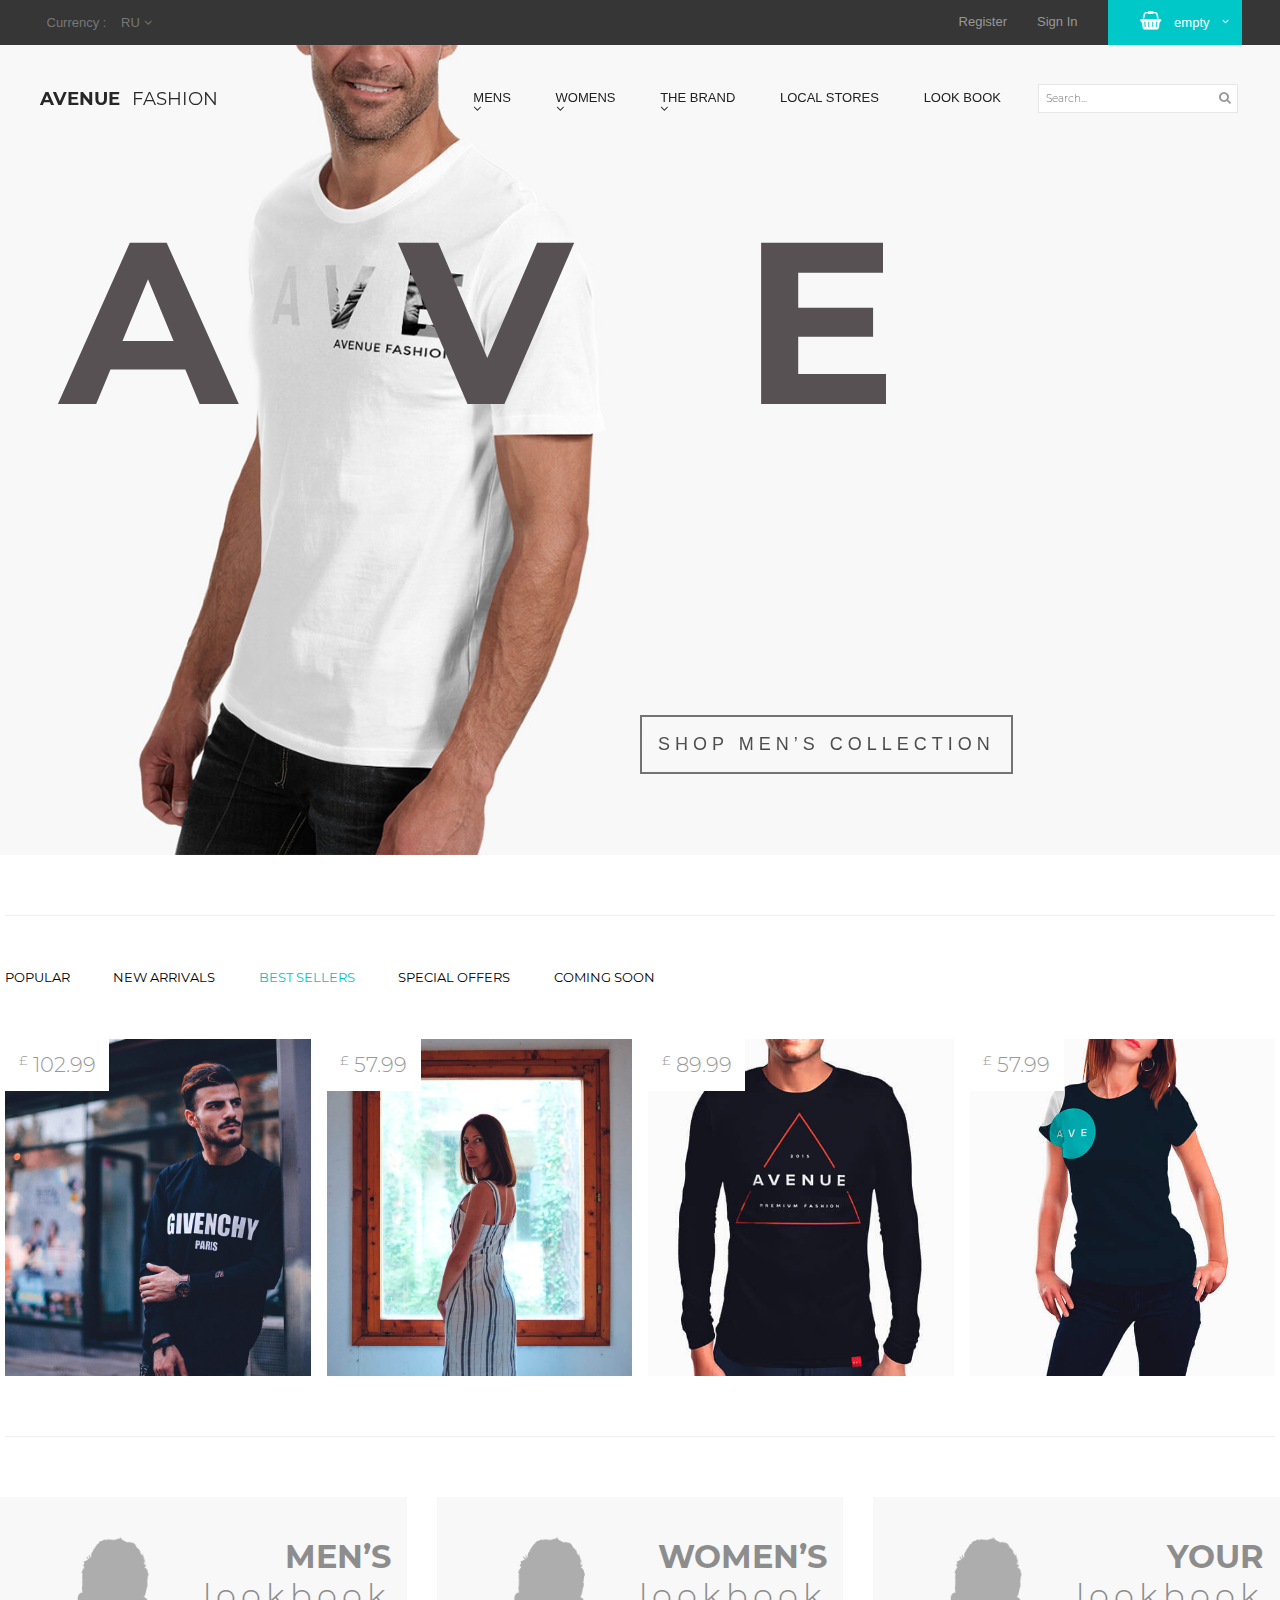
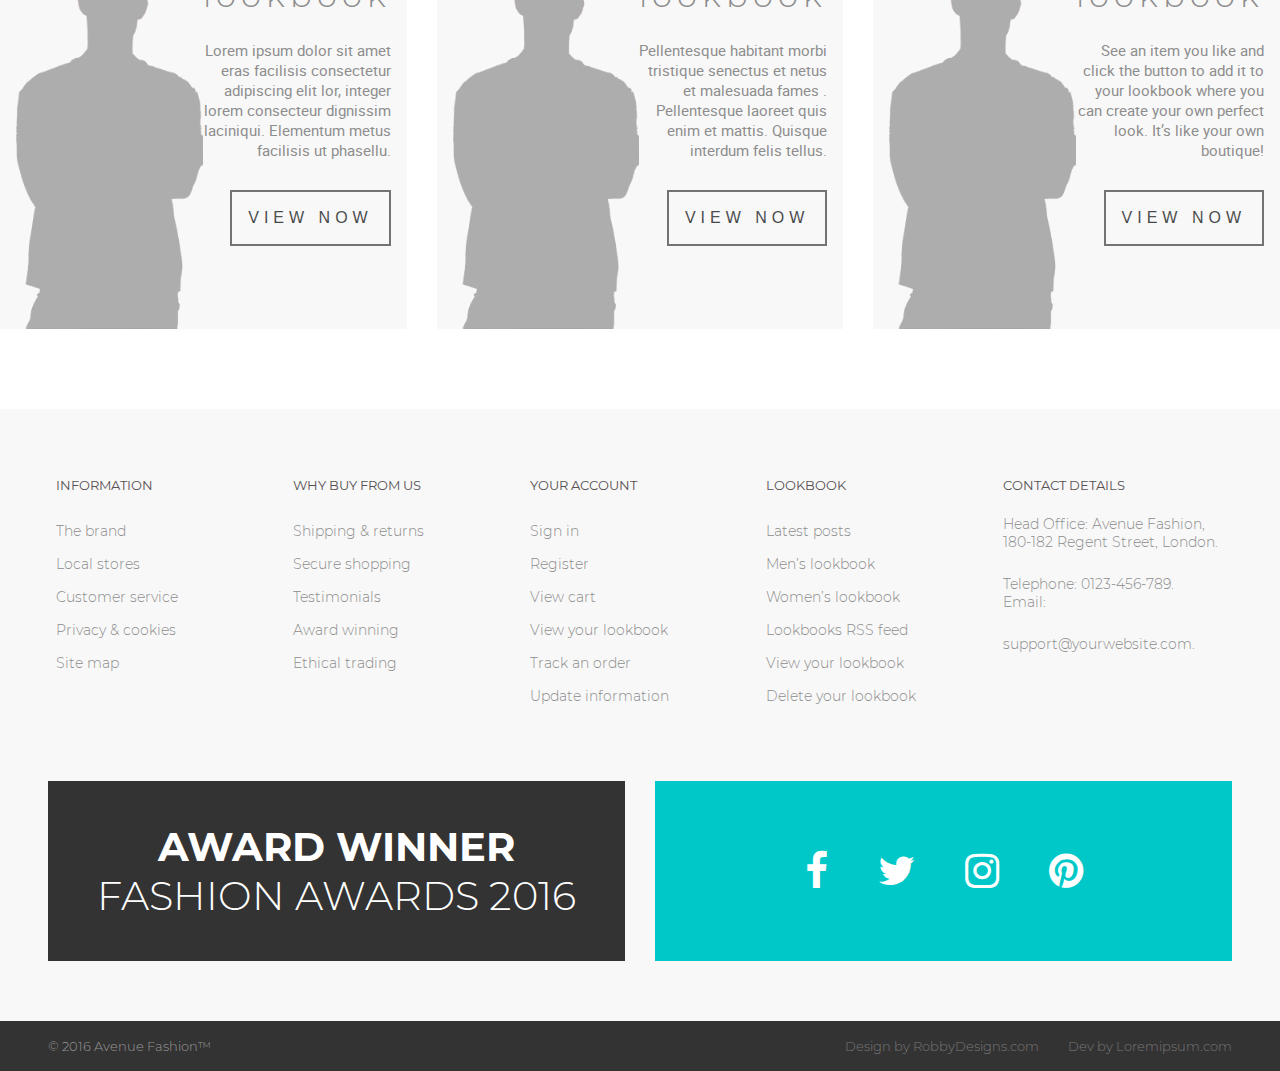
<file: index.html>
<!DOCTYPE html>
<html lang="en">

<head>

	<meta charset="utf-8">

	<title>Avenue Fashion</title>
	<meta name="description" content="Site layout example">

	<meta name="viewport" content="width=device-width">

	<link rel="icon" href="img/favicon.png">
	<meta property="og:image" content="img/@1x/preview.jpeg">

	<link rel="stylesheet" href="css/styles.min.css">

</head>

<body>

<header>
	<div class="top-block-header">

		<div class="top-bar wrapper">
			<div class="control">
				<div class="lang-select">
					<label for="select-box">Currency :</label>
					<select id="select-box">
						<option value="ru">RU</option>
						<option value="en">EN</option>
						<option value="de">DE</option>
					</select>
				</div>
				<a href="sing.html" class="register">Register</a>
				<a href="sing.html" class="sign">Sign In</a>
			</div>
			<div class="basket">
				<a href="product.html" class="empty">
					<i class="fa fa-shopping-basket"></i>empty
				</a>
			</div>
		</div>

	</div>

	<div class="container">
		
		<div class="bottom-block-header">
			<a href="index.html" class="logo"><span>avenue</span>fashion</a>
			
			<div class="menu">
				<ul class="menu-list">
					<li><a href="#" class="menu-list-link">mens</a>
						<ul class="menu-drop-list">
							<li class="drop-flex">
								<ul>
									<li><h4>casuals</h4></li>
									<li><a href="#">Jackets</a></li>
									<li><a href="#">Hoodies & Sweatshirts</a></li>
									<li><a href="#">Polo Shirts</a></li>
									<li><a href="#">Sportswear</a></li>
									<li><a href="#">Trousers & Chinos</a></li>
									<li><a href="#">T-Shirts</a></li>
								</ul>
								<ul>
									<li><h4>Formal</h4></li>
									<li><a href="#">Jackets</a></li>
									<li><a href="#">Shirts</a></li>
									<li><a href="#">Suits</a></li>
									<li><a href="#">Hoodies & Sweatshirts</a></li>
								</ul>
							</li>
							<li class="drop-banner"><span>Autumn sale!</span><br>
								up to 50% off</li>
						</ul>
					</li>
					<li><a href="#" class="menu-list-link">womens</a>
						<ul class="menu-drop-list">
							<li class="drop-flex">
								<ul>
									<li><h4>casuals</h4></li>
									<li><a href="#">Jackets</a></li>
									<li><a href="#">Hoodies & Sweatshirts</a></li>
									<li><a href="#">Polo Shirts</a></li>
									<li><a href="#">Sportswear</a></li>
									<li><a href="#">Trousers & Chinos</a></li>
									<li><a href="#">T-Shirts</a></li>
								</ul>
								<ul>
									<li><h4>Formal</h4></li>
									<li><a href="#">Jackets</a></li>
									<li><a href="#">Shirts</a></li>
									<li><a href="#">Suits</a></li>
									<li><a href="#">Hoodies & Sweatshirts</a></li>
								</ul>
							</li>
							<li class="drop-banner"><span>Autumn sale!</span><br>
								up to 50% off</li>
						</ul>
					</li>
					<li><a href="#" class="menu-list-link">the brand</a>
						<ul class="menu-drop-list">
							<li class="drop-flex">
								<ul>
									<li><h4>casuals</h4></li>
									<li><a href="#">Jackets</a></li>
									<li><a href="#">Hoodies & Sweatshirts</a></li>
									<li><a href="#">Polo Shirts</a></li>
									<li><a href="#">Sportswear</a></li>
									<li><a href="#">Trousers & Chinos</a></li>
									<li><a href="#">T-Shirts</a></li>
								</ul>
								<ul>
									<li><h4>Formal</h4></li>
									<li><a href="#">Jackets</a></li>
									<li><a href="#">Shirts</a></li>
									<li><a href="#">Suits</a></li>
									<li><a href="#">Hoodies & Sweatshirts</a></li>
								</ul>
							</li>
							<li class="drop-banner"><span>Autumn sale!</span><br>
								up to 50% off</li>
						</ul>
					</li>
					
					<li><a href="local.html" class="menu-list-link">local stores</a></li>
					
					<li><a href="brand.html" class="menu-list-link">look book</a></li>
				</ul>
			</div>
			
			<div class="search-container">
				<form>
					<input type="text" placeholder="Search..." name="search">
					<button type="submit"><i class="fa fa-search"></i>
					</button>
				</form>
			</div>
		</div>
	</div>

</header>
<div class="content">
	<div class="banner">
		<!-- Swiper -->
		<div class="baner-swiper-container">
			<div class="parallax-bg" data-swiper-parallax="-7%">
				<img src="img/photo-1.jpeg" class="parallax-bg-img" alt="photo">
			</div>
			
			<div class="swiper-wrapper">
				
				<div class="swiper-slide">
					<div class="title" data-swiper-parallax="-300" data-swiper-parallax-opacity="0">
						<h1 id="myp0">AVE</h1>
					</div>
					<div class="subtitle" data-swiper-parallax="-200">
						<button class="swiper-button main-button">shop men’s collection</button>
					</div>
				</div>
				
				<div class="swiper-slide">
					<div class="title" data-swiper-parallax="-300" data-swiper-parallax-opacity="0">
						<h1 id="myp1">AVE</h1>
					</div>
					<div class="subtitle" data-swiper-parallax="-200">
						<button class="swiper-button main-button">shop men’s collection</button>
					</div>
				</div>
				
				<div class="swiper-slide">
					<div class="title" data-swiper-parallax="-300" data-swiper-parallax-opacity="0">
						<h1 id="myp2">AVE</h1>
					</div>
					<div class="subtitle" data-swiper-parallax="-200">
						<button class="swiper-button main-button">shop men’s collection</button>
					</div>
				</div>
				
			</div>
		</div>
	</div>
	<div class="container">
		<div class="controls">
			<button type="button" class="control" data-filter=".category-1">popular</button>
			<button type="button" class="control" data-filter=".category-2">new arrivals</button>
			<button type="button" class="control" data-filter=".category-3">best sellers</button>
			<button type="button" class="control" data-filter=".category-4">special offers</button>
			<button type="button" class="control" data-filter=".category-5">coming soon</button>
		</div>

		<div class="product-list-range" data-ref="mixitup-container">

			<div class="mix category-1 item-ave" data-ref="mixitup-target">
				<figure>
					<figcaption> <span>&pound;</span> 89.99</figcaption>
					<a class="venobox" href="img/01.jpeg"><img src="img/01.jpeg" alt="range-ave" class="product-list-img"></a>
				</figure>
				<ul class="ave-list">
					<li>
						<figure>
							<a class="venobox" href="img/1-01.jpeg"><img  src="img/1-01.jpeg" alt="range-ave" class="product-list-img"></a>
						</figure>
					</li>
					<li>
						<figure>
							<a class="venobox" href="img/2-01.jpeg"><img src="img/2-01.jpeg" alt="range-ave" class="product-list-img"></a>
						</figure>
					</li>
				</ul>
				<div class="product-shelf">
					<p class="price-product-shelf">Men's t-shirt black original
						<span class="item-price">&pound; 89.99</span></p>
					<p class="art-product-shelf">Classic casual t-shirt for women on the move.<br>
						100% cotton</p>
					<ul class="add-cart">
						<li class="add-cart-list"><a href="product.html" class="cart-selection"><i class="fa fa-shopping-basket"></i>
						</a></li>
						<li class="add-cart-list"><a href="/" class="cart-selection"><i class="fa fa-heartbeat"></i>
						</a></li>
						<li class="add-cart-list"><a href="/" class="cart-selection"><i class="fa fa-compress"></i>
						</a></li>
					</ul>
				</div>
			</div>

			<div class="mix category-2 item-ave" data-ref="mixitup-target">
				<figure>
					<figcaption> <span>&pound;</span> 78.99</figcaption>
					<a class="venobox" href="img/photo2.jpeg"><img src="img/photo2.jpeg" alt="range-ave" class="product-list-img"></a>
				</figure>
				<ul class="ave-list">
					<li>
						<figure>
							<a class="venobox" href="img/photo2-01.jpeg"><img src="img/photo2-01.jpeg" alt="range-ave" class="product-list-img"></a>
						</figure>
					</li>
					<li>
						<figure>
							<a class="venobox" href="img/photo2-02.jpeg"><img src="img/photo2-02.jpeg" alt="range-ave" class="product-list-img"></a>
						</figure>
					</li>
				</ul>
				<div class="product-shelf">
					<p class="price-product-shelf">Women's t-shirt black original
						<span class="item-price">&pound; 78.99</span></p>
					<p class="art-product-shelf">Classic casual t-shirt for women on the move.<br>
						100% cotton</p>
					<ul class="add-cart">
						<li class="add-cart-list"><a href="product.html" class="cart-selection"><i class="fa fa-shopping-basket"></i>
						</a></li>
						<li class="add-cart-list"><a href="/" class="cart-selection"><i class="fa fa-heartbeat"></i>
						</a></li>
						<li class="add-cart-list"><a href="/" class="cart-selection"><i class="fa fa-compress"></i>
						</a></li>
					</ul>
				</div>
			</div>

			<div class="mix category-3 item-ave" data-ref="mixitup-target">
				<figure>
					<figcaption> <span>&pound;</span> 102.99</figcaption>
					<a class="venobox" href="img/photo3.jpeg"><img src="img/photo3.jpeg" alt="range-ave" class="product-list-img"></a>
				</figure>
				<ul class="ave-list">
					<li>
						<figure>
							<a class="venobox" href="img/photo3-01.jpeg"><img src="img/photo3-01.jpeg" alt="range-ave" class="product-list-img"></a>
						</figure>
					</li>
					<li>
						<figure>
							<a class="venobox" href="img/photo3-02.jpeg"><img src="img/photo3-02.jpeg" alt="range-ave" class="product-list-img"></a>
						</figure>
					</li>
				</ul>
				<div class="product-shelf">
					<p class="price-product-shelf">Men's t-shirt black original
						<span class="item-price">&pound; 102.99</span></p>
					<p class="art-product-shelf">Classic casual t-shirt for women on the move.<br>
						100% cotton</p>
					<ul class="add-cart">
						<li class="add-cart-list"><a href="product.html" class="cart-selection"><i class="fa fa-shopping-basket"></i>
						</a></li>
						<li class="add-cart-list"><a href="/" class="cart-selection"><i class="fa fa-heartbeat"></i>
						</a></li>
						<li class="add-cart-list"><a href="/" class="cart-selection"><i class="fa fa-compress"></i>
						</a></li>
					</ul>
				</div>
			</div>

			<div class="mix category-4 item-ave" data-ref="mixitup-target">
				<figure>
					<figcaption> <span>&pound;</span> 105.99</figcaption>
					<a class="venobox" href="img/photo4.jpeg"><img src="img/photo4.jpeg" alt="range-ave" class="product-list-img"></a>
				</figure>
				<ul class="ave-list">
					<li>
						<figure>
							<a class="venobox" href="img/photo4-01.jpeg"><img src="img/photo4-01.jpeg" alt="range-ave" class="product-list-img"></a>
						</figure>
					</li>
					<li>
						<figure>
							<a class="venobox" href="img/photo4-02.jpeg"><img src="img/photo4-02.jpeg" alt="range-ave" class="product-list-img"></a>
						</figure>
					</li>
				</ul>
				<div class="product-shelf">
					<p class="price-product-shelf">Men's t-shirt black original
						<span class="item-price">&pound; 105.99</span></p>
					<p class="art-product-shelf">Classic casual t-shirt for women on the move.<br>
						100% cotton</p>
					<ul class="add-cart">
						<li class="add-cart-list"><a href="product.html" class="cart-selection"><i class="fa fa-shopping-basket"></i>
						</a></li>
						<li class="add-cart-list"><a href="/" class="cart-selection"><i class="fa fa-heartbeat"></i>
						</a></li>
						<li class="add-cart-list"><a href="/" class="cart-selection"><i class="fa fa-compress"></i>
						</a></li>
					</ul>
				</div>
			</div>

			<div class="mix category-5 item-ave" data-ref="mixitup-target">
				<figure>
					<figcaption> <span>&pound;</span> 55.99</figcaption>
					<a class="venobox" href="img/photo5.jpeg"><img src="img/photo5.jpeg" alt="range-ave" class="product-list-img"></a>
				</figure>
				<ul class="ave-list">
					<li>
						<figure>
							<a class="venobox" href="img/photo5-01.jpeg"><img src="img/photo5-01.jpeg" alt="range-ave" class="product-list-img"></a>
						</figure>
					</li>
					<li>
						<figure>
							<a class="venobox" href="img/photo5-02.jpeg"><img src="img/photo5-02.jpeg" alt="range-ave" class="product-list-img"></a>
						</figure>
					</li>
				</ul>
				<div class="product-shelf">
					<p class="price-product-shelf">Women's t-shirt black original
						<span class="item-price">&pound; 55.99</span></p>
					<p class="art-product-shelf">Classic casual t-shirt for women on the move.<br>
						100% cotton</p>
					<ul class="add-cart">
						<li class="add-cart-list"><a href="product.html" class="cart-selection"><i class="fa fa-shopping-basket"></i>
						</a></li>
						<li class="add-cart-list"><a href="/" class="cart-selection"><i class="fa fa-heartbeat"></i>
						</a></li>
						<li class="add-cart-list"><a href="/" class="cart-selection"><i class="fa fa-compress"></i>
						</a></li>
					</ul>
				</div>
			</div>

			<div class="mix category-1 item-ave" data-ref="mixitup-target">
				<figure>
					<figcaption> <span>&pound;</span> 57.99</figcaption>
					<a class="venobox" href="img/photo6.jpeg"><img src="img/photo6.jpeg" alt="range-ave" class="product-list-img"></a>
				</figure>
				<ul class="ave-list">
					<li>
						<figure>
							<a class="venobox" href="img/photo6-01.jpeg"><img src="img/photo6-01.jpeg" alt="range-ave" class="product-list-img"></a>
						</figure>
					</li>
					<li>
						<figure>
							<a class="venobox" href="img/photo6-02.jpeg"><img src="img/photo6-02.jpeg" alt="range-ave" class="product-list-img"></a>
						</figure>
					</li>
				</ul>
				<div class="product-shelf">
					<p class="price-product-shelf">Women's t-shirt black original
						<span class="item-price">&pound; 57.99</span></p>
					<p class="art-product-shelf">Classic casual t-shirt for women on the move.<br>
						100% cotton</p>
					<ul class="add-cart">
						<li class="add-cart-list"><a href="product.html" class="cart-selection"><i class="fa fa-shopping-basket"></i>
						</a></li>
						<li class="add-cart-list"><a href="/" class="cart-selection"><i class="fa fa-heartbeat"></i>
						</a></li>
						<li class="add-cart-list"><a href="/" class="cart-selection"><i class="fa fa-compress"></i>
						</a></li>
					</ul>
				</div>
			</div>

			<div class="mix category-2 item-ave" data-ref="mixitup-target">
				<figure>
					<figcaption> <span>&pound;</span> 57.99</figcaption>
					<a class="venobox" href="img/9-01.jpeg"><img src="img/9-01.jpeg" alt="range-ave" class="product-list-img"></a>
				</figure>
				<ul class="ave-list">
					<li>
						<figure>
							<a class="venobox" href="img/10-01.jpeg"><img src="img/10-01.jpeg" alt="range-ave" class="product-list-img"></a>
						</figure>
					</li>
					<li>
						<figure>
							<a class="venobox" href="img/10-02.jpeg"><img src="img/10-02.jpeg" alt="range-ave" class="product-list-img"></a>
						</figure>
					</li>
				</ul>
				<div class="product-shelf">
					<p class="price-product-shelf">Women's t-shirt black original
						<span class="item-price">&pound; 57.99</span></p>
					<p class="art-product-shelf">Classic casual t-shirt for women on the move.<br>
						100% cotton</p>
					<ul class="add-cart">
						<li class="add-cart-list"><a href="product.html" class="cart-selection"><i class="fa fa-shopping-basket"></i>
						</a></li>
						<li class="add-cart-list"><a href="/" class="cart-selection"><i class="fa fa-heartbeat"></i>
						</a></li>
						<li class="add-cart-list"><a href="/" class="cart-selection"><i class="fa fa-compress"></i>
						</a></li>
					</ul>
				</div>
			</div>

			<div class="mix category-3 item-ave" data-ref="mixitup-target">
				<figure>
					<figcaption> <span>&pound;</span> 57.99</figcaption>
					<a class="venobox" href="img/9-02.jpeg"><img src="img/9-02.jpeg" alt="range-ave" class="product-list-img"></a>
				</figure>
				<ul class="ave-list">
					<li>
						<figure>
							<a class="venobox" href="img/7-01.jpeg"><img src="img/7-01.jpeg" alt="range-ave" class="product-list-img"></a>
						</figure>
					</li>
					<li>
						<figure>
							<a class="venobox" href="img/7.jpeg"><img src="img/7.jpeg" alt="range-ave" class="product-list-img"></a>
						</figure>
					</li>
				</ul>
				<div class="product-shelf">
					<p class="price-product-shelf">Women's t-shirt black original
						<span class="item-price">&pound; 57.99</span></p>
					<p class="art-product-shelf">Classic casual t-shirt for women on the move.<br>
						100% cotton</p>
					<ul class="add-cart">
						<li class="add-cart-list"><a href="product.html" class="cart-selection"><i class="fa fa-shopping-basket"></i>
						</a></li>
						<li class="add-cart-list"><a href="/" class="cart-selection"><i class="fa fa-heartbeat"></i>
						</a></li>
						<li class="add-cart-list"><a href="/" class="cart-selection"><i class="fa fa-compress"></i>
						</a></li>
					</ul>
				</div>
			</div>

			<div class="mix category-4 item-ave" data-ref="mixitup-target">
				<figure>
					<figcaption> <span>&pound;</span> 57.99</figcaption>
					<a class="venobox" href="img/11.jpeg"><img src="img/11.jpeg" alt="range-ave" class="product-list-img"></a>
				</figure>
				<ul class="ave-list">
					<li>
						<figure>
							<a class="venobox" href="img/8-01.jpeg"><img src="img/8-01.jpeg" alt="range-ave" class="product-list-img"></a>
						</figure>
					</li>
					<li>
						<figure>
							<a class="venobox" href="img/8-02.jpeg"><img src="img/8-02.jpeg" alt="range-ave" class="product-list-img"></a>
						</figure>
					</li>
				</ul>
				<div class="product-shelf">
					<p class="price-product-shelf">Women's t-shirt black original
						<span class="item-price">&pound; 57.99</span></p>
					<p class="art-product-shelf">Classic casual t-shirt for women on the move.<br>
						100% cotton</p>
					<ul class="add-cart">
						<li class="add-cart-list"><a href="product.html" class="cart-selection"><i class="fa fa-shopping-basket"></i>
						</a></li>
						<li class="add-cart-list"><a href="/" class="cart-selection"><i class="fa fa-heartbeat"></i>
						</a></li>
						<li class="add-cart-list"><a href="/" class="cart-selection"><i class="fa fa-compress"></i>
						</a></li>
					</ul>
				</div>
			</div>

			<div class="mix category-5 item-ave" data-ref="mixitup-target">
				<figure>
					<figcaption> <span>&pound;</span> 57.99</figcaption>
					<a class="venobox" href="img/9.jpeg"><img src="img/9.jpeg" alt="range-ave" class="product-list-img"></a>
				</figure>
				<ul class="ave-list">
					<li>
						<figure>
							<a class="venobox" href="img/8.jpeg"><img src="img/8.jpeg" alt="range-ave" class="product-list-img"></a>
						</figure>
					</li>
					<li>
						<figure>
							<a class="venobox" href="img/8-02.jpeg"><img src="img/8-02.jpeg" alt="range-ave" class="product-list-img"></a>
						</figure>
					</li>
				</ul>
				<div class="product-shelf">
					<p class="price-product-shelf">Women's t-shirt black original
						<span class="item-price">&pound; 57.99</span></p>
					<p class="art-product-shelf">Classic casual t-shirt for women on the move.<br>
						100% cotton</p>
					<ul class="add-cart">
						<li class="add-cart-list"><a href="product.html" class="cart-selection"><i class="fa fa-shopping-basket"></i>
						</a></li>
						<li class="add-cart-list"><a href="/" class="cart-selection"><i class="fa fa-heartbeat"></i>
						</a></li>
						<li class="add-cart-list"><a href="/" class="cart-selection"><i class="fa fa-compress"></i>
						</a></li>
					</ul>
				</div>
			</div>

			<div class="mix category-1 item-ave" data-ref="mixitup-target">
				<figure>
					<figcaption> <span>&pound;</span> 57.99</figcaption>
					<a class="venobox" href="img/10.jpeg"><img src="img/10.jpeg" alt="range-ave" class="product-list-img"></a>
				</figure>
				<ul class="ave-list">
					<li>
						<figure>
							<a class="venobox" href="img/7-01.jpeg"><img src="img/7-01.jpeg" alt="range-ave" class="product-list-img"></a>
						</figure>
					</li>
					<li>
						<figure>
							<a class="venobox" href="img/7-02.jpeg"><img src="img/7-02.jpeg" alt="range-ave" class="product-list-img"></a>
						</figure>
					</li>
				</ul>
				<div class="product-shelf">
					<p class="price-product-shelf">Women's t-shirt black original
						<span class="item-price">&pound; 57.99</span></p>
					<p class="art-product-shelf">Classic casual t-shirt for women on the move.<br>
						100% cotton</p>
					<ul class="add-cart">
						<li class="add-cart-list"><a href="product.html" class="cart-selection"><i class="fa fa-shopping-basket"></i>
						</a></li>
						<li class="add-cart-list"><a href="/" class="cart-selection"><i class="fa fa-heartbeat"></i>
						</a></li>
						<li class="add-cart-list"><a href="/" class="cart-selection"><i class="fa fa-compress"></i>
						</a></li>
					</ul>
				</div>
			</div>

			<div class="mix category-2 item-ave" data-ref="mixitup-target">
				<figure>
					<figcaption> <span>&pound;</span> 57.99</figcaption>
					<a class="venobox" href="img/6-01.jpeg"><img src="img/6-01.jpeg" alt="range-ave" class="product-list-img"></a>
				</figure>
				<ul class="ave-list">
					<li>
						<figure>
							<a class="venobox" href="img/10-01.jpeg"><img src="img/10-01.jpeg" alt="range-ave" class="product-list-img"></a>
						</figure>
					</li>
					<li>
						<figure>
							<a class="venobox" href="img/10-02.jpeg"><img src="img/10-02.jpeg" alt="range-ave" class="product-list-img"></a>
						</figure>
					</li>
				</ul>
				<div class="product-shelf">
					<p class="price-product-shelf">Women's t-shirt black original
						<span class="item-price">&pound; 57.99</span></p>
					<p class="art-product-shelf">Classic casual t-shirt for women on the move.<br>
						100% cotton</p>
					<ul class="add-cart">
						<li class="add-cart-list"><a href="product.html" class="cart-selection"><i class="fa fa-shopping-basket"></i>
						</a></li>
						<li class="add-cart-list"><a href="/" class="cart-selection"><i class="fa fa-heartbeat"></i>
						</a></li>
						<li class="add-cart-list"><a href="/" class="cart-selection"><i class="fa fa-compress"></i>
						</a></li>
					</ul>
				</div>
			</div>

			<div class="mix category-3 item-ave" data-ref="mixitup-target">
				<figure>
					<figcaption> <span>&pound;</span> 89.99</figcaption>
					<a class="venobox" href="img/01.jpeg"><img src="img/01.jpeg" alt="range-ave" class="product-list-img"></a>
				</figure>
				<ul class="ave-list">
					<li>
						<figure>
							<a class="venobox" href="img/1-01.jpeg"><img  src="img/1-01.jpeg" alt="range-ave" class="product-list-img"></a>
						</figure>
					</li>
					<li>
						<figure>
							<a class="venobox" href="img/2-01.jpeg"><img src="img/2-01.jpeg" alt="range-ave" class="product-list-img"></a>
						</figure>
					</li>
				</ul>
				<div class="product-shelf">
					<p class="price-product-shelf">Men's t-shirt black original
						<span class="item-price">&pound; 89.99</span></p>
					<p class="art-product-shelf">Classic casual t-shirt for women on the move.<br>
						100% cotton</p>
					<ul class="add-cart">
						<li class="add-cart-list"><a href="product.html" class="cart-selection"><i class="fa fa-shopping-basket"></i>
						</a></li>
						<li class="add-cart-list"><a href="/" class="cart-selection"><i class="fa fa-heartbeat"></i>
						</a></li>
						<li class="add-cart-list"><a href="/" class="cart-selection"><i class="fa fa-compress"></i>
						</a></li>
					</ul>
				</div>
			</div>

			<div class="mix category-4 item-ave" data-ref="mixitup-target">
				<figure>
					<figcaption> <span>&pound;</span> 78.99</figcaption>
					<a class="venobox" href="img/photo2.jpeg"><img src="img/photo2.jpeg" alt="range-ave" class="product-list-img"></a>
				</figure>
				<ul class="ave-list">
					<li>
						<figure>
							<a class="venobox" href="img/photo2-01.jpeg"><img src="img/photo2-01.jpeg" alt="range-ave" class="product-list-img"></a>
						</figure>
					</li>
					<li>
						<figure>
							<a class="venobox" href="img/photo2-02.jpeg"><img src="img/photo2-02.jpeg" alt="range-ave" class="product-list-img"></a>
						</figure>
					</li>
				</ul>
				<div class="product-shelf">
					<p class="price-product-shelf">Women's t-shirt black original
						<span class="item-price">&pound; 78.99</span></p>
					<p class="art-product-shelf">Classic casual t-shirt for women on the move.<br>
						100% cotton</p>
					<ul class="add-cart">
						<li class="add-cart-list"><a href="product.html" class="cart-selection"><i class="fa fa-shopping-basket"></i>
						</a></li>
						<li class="add-cart-list"><a href="/" class="cart-selection"><i class="fa fa-heartbeat"></i>
						</a></li>
						<li class="add-cart-list"><a href="/" class="cart-selection"><i class="fa fa-compress"></i>
						</a></li>
					</ul>
				</div>
			</div>

			<div class="mix category-5 item-ave" data-ref="mixitup-target">
				<figure>
					<figcaption> <span>&pound;</span> 102.99</figcaption>
					<a class="venobox" href="img/photo3.jpeg"><img src="img/photo3.jpeg" alt="range-ave" class="product-list-img"></a>
				</figure>
				<ul class="ave-list">
					<li>
						<figure>
							<a class="venobox" href="img/photo3-01.jpeg"><img src="img/photo3-01.jpeg" alt="range-ave" class="product-list-img"></a>
						</figure>
					</li>
					<li>
						<figure>
							<a class="venobox" href="img/photo3-02.jpeg"><img src="img/photo3-02.jpeg" alt="range-ave" class="product-list-img"></a>
						</figure>
					</li>
				</ul>
				<div class="product-shelf">
					<p class="price-product-shelf">Men's t-shirt black original
						<span class="item-price">&pound; 102.99</span></p>
					<p class="art-product-shelf">Classic casual t-shirt for women on the move.<br>
						100% cotton</p>
					<ul class="add-cart">
						<li class="add-cart-list"><a href="product.html" class="cart-selection"><i class="fa fa-shopping-basket"></i>
						</a></li>
						<li class="add-cart-list"><a href="/" class="cart-selection"><i class="fa fa-heartbeat"></i>
						</a></li>
						<li class="add-cart-list"><a href="/" class="cart-selection"><i class="fa fa-compress"></i>
						</a></li>
					</ul>
				</div>
			</div>

			<div class="mix category-1 item-ave" data-ref="mixitup-target">
				<figure>
					<figcaption> <span>&pound;</span> 105.99</figcaption>
					<a class="venobox" href="img/photo4.jpeg"><img src="img/photo4.jpeg" alt="range-ave" class="product-list-img"></a>
				</figure>
				<ul class="ave-list">
					<li>
						<figure>
							<a class="venobox" href="img/photo4-01.jpeg"><img src="img/photo4-01.jpeg" alt="range-ave" class="product-list-img"></a>
						</figure>
					</li>
					<li>
						<figure>
							<a class="venobox" href="img/photo4-02.jpeg"><img src="img/photo4-02.jpeg" alt="range-ave" class="product-list-img"></a>
						</figure>
					</li>
				</ul>
				<div class="product-shelf">
					<p class="price-product-shelf">Men's t-shirt black original
						<span class="item-price">&pound; 105.99</span></p>
					<p class="art-product-shelf">Classic casual t-shirt for women on the move.<br>
						100% cotton</p>
					<ul class="add-cart">
						<li class="add-cart-list"><a href="product.html" class="cart-selection"><i class="fa fa-shopping-basket"></i>
						</a></li>
						<li class="add-cart-list"><a href="/" class="cart-selection"><i class="fa fa-heartbeat"></i>
						</a></li>
						<li class="add-cart-list"><a href="/" class="cart-selection"><i class="fa fa-compress"></i>
						</a></li>
					</ul>
				</div>
			</div>

			<div class="mix category-2 item-ave" data-ref="mixitup-target">
				<figure>
					<figcaption> <span>&pound;</span> 55.99</figcaption>
					<a class="venobox" href="img/photo5.jpeg"><img src="img/photo5.jpeg" alt="range-ave" class="product-list-img"></a>
				</figure>
				<ul class="ave-list">
					<li>
						<figure>
							<a class="venobox" href="img/photo5-01.jpeg"><img src="img/photo5-01.jpeg" alt="range-ave" class="product-list-img"></a>
						</figure>
					</li>
					<li>
						<figure>
							<a class="venobox" href="img/photo5-02.jpeg"><img src="img/photo5-02.jpeg" alt="range-ave" class="product-list-img"></a>
						</figure>
					</li>
				</ul>
				<div class="product-shelf">
					<p class="price-product-shelf">Women's t-shirt black original
						<span class="item-price">&pound; 55.99</span></p>
					<p class="art-product-shelf">Classic casual t-shirt for women on the move.<br>
						100% cotton</p>
					<ul class="add-cart">
						<li class="add-cart-list"><a href="product.html" class="cart-selection"><i class="fa fa-shopping-basket"></i>
						</a></li>
						<li class="add-cart-list"><a href="/" class="cart-selection"><i class="fa fa-heartbeat"></i>
						</a></li>
						<li class="add-cart-list"><a href="/" class="cart-selection"><i class="fa fa-compress"></i>
						</a></li>
					</ul>
				</div>
			</div>

			<div class="mix category-3 item-ave" data-ref="mixitup-target">
				<figure>
					<figcaption> <span>&pound;</span> 57.99</figcaption>
					<a class="venobox" href="img/photo6.jpeg"><img src="img/photo6.jpeg" alt="range-ave" class="product-list-img"></a>
				</figure>
				<ul class="ave-list">
					<li>
						<figure>
							<a class="venobox" href="img/photo6-01.jpeg"><img src="img/photo6-01.jpeg" alt="range-ave" class="product-list-img"></a>
						</figure>
					</li>
					<li>
						<figure>
							<a class="venobox" href="img/photo6-02.jpeg"><img src="img/photo6-02.jpeg" alt="range-ave" class="product-list-img"></a>
						</figure>
					</li>
				</ul>
				<div class="product-shelf">
					<p class="price-product-shelf">Women's t-shirt black original
						<span class="item-price">&pound; 57.99</span></p>
					<p class="art-product-shelf">Classic casual t-shirt for women on the move.<br>
						100% cotton</p>
					<ul class="add-cart">
						<li class="add-cart-list"><a href="product.html" class="cart-selection"><i class="fa fa-shopping-basket"></i>
						</a></li>
						<li class="add-cart-list"><a href="/" class="cart-selection"><i class="fa fa-heartbeat"></i>
						</a></li>
						<li class="add-cart-list"><a href="/" class="cart-selection"><i class="fa fa-compress"></i>
						</a></li>
					</ul>
				</div>
			</div>

			<div class="mix category-4 item-ave" data-ref="mixitup-target">
				<figure>
					<figcaption> <span>&pound;</span> 57.99</figcaption>
					<a class="venobox" href="img/9-01.jpeg"><img src="img/9-01.jpeg" alt="range-ave" class="product-list-img"></a>
				</figure>
				<ul class="ave-list">
					<li>
						<figure>
							<a class="venobox" href="img/10-01.jpeg"><img src="img/10-01.jpeg" alt="range-ave" class="product-list-img"></a>
						</figure>
					</li>
					<li>
						<figure>
							<a class="venobox" href="img/10-02.jpeg"><img src="img/10-02.jpeg" alt="range-ave" class="product-list-img"></a>
						</figure>
					</li>
				</ul>
				<div class="product-shelf">
					<p class="price-product-shelf">Women's t-shirt black original
						<span class="item-price">&pound; 57.99</span></p>
					<p class="art-product-shelf">Classic casual t-shirt for women on the move.<br>
						100% cotton</p>
					<ul class="add-cart">
						<li class="add-cart-list"><a href="product.html" class="cart-selection"><i class="fa fa-shopping-basket"></i>
						</a></li>
						<li class="add-cart-list"><a href="/" class="cart-selection"><i class="fa fa-heartbeat"></i>
						</a></li>
						<li class="add-cart-list"><a href="/" class="cart-selection"><i class="fa fa-compress"></i>
						</a></li>
					</ul>
				</div>
			</div>

			<div class="mix category-5 item-ave" data-ref="mixitup-target">
				<figure>
					<figcaption> <span>&pound;</span> 57.99</figcaption>
					<a class="venobox" href="img/9-02.jpeg"><img src="img/9-02.jpeg" alt="range-ave" class="product-list-img"></a>
				</figure>
				<ul class="ave-list">
					<li>
						<figure>
							<a class="venobox" href="img/7-01.jpeg"><img src="img/7-01.jpeg" alt="range-ave" class="product-list-img"></a>
						</figure>
					</li>
					<li>
						<figure>
							<a class="venobox" href="img/7.jpeg"><img src="img/7.jpeg" alt="range-ave" class="product-list-img"></a>
						</figure>
					</li>
				</ul>
				<div class="product-shelf">
					<p class="price-product-shelf">Women's t-shirt black original
						<span class="item-price">&pound; 57.99</span></p>
					<p class="art-product-shelf">Classic casual t-shirt for women on the move.<br>
						100% cotton</p>
					<ul class="add-cart">
						<li class="add-cart-list"><a href="product.html" class="cart-selection"><i class="fa fa-shopping-basket"></i>
						</a></li>
						<li class="add-cart-list"><a href="/" class="cart-selection"><i class="fa fa-heartbeat"></i>
						</a></li>
						<li class="add-cart-list"><a href="/" class="cart-selection"><i class="fa fa-compress"></i>
						</a></li>
					</ul>
				</div>
			</div>

			<div class="gap"></div>
			<div class="gap"></div>
			<div class="gap"></div>
		</div>
	</div>

	<div class="collection">
		<div class="collection-section">
			<div class="collection-img">
				<img src="img/collection-03.png" alt="lookbook">
			</div>
			<div class="collection-text">
				<h2><span>men’s</span><br>
					lookbook</h2>
				<p>Lorem ipsum dolor sit amet eras facilisis
					consectetur adipiscing elit lor, integer lorem consecteur dignissim laciniqui.
					Elementum metus facilisis ut phasellu.</p>
				<button class="main-button">view now</button>
			</div>
		</div>
		<div class="collection-section">
			<div class="collection-img">
				<img src="img/collection-03.png" alt="lookbook">
			</div>
			<div class="collection-text">
				<h2><span>women’s</span><br>
					lookbook</h2>
				<p>Pellentesque habitant morbi tristique senectus et netus et malesuada fames .
					Pellentesque laoreet quis enim et mattis. Quisque interdum felis tellus.</p>
				<button class="main-button">view now</button>
			</div>
		</div>
		<div class="collection-section">
			<div class="collection-img">
				<img src="img/collection-03.png" alt="lookbook">
			</div>
			<div class="collection-text">
				<h2><span>your</span><br>
					lookbook</h2>
				<p>See an item you like and click the button to add it to your lookbook where you can create your own perfect look.
					It’s like your own boutique!</p>
				<button class="main-button">view now</button>
			</div>
		</div>
	</div>
</div>

<footer class="footer-ave">
	<div class="wrapper">
		<div class="footer-group-container">
			<div class="footer-group">
				<h2 class="footer-title">Information</h2>
				<ul class="footer-list">
					<li><a href="/">The brand</a></li>
					<li><a href="/">Local stores</a></li>
					<li><a href="/">Customer service</a></li>
					<li><a href="/">Privacy & cookies</a></li>
					<li><a href="/">Site map</a></li>
				</ul>
			</div>
			<div class="footer-group">
				<h2 class="footer-title">Why buy from us</h2>
				<ul class="footer-list">
					<li><a href="/">Shipping & returns</a></li>
					<li><a href="/">Secure shopping</a></li>
					<li><a href="/">Testimonials</a></li>
					<li><a href="/">Award winning</a></li>
					<li><a href="/">Ethical trading</a></li>
				</ul>
			</div>
			<div class="footer-group">
				<h2 class="footer-title">Your account</h2>
				<ul class="footer-list">
					<li><a href="/">Sign in</a></li>
					<li><a href="/">Register</a></li>
					<li><a href="/">View cart</a></li>
					<li><a href="/">View your lookbook</a></li>
					<li><a href="/">Track an order</a></li>
					<li><a href="/">Update information</a></li>
				</ul>
			</div>
			<div class="footer-group">
				<h2 class="footer-title">Lookbook</h2>
				<ul class="footer-list">
					<li><a href="/">Latest posts</a></li>
					<li><a href="/">Men’s lookbook</a></li>
					<li><a href="/">Women’s lookbook</a></li>
					<li><a href="/">Lookbooks RSS feed</a></li>
					<li><a href="/">View your lookbook</a></li>
					<li><a href="/">Delete your lookbook</a></li>
				</ul>
			</div>
			<div class="footer-group">
				<h2 class="footer-title">contact details</h2>
				<address>
					Head Office: Avenue Fashion,<br>
					180-182 Regent Street, London.<br>
					Telephone: <a href="tel:+0123-456-789 ">0123-456-789 </a>.<br>
					Email: <a href="mailto:support@yourwebsite.com">support@yourwebsite.com</a>.
				</address>
			</div>
		</div>
		<div class="footer-track">
			<div class="foot-poster ban">
					<div class="banner-text">
						<p><span>award winner</span><br>
							fashion awards 2016</p>
					</div>
				</div>
			<div class="foot-poster soc">
				<div class="social-link">
					<a href="/"><i class="fa fa-facebook" aria-hidden="true"></i>
					</a>
					<a href="/"><i class="fa fa-twitter" aria-hidden="true"></i>
					</a>
					<a href="/"><i class="fa fa-instagram" aria-hidden="true"></i>
					</a>
					<a href="/"><i class="fa fa-pinterest" aria-hidden="true"></i>
					</a>
				</div>
			</div>
		</div>
	</div>
	<div class="footer-line-bottom cf">
		<div class="wrapper">
			<div class="block-bottom-copy">
				<p>&copy; 2016 Avenue Fashion™</p>
			</div>
			<div class="block-bottom-link">
				<a href="mailto:RobbyDesigns.com" class="block-link">Design by RobbyDesigns.com</a>
				<a href="mailto:Loremipsum.com" class="block-link">Dev by Loremipsum.com</a>
			</div>
		</div>
	</div>
</footer>
	<script src="js/scripts.min.js"></script>
</body>
</html>
</file>
<file: css/styles.min.css>
@charset "UTF-8";@font-face{font-family:Montserrat-ave;font-style:normal;font-weight:300;src:url(../fonts/montserrat-light.woff2) format("woff2");font-display:swap}@font-face{font-family:Montserrat-ave;font-style:normal;font-weight:400;src:url(../fonts/montserrat-regular.woff2) format("woff2");font-display:swap}@font-face{font-family:Montserrat-ave;font-style:normal;font-weight:500;src:url(../fonts/montserrat-medium.woff2) format("woff2");font-display:swap}@font-face{font-family:Montserrat-ave;font-style:normal;font-weight:600;src:url(../fonts/montserrat-semibold.woff2) format("woff2");font-display:swap}@font-face{font-family:Montserrat-ave;font-style:normal;font-weight:700;src:url(../fonts/montserrat-bold.woff2) format("woff2");font-display:swap}@font-face{font-family:Montserrat-ave;font-style:normal;font-weight:800;src:url(../fonts/montserrat-extrabold.woff2) format("woff2");font-display:swap}@font-face{font-family:Roboto-ave;font-style:normal;font-weight:400;src:url(../fonts/roboto-regular-webfont.woff2) format("woff2");font-display:swap}@font-face{font-family:Awesome-ave;font-style:normal;font-weight:400;src:url(../fonts/fontawesome-webfont.woff2) format("woff2");font-display:swap}*,::after,::before{-webkit-box-sizing:border-box;box-sizing:border-box}html{font-family:sans-serif;line-height:1.15;-webkit-text-size-adjust:100%;-webkit-tap-highlight-color:transparent}article,aside,figcaption,figure,footer,header,hgroup,main,nav,section{display:block}body{margin:0;font-family:-apple-system,BlinkMacSystemFont,"Segoe UI",Roboto,"Helvetica Neue",Arial,"Noto Sans",sans-serif,"Apple Color Emoji","Segoe UI Emoji","Segoe UI Symbol","Noto Color Emoji";font-size:1rem;font-weight:400;line-height:1.5;color:#212529;text-align:left;background-color:#fff}[tabindex="-1"]:focus:not(:focus-visible){outline:0!important}hr{-webkit-box-sizing:content-box;box-sizing:content-box;height:0;overflow:visible}h1,h2,h3,h4,h5,h6{margin-top:0;margin-bottom:.5rem}p{margin-top:0;margin-bottom:1rem}abbr[data-original-title],abbr[title]{text-decoration:underline;-webkit-text-decoration:underline dotted;text-decoration:underline dotted;cursor:help;border-bottom:0;-webkit-text-decoration-skip-ink:none;text-decoration-skip-ink:none}address{margin-bottom:1rem;font-style:normal;line-height:inherit}dl,ol,ul{margin-top:0;margin-bottom:1rem}ol ol,ol ul,ul ol,ul ul{margin-bottom:0}dt{font-weight:700}dd{margin-bottom:.5rem;margin-left:0}blockquote{margin:0 0 1rem}b,strong{font-weight:bolder}small{font-size:80%}sub,sup{position:relative;font-size:75%;line-height:0;vertical-align:baseline}sub{bottom:-.25em}sup{top:-.5em}a{color:#007bff;text-decoration:none;background-color:transparent}a:hover{color:#0056b3;text-decoration:underline}a:not([href]){color:inherit;text-decoration:none}a:not([href]):hover{color:inherit;text-decoration:none}code,kbd,pre,samp{font-family:SFMono-Regular,Menlo,Monaco,Consolas,"Liberation Mono","Courier New",monospace;font-size:1em}pre{margin-top:0;margin-bottom:1rem;overflow:auto}figure{margin:0 0 1rem}img{vertical-align:middle;border-style:none}svg{overflow:hidden;vertical-align:middle}table{border-collapse:collapse}caption{padding-top:.75rem;padding-bottom:.75rem;color:#6c757d;text-align:left;caption-side:bottom}th{text-align:inherit}label{display:inline-block;margin-bottom:.5rem}button{border-radius:0}button:focus{outline:1px dotted;outline:5px auto -webkit-focus-ring-color}button,input,optgroup,select,textarea{margin:0;font-family:inherit;font-size:inherit;line-height:inherit}button,input{overflow:visible}button,select{text-transform:none}select{word-wrap:normal}[type=button],[type=reset],[type=submit],button{-webkit-appearance:button}[type=button]:not(:disabled),[type=reset]:not(:disabled),[type=submit]:not(:disabled),button:not(:disabled){cursor:pointer}[type=button]::-moz-focus-inner,[type=reset]::-moz-focus-inner,[type=submit]::-moz-focus-inner,button::-moz-focus-inner{padding:0;border-style:none}input[type=checkbox],input[type=radio]{-webkit-box-sizing:border-box;box-sizing:border-box;padding:0}input[type=date],input[type=datetime-local],input[type=month],input[type=time]{-webkit-appearance:listbox}textarea{overflow:auto;resize:vertical}fieldset{min-width:0;padding:0;margin:0;border:0}legend{display:block;width:100%;max-width:100%;padding:0;margin-bottom:.5rem;font-size:1.5rem;line-height:inherit;color:inherit;white-space:normal}progress{vertical-align:baseline}[type=number]::-webkit-inner-spin-button,[type=number]::-webkit-outer-spin-button{height:auto}[type=search]{outline-offset:-2px;-webkit-appearance:none}[type=search]::-webkit-search-decoration{-webkit-appearance:none}::-webkit-file-upload-button{font:inherit;-webkit-appearance:button}output{display:inline-block}summary{display:list-item;cursor:pointer}template{display:none}[hidden]{display:none!important}@font-face{font-family:swiper-icons;src:url("data:application/font-woff;charset=utf-8;base64, [base64]//wADZ2x5ZgAAAywAAADMAAAD2MHtryVoZWFkAAABbAAAADAAAAA2E2+eoWhoZWEAAAGcAAAAHwAAACQC9gDzaG10eAAAAigAAAAZAAAArgJkABFsb2NhAAAC0AAAAFoAAABaFQAUGG1heHAAAAG8AAAAHwAAACAAcABAbmFtZQAAA/gAAAE5AAACXvFdBwlwb3N0AAAFNAAAAGIAAACE5s74hXjaY2BkYGAAYpf5Hu/j+W2+MnAzMYDAzaX6QjD6/4//Bxj5GA8AuRwMYGkAPywL13jaY2BkYGA88P8Agx4j+/8fQDYfA1AEBWgDAIB2BOoAeNpjYGRgYNBh4GdgYgABEMnIABJzYNADCQAACWgAsQB42mNgYfzCOIGBlYGB0YcxjYGBwR1Kf2WQZGhhYGBiYGVmgAFGBiQQkOaawtDAoMBQxXjg/wEGPcYDDA4wNUA2CCgwsAAAO4EL6gAAeNpj2M0gyAACqxgGNWBkZ2D4/wMA+xkDdgAAAHjaY2BgYGaAYBkGRgYQiAHyGMF8FgYHIM3DwMHABGQrMOgyWDLEM1T9/w8UBfEMgLzE////P/5//f/V/xv+r4eaAAeMbAxwIUYmIMHEgKYAYjUcsDAwsLKxc3BycfPw8jEQA/[base64]/uznmfPFBNODM2K7MTQ45YEAZqGP81AmGGcF3iPqOop0r1SPTaTbVkfUe4HXj97wYE+yNwWYxwWu4v1ugWHgo3S1XdZEVqWM7ET0cfnLGxWfkgR42o2PvWrDMBSFj/IHLaF0zKjRgdiVMwScNRAoWUoH78Y2icB/yIY09An6AH2Bdu/UB+yxopYshQiEvnvu0dURgDt8QeC8PDw7Fpji3fEA4z/PEJ6YOB5hKh4dj3EvXhxPqH/SKUY3rJ7srZ4FZnh1PMAtPhwP6fl2PMJMPDgeQ4rY8YT6Gzao0eAEA409DuggmTnFnOcSCiEiLMgxCiTI6Cq5DZUd3Qmp10vO0LaLTd2cjN4fOumlc7lUYbSQcZFkutRG7g6JKZKy0RmdLY680CDnEJ+UMkpFFe1RN7nxdVpXrC4aTtnaurOnYercZg2YVmLN/d/gczfEimrE/fs/bOuq29Zmn8tloORaXgZgGa78yO9/cnXm2BpaGvq25Dv9S4E9+5SIc9PqupJKhYFSSl47+Qcr1mYNAAAAeNptw0cKwkAAAMDZJA8Q7OUJvkLsPfZ6zFVERPy8qHh2YER+3i/BP83vIBLLySsoKimrqKqpa2hp6+jq6RsYGhmbmJqZSy0sraxtbO3sHRydnEMU4uR6yx7JJXveP7WrDycAAAAAAAH//wACeNpjYGRgYOABYhkgZgJCZgZNBkYGLQZtIJsFLMYAAAw3ALgAeNolizEKgDAQBCchRbC2sFER0YD6qVQiBCv/H9ezGI6Z5XBAw8CBK/m5iQQVauVbXLnOrMZv2oLdKFa8Pjuru2hJzGabmOSLzNMzvutpB3N42mNgZGBg4GKQYzBhYMxJLMlj4GBgAYow/P/PAJJhLM6sSoWKfWCAAwDAjgbRAAB42mNgYGBkAIIbCZo5IPrmUn0hGA0AO8EFTQAA") format("woff");font-weight:400;font-style:normal}:root{--swiper-theme-color:#007aff}.swiper-container{margin-left:auto;margin-right:auto;position:relative;overflow:hidden;list-style:none;padding:0;z-index:1}.swiper-container-vertical>.swiper-wrapper{-webkit-box-orient:vertical;-webkit-box-direction:normal;-webkit-flex-direction:column;-ms-flex-direction:column;flex-direction:column}.swiper-wrapper{position:relative;width:100%;height:100%;z-index:1;display:-webkit-box;display:-webkit-flex;display:-ms-flexbox;display:flex;-webkit-transition-property:-webkit-transform;transition-property:-webkit-transform;-o-transition-property:transform;transition-property:transform;transition-property:transform,-webkit-transform;-webkit-box-sizing:content-box;box-sizing:content-box}.swiper-container-android .swiper-slide,.swiper-wrapper{-webkit-transform:translate3d(0,0,0);transform:translate3d(0,0,0)}.swiper-container-multirow>.swiper-wrapper{-webkit-flex-wrap:wrap;-ms-flex-wrap:wrap;flex-wrap:wrap}.swiper-container-multirow-column>.swiper-wrapper{-webkit-flex-wrap:wrap;-ms-flex-wrap:wrap;flex-wrap:wrap;-webkit-box-orient:vertical;-webkit-box-direction:normal;-webkit-flex-direction:column;-ms-flex-direction:column;flex-direction:column}.swiper-container-free-mode>.swiper-wrapper{-webkit-transition-timing-function:ease-out;-o-transition-timing-function:ease-out;transition-timing-function:ease-out;margin:0 auto}.swiper-slide{-webkit-flex-shrink:0;-ms-flex-negative:0;flex-shrink:0;width:100%;height:100%;position:relative;-webkit-transition-property:-webkit-transform;transition-property:-webkit-transform;-o-transition-property:transform;transition-property:transform;transition-property:transform,-webkit-transform}.swiper-slide-invisible-blank{visibility:hidden}.swiper-container-autoheight,.swiper-container-autoheight .swiper-slide{height:auto}.swiper-container-autoheight .swiper-wrapper{-webkit-box-align:start;-webkit-align-items:flex-start;-ms-flex-align:start;align-items:flex-start;-webkit-transition-property:height,-webkit-transform;transition-property:height,-webkit-transform;-o-transition-property:transform,height;transition-property:transform,height;transition-property:transform,height,-webkit-transform}.swiper-container-3d{-webkit-perspective:1200px;perspective:1200px}.swiper-container-3d .swiper-cube-shadow,.swiper-container-3d .swiper-slide,.swiper-container-3d .swiper-slide-shadow-bottom,.swiper-container-3d .swiper-slide-shadow-left,.swiper-container-3d .swiper-slide-shadow-right,.swiper-container-3d .swiper-slide-shadow-top,.swiper-container-3d .swiper-wrapper{-webkit-transform-style:preserve-3d;transform-style:preserve-3d}.swiper-container-3d .swiper-slide-shadow-bottom,.swiper-container-3d .swiper-slide-shadow-left,.swiper-container-3d .swiper-slide-shadow-right,.swiper-container-3d .swiper-slide-shadow-top{position:absolute;left:0;top:0;width:100%;height:100%;pointer-events:none;z-index:10}.swiper-container-3d .swiper-slide-shadow-left{background-image:-webkit-gradient(linear,right top,left top,from(rgba(0,0,0,.5)),to(rgba(0,0,0,0)));background-image:-o-linear-gradient(right,rgba(0,0,0,.5),rgba(0,0,0,0));background-image:linear-gradient(to left,rgba(0,0,0,.5),rgba(0,0,0,0))}.swiper-container-3d .swiper-slide-shadow-right{background-image:-webkit-gradient(linear,left top,right top,from(rgba(0,0,0,.5)),to(rgba(0,0,0,0)));background-image:-o-linear-gradient(left,rgba(0,0,0,.5),rgba(0,0,0,0));background-image:linear-gradient(to right,rgba(0,0,0,.5),rgba(0,0,0,0))}.swiper-container-3d .swiper-slide-shadow-top{background-image:-webkit-gradient(linear,left bottom,left top,from(rgba(0,0,0,.5)),to(rgba(0,0,0,0)));background-image:-o-linear-gradient(bottom,rgba(0,0,0,.5),rgba(0,0,0,0));background-image:linear-gradient(to top,rgba(0,0,0,.5),rgba(0,0,0,0))}.swiper-container-3d .swiper-slide-shadow-bottom{background-image:-webkit-gradient(linear,left top,left bottom,from(rgba(0,0,0,.5)),to(rgba(0,0,0,0)));background-image:-o-linear-gradient(top,rgba(0,0,0,.5),rgba(0,0,0,0));background-image:linear-gradient(to bottom,rgba(0,0,0,.5),rgba(0,0,0,0))}.swiper-container-css-mode>.swiper-wrapper{overflow:auto;scrollbar-width:none;-ms-overflow-style:none}.swiper-container-css-mode>.swiper-wrapper::-webkit-scrollbar{display:none}.swiper-container-css-mode>.swiper-wrapper>.swiper-slide{scroll-snap-align:start start}.swiper-container-horizontal.swiper-container-css-mode>.swiper-wrapper{-webkit-scroll-snap-type:x mandatory;-ms-scroll-snap-type:x mandatory;scroll-snap-type:x mandatory}.swiper-container-vertical.swiper-container-css-mode>.swiper-wrapper{-webkit-scroll-snap-type:y mandatory;-ms-scroll-snap-type:y mandatory;scroll-snap-type:y mandatory}:root{--swiper-navigation-size:44px}.swiper-button-next,.swiper-button-prev{position:absolute;top:50%;width:calc(var(--swiper-navigation-size)/ 44 * 27);height:var(--swiper-navigation-size);margin-top:calc(-1 * var(--swiper-navigation-size)/ 2);z-index:10;cursor:pointer;display:-webkit-box;display:-webkit-flex;display:-ms-flexbox;display:flex;-webkit-box-align:center;-webkit-align-items:center;-ms-flex-align:center;align-items:center;-webkit-box-pack:center;-webkit-justify-content:center;-ms-flex-pack:center;justify-content:center;color:var(--swiper-navigation-color,var(--swiper-theme-color))}.swiper-button-next.swiper-button-disabled,.swiper-button-prev.swiper-button-disabled{opacity:.35;cursor:auto;pointer-events:none}.swiper-button-next:after,.swiper-button-prev:after{font-family:swiper-icons;font-size:var(--swiper-navigation-size);text-transform:none!important;letter-spacing:0;text-transform:none;font-variant:initial}.swiper-button-prev,.swiper-container-rtl .swiper-button-next{left:10px;right:auto}.swiper-button-prev:after,.swiper-container-rtl .swiper-button-next:after{content:'prev'}.swiper-button-next,.swiper-container-rtl .swiper-button-prev{right:10px;left:auto}.swiper-button-next:after,.swiper-container-rtl .swiper-button-prev:after{content:'next'}.swiper-button-next.swiper-button-white,.swiper-button-prev.swiper-button-white{--swiper-navigation-color:#ffffff}.swiper-button-next.swiper-button-black,.swiper-button-prev.swiper-button-black{--swiper-navigation-color:#000000}.swiper-button-lock{display:none}.swiper-pagination{position:absolute;text-align:center;-webkit-transition:.3s opacity;-o-transition:.3s opacity;transition:.3s opacity;-webkit-transform:translate3d(0,0,0);transform:translate3d(0,0,0);z-index:10}.swiper-pagination.swiper-pagination-hidden{opacity:0}.swiper-container-horizontal>.swiper-pagination-bullets,.swiper-pagination-custom,.swiper-pagination-fraction{bottom:10px;left:0;width:100%}.swiper-pagination-bullets-dynamic{overflow:hidden;font-size:0}.swiper-pagination-bullets-dynamic .swiper-pagination-bullet{-webkit-transform:scale(.33);-ms-transform:scale(.33);transform:scale(.33);position:relative}.swiper-pagination-bullets-dynamic .swiper-pagination-bullet-active{-webkit-transform:scale(1);-ms-transform:scale(1);transform:scale(1)}.swiper-pagination-bullets-dynamic .swiper-pagination-bullet-active-main{-webkit-transform:scale(1);-ms-transform:scale(1);transform:scale(1)}.swiper-pagination-bullets-dynamic .swiper-pagination-bullet-active-prev{-webkit-transform:scale(.66);-ms-transform:scale(.66);transform:scale(.66)}.swiper-pagination-bullets-dynamic .swiper-pagination-bullet-active-prev-prev{-webkit-transform:scale(.33);-ms-transform:scale(.33);transform:scale(.33)}.swiper-pagination-bullets-dynamic .swiper-pagination-bullet-active-next{-webkit-transform:scale(.66);-ms-transform:scale(.66);transform:scale(.66)}.swiper-pagination-bullets-dynamic .swiper-pagination-bullet-active-next-next{-webkit-transform:scale(.33);-ms-transform:scale(.33);transform:scale(.33)}.swiper-pagination-bullet{width:8px;height:8px;display:inline-block;border-radius:100%;background:#000;opacity:.2}button.swiper-pagination-bullet{border:none;margin:0;padding:0;-webkit-box-shadow:none;box-shadow:none;-webkit-appearance:none;-moz-appearance:none;appearance:none}.swiper-pagination-clickable .swiper-pagination-bullet{cursor:pointer}.swiper-pagination-bullet-active{opacity:1;background:var(--swiper-pagination-color,var(--swiper-theme-color))}.swiper-container-vertical>.swiper-pagination-bullets{right:10px;top:50%;-webkit-transform:translate3d(0,-50%,0);transform:translate3d(0,-50%,0)}.swiper-container-vertical>.swiper-pagination-bullets .swiper-pagination-bullet{margin:6px 0;display:block}.swiper-container-vertical>.swiper-pagination-bullets.swiper-pagination-bullets-dynamic{top:50%;-webkit-transform:translateY(-50%);-ms-transform:translateY(-50%);transform:translateY(-50%);width:8px}.swiper-container-vertical>.swiper-pagination-bullets.swiper-pagination-bullets-dynamic .swiper-pagination-bullet{display:inline-block;-webkit-transition:.2s top,.2s -webkit-transform;transition:.2s top,.2s -webkit-transform;-o-transition:.2s transform,.2s top;transition:.2s transform,.2s top;transition:.2s transform,.2s top,.2s -webkit-transform}.swiper-container-horizontal>.swiper-pagination-bullets .swiper-pagination-bullet{margin:0 4px}.swiper-container-horizontal>.swiper-pagination-bullets.swiper-pagination-bullets-dynamic{left:50%;-webkit-transform:translateX(-50%);-ms-transform:translateX(-50%);transform:translateX(-50%);white-space:nowrap}.swiper-container-horizontal>.swiper-pagination-bullets.swiper-pagination-bullets-dynamic .swiper-pagination-bullet{-webkit-transition:.2s left,.2s -webkit-transform;transition:.2s left,.2s -webkit-transform;-o-transition:.2s transform,.2s left;transition:.2s transform,.2s left;transition:.2s transform,.2s left,.2s -webkit-transform}.swiper-container-horizontal.swiper-container-rtl>.swiper-pagination-bullets-dynamic .swiper-pagination-bullet{-webkit-transition:.2s right,.2s -webkit-transform;transition:.2s right,.2s -webkit-transform;-o-transition:.2s transform,.2s right;transition:.2s transform,.2s right;transition:.2s transform,.2s right,.2s -webkit-transform}.swiper-pagination-progressbar{background:rgba(0,0,0,.25);position:absolute}.swiper-pagination-progressbar .swiper-pagination-progressbar-fill{background:var(--swiper-pagination-color,var(--swiper-theme-color));position:absolute;left:0;top:0;width:100%;height:100%;-webkit-transform:scale(0);-ms-transform:scale(0);transform:scale(0);-webkit-transform-origin:left top;-ms-transform-origin:left top;transform-origin:left top}.swiper-container-rtl .swiper-pagination-progressbar .swiper-pagination-progressbar-fill{-webkit-transform-origin:right top;-ms-transform-origin:right top;transform-origin:right top}.swiper-container-horizontal>.swiper-pagination-progressbar,.swiper-container-vertical>.swiper-pagination-progressbar.swiper-pagination-progressbar-opposite{width:100%;height:4px;left:0;top:0}.swiper-container-horizontal>.swiper-pagination-progressbar.swiper-pagination-progressbar-opposite,.swiper-container-vertical>.swiper-pagination-progressbar{width:4px;height:100%;left:0;top:0}.swiper-pagination-white{--swiper-pagination-color:#ffffff}.swiper-pagination-black{--swiper-pagination-color:#000000}.swiper-pagination-lock{display:none}.swiper-scrollbar{border-radius:10px;position:relative;-ms-touch-action:none;background:rgba(0,0,0,.1)}.swiper-container-horizontal>.swiper-scrollbar{position:absolute;left:1%;bottom:3px;z-index:50;height:5px;width:98%}.swiper-container-vertical>.swiper-scrollbar{position:absolute;right:3px;top:1%;z-index:50;width:5px;height:98%}.swiper-scrollbar-drag{height:100%;width:100%;position:relative;background:rgba(0,0,0,.5);border-radius:10px;left:0;top:0}.swiper-scrollbar-cursor-drag{cursor:move}.swiper-scrollbar-lock{display:none}.swiper-zoom-container{width:100%;height:100%;display:-webkit-box;display:-webkit-flex;display:-ms-flexbox;display:flex;-webkit-box-pack:center;-webkit-justify-content:center;-ms-flex-pack:center;justify-content:center;-webkit-box-align:center;-webkit-align-items:center;-ms-flex-align:center;align-items:center;text-align:center}.swiper-zoom-container>canvas,.swiper-zoom-container>img,.swiper-zoom-container>svg{max-width:100%;max-height:100%;-o-object-fit:contain;object-fit:contain}.swiper-slide-zoomed{cursor:move}.swiper-lazy-preloader{width:42px;height:42px;position:absolute;left:50%;top:50%;margin-left:-21px;margin-top:-21px;z-index:10;-webkit-transform-origin:50%;-ms-transform-origin:50%;transform-origin:50%;-webkit-animation:swiper-preloader-spin 1s infinite linear;animation:swiper-preloader-spin 1s infinite linear;-webkit-box-sizing:border-box;box-sizing:border-box;border:4px solid var(--swiper-preloader-color,var(--swiper-theme-color));border-radius:50%;border-top-color:transparent}.swiper-lazy-preloader-white{--swiper-preloader-color:#fff}.swiper-lazy-preloader-black{--swiper-preloader-color:#000}@-webkit-keyframes swiper-preloader-spin{100%{-webkit-transform:rotate(360deg);transform:rotate(360deg)}}@keyframes swiper-preloader-spin{100%{-webkit-transform:rotate(360deg);transform:rotate(360deg)}}.swiper-container .swiper-notification{position:absolute;left:0;top:0;pointer-events:none;opacity:0;z-index:-1000}.swiper-container-fade.swiper-container-free-mode .swiper-slide{-webkit-transition-timing-function:ease-out;-o-transition-timing-function:ease-out;transition-timing-function:ease-out}.swiper-container-fade .swiper-slide{pointer-events:none;-webkit-transition-property:opacity;-o-transition-property:opacity;transition-property:opacity}.swiper-container-fade .swiper-slide .swiper-slide{pointer-events:none}.swiper-container-fade .swiper-slide-active,.swiper-container-fade .swiper-slide-active .swiper-slide-active{pointer-events:auto}.swiper-container-cube{overflow:visible}.swiper-container-cube .swiper-slide{pointer-events:none;-webkit-backface-visibility:hidden;backface-visibility:hidden;z-index:1;visibility:hidden;-webkit-transform-origin:0 0;-ms-transform-origin:0 0;transform-origin:0 0;width:100%;height:100%}.swiper-container-cube .swiper-slide .swiper-slide{pointer-events:none}.swiper-container-cube.swiper-container-rtl .swiper-slide{-webkit-transform-origin:100% 0;-ms-transform-origin:100% 0;transform-origin:100% 0}.swiper-container-cube .swiper-slide-active,.swiper-container-cube .swiper-slide-active .swiper-slide-active{pointer-events:auto}.swiper-container-cube .swiper-slide-active,.swiper-container-cube .swiper-slide-next,.swiper-container-cube .swiper-slide-next+.swiper-slide,.swiper-container-cube .swiper-slide-prev{pointer-events:auto;visibility:visible}.swiper-container-cube .swiper-slide-shadow-bottom,.swiper-container-cube .swiper-slide-shadow-left,.swiper-container-cube .swiper-slide-shadow-right,.swiper-container-cube .swiper-slide-shadow-top{z-index:0;-webkit-backface-visibility:hidden;backface-visibility:hidden}.swiper-container-cube .swiper-cube-shadow{position:absolute;left:0;bottom:0;width:100%;height:100%;background:#000;opacity:.6;-webkit-filter:blur(50px);filter:blur(50px);z-index:0}.swiper-container-flip{overflow:visible}.swiper-container-flip .swiper-slide{pointer-events:none;-webkit-backface-visibility:hidden;backface-visibility:hidden;z-index:1}.swiper-container-flip .swiper-slide .swiper-slide{pointer-events:none}.swiper-container-flip .swiper-slide-active,.swiper-container-flip .swiper-slide-active .swiper-slide-active{pointer-events:auto}.swiper-container-flip .swiper-slide-shadow-bottom,.swiper-container-flip .swiper-slide-shadow-left,.swiper-container-flip .swiper-slide-shadow-right,.swiper-container-flip .swiper-slide-shadow-top{z-index:0;-webkit-backface-visibility:hidden;backface-visibility:hidden}@font-face{font-family:FontAwesome;src:url(../fonts/fontawesome-webfont.eot?v=4.7.0);src:url(../fonts/fontawesome-webfont.eot?#iefix&v=4.7.0) format("embedded-opentype"),url(../fonts/fontawesome-webfont.woff2?v=4.7.0) format("woff2"),url(../fonts/fontawesome-webfont.woff?v=4.7.0) format("woff"),url(../fonts/fontawesome-webfont.ttf?v=4.7.0) format("truetype"),url(../fonts/fontawesome-webfont.svg?v=4.7.0#fontawesomeregular) format("svg");font-weight:400;font-style:normal}.fa{display:inline-block;font:normal normal normal 14px/1 FontAwesome;font-size:inherit;text-rendering:auto;-webkit-font-smoothing:antialiased;-moz-osx-font-smoothing:grayscale}.fa-lg{font-size:1.33333333em;line-height:.75em;vertical-align:-15%}.fa-2x{font-size:2em}.fa-3x{font-size:3em}.fa-4x{font-size:4em}.fa-5x{font-size:5em}.fa-fw{width:1.28571429em;text-align:center}.fa-ul{padding-left:0;margin-left:2.14285714em;list-style-type:none}.fa-ul>li{position:relative}.fa-li{position:absolute;left:-2.14285714em;width:2.14285714em;top:.14285714em;text-align:center}.fa-li.fa-lg{left:-1.85714286em}.fa-border{padding:.2em .25em .15em;border:solid .08em #eee;border-radius:.1em}.fa-pull-left{float:left}.fa-pull-right{float:right}.fa.fa-pull-left{margin-right:.3em}.fa.fa-pull-right{margin-left:.3em}.pull-right{float:right}.pull-left{float:left}.fa.pull-left{margin-right:.3em}.fa.pull-right{margin-left:.3em}.fa-spin{-webkit-animation:fa-spin 2s infinite linear;animation:fa-spin 2s infinite linear}.fa-pulse{-webkit-animation:fa-spin 1s infinite steps(8);animation:fa-spin 1s infinite steps(8)}@-webkit-keyframes fa-spin{0%{-webkit-transform:rotate(0);transform:rotate(0)}100%{-webkit-transform:rotate(359deg);transform:rotate(359deg)}}@keyframes fa-spin{0%{-webkit-transform:rotate(0);transform:rotate(0)}100%{-webkit-transform:rotate(359deg);transform:rotate(359deg)}}.fa-rotate-90{-webkit-transform:rotate(90deg);-ms-transform:rotate(90deg);transform:rotate(90deg)}.fa-rotate-180{-webkit-transform:rotate(180deg);-ms-transform:rotate(180deg);transform:rotate(180deg)}.fa-rotate-270{-webkit-transform:rotate(270deg);-ms-transform:rotate(270deg);transform:rotate(270deg)}.fa-flip-horizontal{-webkit-transform:scale(-1,1);-ms-transform:scale(-1,1);transform:scale(-1,1)}.fa-flip-vertical{-webkit-transform:scale(1,-1);-ms-transform:scale(1,-1);transform:scale(1,-1)}:root .fa-flip-horizontal,:root .fa-flip-vertical,:root .fa-rotate-180,:root .fa-rotate-270,:root .fa-rotate-90{-webkit-filter:none;filter:none}.fa-stack{position:relative;display:inline-block;width:2em;height:2em;line-height:2em;vertical-align:middle}.fa-stack-1x,.fa-stack-2x{position:absolute;left:0;width:100%;text-align:center}.fa-stack-1x{line-height:inherit}.fa-stack-2x{font-size:2em}.fa-inverse{color:#fff}.fa-glass:before{content:"\f000"}.fa-music:before{content:"\f001"}.fa-search:before{content:"\f002"}.fa-envelope-o:before{content:"\f003"}.fa-heart:before{content:"\f004"}.fa-star:before{content:"\f005"}.fa-star-o:before{content:"\f006"}.fa-user:before{content:"\f007"}.fa-film:before{content:"\f008"}.fa-th-large:before{content:"\f009"}.fa-th:before{content:"\f00a"}.fa-th-list:before{content:"\f00b"}.fa-check:before{content:"\f00c"}.fa-close:before,.fa-remove:before,.fa-times:before{content:"\f00d"}.fa-search-plus:before{content:"\f00e"}.fa-search-minus:before{content:"\f010"}.fa-power-off:before{content:"\f011"}.fa-signal:before{content:"\f012"}.fa-cog:before,.fa-gear:before{content:"\f013"}.fa-trash-o:before{content:"\f014"}.fa-home:before{content:"\f015"}.fa-file-o:before{content:"\f016"}.fa-clock-o:before{content:"\f017"}.fa-road:before{content:"\f018"}.fa-download:before{content:"\f019"}.fa-arrow-circle-o-down:before{content:"\f01a"}.fa-arrow-circle-o-up:before{content:"\f01b"}.fa-inbox:before{content:"\f01c"}.fa-play-circle-o:before{content:"\f01d"}.fa-repeat:before,.fa-rotate-right:before{content:"\f01e"}.fa-refresh:before{content:"\f021"}.fa-list-alt:before{content:"\f022"}.fa-lock:before{content:"\f023"}.fa-flag:before{content:"\f024"}.fa-headphones:before{content:"\f025"}.fa-volume-off:before{content:"\f026"}.fa-volume-down:before{content:"\f027"}.fa-volume-up:before{content:"\f028"}.fa-qrcode:before{content:"\f029"}.fa-barcode:before{content:"\f02a"}.fa-tag:before{content:"\f02b"}.fa-tags:before{content:"\f02c"}.fa-book:before{content:"\f02d"}.fa-bookmark:before{content:"\f02e"}.fa-print:before{content:"\f02f"}.fa-camera:before{content:"\f030"}.fa-font:before{content:"\f031"}.fa-bold:before{content:"\f032"}.fa-italic:before{content:"\f033"}.fa-text-height:before{content:"\f034"}.fa-text-width:before{content:"\f035"}.fa-align-left:before{content:"\f036"}.fa-align-center:before{content:"\f037"}.fa-align-right:before{content:"\f038"}.fa-align-justify:before{content:"\f039"}.fa-list:before{content:"\f03a"}.fa-dedent:before,.fa-outdent:before{content:"\f03b"}.fa-indent:before{content:"\f03c"}.fa-video-camera:before{content:"\f03d"}.fa-image:before,.fa-photo:before,.fa-picture-o:before{content:"\f03e"}.fa-pencil:before{content:"\f040"}.fa-map-marker:before{content:"\f041"}.fa-adjust:before{content:"\f042"}.fa-tint:before{content:"\f043"}.fa-edit:before,.fa-pencil-square-o:before{content:"\f044"}.fa-share-square-o:before{content:"\f045"}.fa-check-square-o:before{content:"\f046"}.fa-arrows:before{content:"\f047"}.fa-step-backward:before{content:"\f048"}.fa-fast-backward:before{content:"\f049"}.fa-backward:before{content:"\f04a"}.fa-play:before{content:"\f04b"}.fa-pause:before{content:"\f04c"}.fa-stop:before{content:"\f04d"}.fa-forward:before{content:"\f04e"}.fa-fast-forward:before{content:"\f050"}.fa-step-forward:before{content:"\f051"}.fa-eject:before{content:"\f052"}.fa-chevron-left:before{content:"\f053"}.fa-chevron-right:before{content:"\f054"}.fa-plus-circle:before{content:"\f055"}.fa-minus-circle:before{content:"\f056"}.fa-times-circle:before{content:"\f057"}.fa-check-circle:before{content:"\f058"}.fa-question-circle:before{content:"\f059"}.fa-info-circle:before{content:"\f05a"}.fa-crosshairs:before{content:"\f05b"}.fa-times-circle-o:before{content:"\f05c"}.fa-check-circle-o:before{content:"\f05d"}.fa-ban:before{content:"\f05e"}.fa-arrow-left:before{content:"\f060"}.fa-arrow-right:before{content:"\f061"}.fa-arrow-up:before{content:"\f062"}.fa-arrow-down:before{content:"\f063"}.fa-mail-forward:before,.fa-share:before{content:"\f064"}.fa-expand:before{content:"\f065"}.fa-compress:before{content:"\f066"}.fa-plus:before{content:"\f067"}.fa-minus:before{content:"\f068"}.fa-asterisk:before{content:"\f069"}.fa-exclamation-circle:before{content:"\f06a"}.fa-gift:before{content:"\f06b"}.fa-leaf:before{content:"\f06c"}.fa-fire:before{content:"\f06d"}.fa-eye:before{content:"\f06e"}.fa-eye-slash:before{content:"\f070"}.fa-exclamation-triangle:before,.fa-warning:before{content:"\f071"}.fa-plane:before{content:"\f072"}.fa-calendar:before{content:"\f073"}.fa-random:before{content:"\f074"}.fa-comment:before{content:"\f075"}.fa-magnet:before{content:"\f076"}.fa-chevron-up:before{content:"\f077"}.fa-chevron-down:before{content:"\f078"}.fa-retweet:before{content:"\f079"}.fa-shopping-cart:before{content:"\f07a"}.fa-folder:before{content:"\f07b"}.fa-folder-open:before{content:"\f07c"}.fa-arrows-v:before{content:"\f07d"}.fa-arrows-h:before{content:"\f07e"}.fa-bar-chart-o:before,.fa-bar-chart:before{content:"\f080"}.fa-twitter-square:before{content:"\f081"}.fa-facebook-square:before{content:"\f082"}.fa-camera-retro:before{content:"\f083"}.fa-key:before{content:"\f084"}.fa-cogs:before,.fa-gears:before{content:"\f085"}.fa-comments:before{content:"\f086"}.fa-thumbs-o-up:before{content:"\f087"}.fa-thumbs-o-down:before{content:"\f088"}.fa-star-half:before{content:"\f089"}.fa-heart-o:before{content:"\f08a"}.fa-sign-out:before{content:"\f08b"}.fa-linkedin-square:before{content:"\f08c"}.fa-thumb-tack:before{content:"\f08d"}.fa-external-link:before{content:"\f08e"}.fa-sign-in:before{content:"\f090"}.fa-trophy:before{content:"\f091"}.fa-github-square:before{content:"\f092"}.fa-upload:before{content:"\f093"}.fa-lemon-o:before{content:"\f094"}.fa-phone:before{content:"\f095"}.fa-square-o:before{content:"\f096"}.fa-bookmark-o:before{content:"\f097"}.fa-phone-square:before{content:"\f098"}.fa-twitter:before{content:"\f099"}.fa-facebook-f:before,.fa-facebook:before{content:"\f09a"}.fa-github:before{content:"\f09b"}.fa-unlock:before{content:"\f09c"}.fa-credit-card:before{content:"\f09d"}.fa-feed:before,.fa-rss:before{content:"\f09e"}.fa-hdd-o:before{content:"\f0a0"}.fa-bullhorn:before{content:"\f0a1"}.fa-bell:before{content:"\f0f3"}.fa-certificate:before{content:"\f0a3"}.fa-hand-o-right:before{content:"\f0a4"}.fa-hand-o-left:before{content:"\f0a5"}.fa-hand-o-up:before{content:"\f0a6"}.fa-hand-o-down:before{content:"\f0a7"}.fa-arrow-circle-left:before{content:"\f0a8"}.fa-arrow-circle-right:before{content:"\f0a9"}.fa-arrow-circle-up:before{content:"\f0aa"}.fa-arrow-circle-down:before{content:"\f0ab"}.fa-globe:before{content:"\f0ac"}.fa-wrench:before{content:"\f0ad"}.fa-tasks:before{content:"\f0ae"}.fa-filter:before{content:"\f0b0"}.fa-briefcase:before{content:"\f0b1"}.fa-arrows-alt:before{content:"\f0b2"}.fa-group:before,.fa-users:before{content:"\f0c0"}.fa-chain:before,.fa-link:before{content:"\f0c1"}.fa-cloud:before{content:"\f0c2"}.fa-flask:before{content:"\f0c3"}.fa-cut:before,.fa-scissors:before{content:"\f0c4"}.fa-copy:before,.fa-files-o:before{content:"\f0c5"}.fa-paperclip:before{content:"\f0c6"}.fa-floppy-o:before,.fa-save:before{content:"\f0c7"}.fa-square:before{content:"\f0c8"}.fa-bars:before,.fa-navicon:before,.fa-reorder:before{content:"\f0c9"}.fa-list-ul:before{content:"\f0ca"}.fa-list-ol:before{content:"\f0cb"}.fa-strikethrough:before{content:"\f0cc"}.fa-underline:before{content:"\f0cd"}.fa-table:before{content:"\f0ce"}.fa-magic:before{content:"\f0d0"}.fa-truck:before{content:"\f0d1"}.fa-pinterest:before{content:"\f0d2"}.fa-pinterest-square:before{content:"\f0d3"}.fa-google-plus-square:before{content:"\f0d4"}.fa-google-plus:before{content:"\f0d5"}.fa-money:before{content:"\f0d6"}.fa-caret-down:before{content:"\f0d7"}.fa-caret-up:before{content:"\f0d8"}.fa-caret-left:before{content:"\f0d9"}.fa-caret-right:before{content:"\f0da"}.fa-columns:before{content:"\f0db"}.fa-sort:before,.fa-unsorted:before{content:"\f0dc"}.fa-sort-desc:before,.fa-sort-down:before{content:"\f0dd"}.fa-sort-asc:before,.fa-sort-up:before{content:"\f0de"}.fa-envelope:before{content:"\f0e0"}.fa-linkedin:before{content:"\f0e1"}.fa-rotate-left:before,.fa-undo:before{content:"\f0e2"}.fa-gavel:before,.fa-legal:before{content:"\f0e3"}.fa-dashboard:before,.fa-tachometer:before{content:"\f0e4"}.fa-comment-o:before{content:"\f0e5"}.fa-comments-o:before{content:"\f0e6"}.fa-bolt:before,.fa-flash:before{content:"\f0e7"}.fa-sitemap:before{content:"\f0e8"}.fa-umbrella:before{content:"\f0e9"}.fa-clipboard:before,.fa-paste:before{content:"\f0ea"}.fa-lightbulb-o:before{content:"\f0eb"}.fa-exchange:before{content:"\f0ec"}.fa-cloud-download:before{content:"\f0ed"}.fa-cloud-upload:before{content:"\f0ee"}.fa-user-md:before{content:"\f0f0"}.fa-stethoscope:before{content:"\f0f1"}.fa-suitcase:before{content:"\f0f2"}.fa-bell-o:before{content:"\f0a2"}.fa-coffee:before{content:"\f0f4"}.fa-cutlery:before{content:"\f0f5"}.fa-file-text-o:before{content:"\f0f6"}.fa-building-o:before{content:"\f0f7"}.fa-hospital-o:before{content:"\f0f8"}.fa-ambulance:before{content:"\f0f9"}.fa-medkit:before{content:"\f0fa"}.fa-fighter-jet:before{content:"\f0fb"}.fa-beer:before{content:"\f0fc"}.fa-h-square:before{content:"\f0fd"}.fa-plus-square:before{content:"\f0fe"}.fa-angle-double-left:before{content:"\f100"}.fa-angle-double-right:before{content:"\f101"}.fa-angle-double-up:before{content:"\f102"}.fa-angle-double-down:before{content:"\f103"}.fa-angle-left:before{content:"\f104"}.fa-angle-right:before{content:"\f105"}.fa-angle-up:before{content:"\f106"}.fa-angle-down:before{content:"\f107"}.fa-desktop:before{content:"\f108"}.fa-laptop:before{content:"\f109"}.fa-tablet:before{content:"\f10a"}.fa-mobile-phone:before,.fa-mobile:before{content:"\f10b"}.fa-circle-o:before{content:"\f10c"}.fa-quote-left:before{content:"\f10d"}.fa-quote-right:before{content:"\f10e"}.fa-spinner:before{content:"\f110"}.fa-circle:before{content:"\f111"}.fa-mail-reply:before,.fa-reply:before{content:"\f112"}.fa-github-alt:before{content:"\f113"}.fa-folder-o:before{content:"\f114"}.fa-folder-open-o:before{content:"\f115"}.fa-smile-o:before{content:"\f118"}.fa-frown-o:before{content:"\f119"}.fa-meh-o:before{content:"\f11a"}.fa-gamepad:before{content:"\f11b"}.fa-keyboard-o:before{content:"\f11c"}.fa-flag-o:before{content:"\f11d"}.fa-flag-checkered:before{content:"\f11e"}.fa-terminal:before{content:"\f120"}.fa-code:before{content:"\f121"}.fa-mail-reply-all:before,.fa-reply-all:before{content:"\f122"}.fa-star-half-empty:before,.fa-star-half-full:before,.fa-star-half-o:before{content:"\f123"}.fa-location-arrow:before{content:"\f124"}.fa-crop:before{content:"\f125"}.fa-code-fork:before{content:"\f126"}.fa-chain-broken:before,.fa-unlink:before{content:"\f127"}.fa-question:before{content:"\f128"}.fa-info:before{content:"\f129"}.fa-exclamation:before{content:"\f12a"}.fa-superscript:before{content:"\f12b"}.fa-subscript:before{content:"\f12c"}.fa-eraser:before{content:"\f12d"}.fa-puzzle-piece:before{content:"\f12e"}.fa-microphone:before{content:"\f130"}.fa-microphone-slash:before{content:"\f131"}.fa-shield:before{content:"\f132"}.fa-calendar-o:before{content:"\f133"}.fa-fire-extinguisher:before{content:"\f134"}.fa-rocket:before{content:"\f135"}.fa-maxcdn:before{content:"\f136"}.fa-chevron-circle-left:before{content:"\f137"}.fa-chevron-circle-right:before{content:"\f138"}.fa-chevron-circle-up:before{content:"\f139"}.fa-chevron-circle-down:before{content:"\f13a"}.fa-html5:before{content:"\f13b"}.fa-css3:before{content:"\f13c"}.fa-anchor:before{content:"\f13d"}.fa-unlock-alt:before{content:"\f13e"}.fa-bullseye:before{content:"\f140"}.fa-ellipsis-h:before{content:"\f141"}.fa-ellipsis-v:before{content:"\f142"}.fa-rss-square:before{content:"\f143"}.fa-play-circle:before{content:"\f144"}.fa-ticket:before{content:"\f145"}.fa-minus-square:before{content:"\f146"}.fa-minus-square-o:before{content:"\f147"}.fa-level-up:before{content:"\f148"}.fa-level-down:before{content:"\f149"}.fa-check-square:before{content:"\f14a"}.fa-pencil-square:before{content:"\f14b"}.fa-external-link-square:before{content:"\f14c"}.fa-share-square:before{content:"\f14d"}.fa-compass:before{content:"\f14e"}.fa-caret-square-o-down:before,.fa-toggle-down:before{content:"\f150"}.fa-caret-square-o-up:before,.fa-toggle-up:before{content:"\f151"}.fa-caret-square-o-right:before,.fa-toggle-right:before{content:"\f152"}.fa-eur:before,.fa-euro:before{content:"\f153"}.fa-gbp:before{content:"\f154"}.fa-dollar:before,.fa-usd:before{content:"\f155"}.fa-inr:before,.fa-rupee:before{content:"\f156"}.fa-cny:before,.fa-jpy:before,.fa-rmb:before,.fa-yen:before{content:"\f157"}.fa-rouble:before,.fa-rub:before,.fa-ruble:before{content:"\f158"}.fa-krw:before,.fa-won:before{content:"\f159"}.fa-bitcoin:before,.fa-btc:before{content:"\f15a"}.fa-file:before{content:"\f15b"}.fa-file-text:before{content:"\f15c"}.fa-sort-alpha-asc:before{content:"\f15d"}.fa-sort-alpha-desc:before{content:"\f15e"}.fa-sort-amount-asc:before{content:"\f160"}.fa-sort-amount-desc:before{content:"\f161"}.fa-sort-numeric-asc:before{content:"\f162"}.fa-sort-numeric-desc:before{content:"\f163"}.fa-thumbs-up:before{content:"\f164"}.fa-thumbs-down:before{content:"\f165"}.fa-youtube-square:before{content:"\f166"}.fa-youtube:before{content:"\f167"}.fa-xing:before{content:"\f168"}.fa-xing-square:before{content:"\f169"}.fa-youtube-play:before{content:"\f16a"}.fa-dropbox:before{content:"\f16b"}.fa-stack-overflow:before{content:"\f16c"}.fa-instagram:before{content:"\f16d"}.fa-flickr:before{content:"\f16e"}.fa-adn:before{content:"\f170"}.fa-bitbucket:before{content:"\f171"}.fa-bitbucket-square:before{content:"\f172"}.fa-tumblr:before{content:"\f173"}.fa-tumblr-square:before{content:"\f174"}.fa-long-arrow-down:before{content:"\f175"}.fa-long-arrow-up:before{content:"\f176"}.fa-long-arrow-left:before{content:"\f177"}.fa-long-arrow-right:before{content:"\f178"}.fa-apple:before{content:"\f179"}.fa-windows:before{content:"\f17a"}.fa-android:before{content:"\f17b"}.fa-linux:before{content:"\f17c"}.fa-dribbble:before{content:"\f17d"}.fa-skype:before{content:"\f17e"}.fa-foursquare:before{content:"\f180"}.fa-trello:before{content:"\f181"}.fa-female:before{content:"\f182"}.fa-male:before{content:"\f183"}.fa-gittip:before,.fa-gratipay:before{content:"\f184"}.fa-sun-o:before{content:"\f185"}.fa-moon-o:before{content:"\f186"}.fa-archive:before{content:"\f187"}.fa-bug:before{content:"\f188"}.fa-vk:before{content:"\f189"}.fa-weibo:before{content:"\f18a"}.fa-renren:before{content:"\f18b"}.fa-pagelines:before{content:"\f18c"}.fa-stack-exchange:before{content:"\f18d"}.fa-arrow-circle-o-right:before{content:"\f18e"}.fa-arrow-circle-o-left:before{content:"\f190"}.fa-caret-square-o-left:before,.fa-toggle-left:before{content:"\f191"}.fa-dot-circle-o:before{content:"\f192"}.fa-wheelchair:before{content:"\f193"}.fa-vimeo-square:before{content:"\f194"}.fa-try:before,.fa-turkish-lira:before{content:"\f195"}.fa-plus-square-o:before{content:"\f196"}.fa-space-shuttle:before{content:"\f197"}.fa-slack:before{content:"\f198"}.fa-envelope-square:before{content:"\f199"}.fa-wordpress:before{content:"\f19a"}.fa-openid:before{content:"\f19b"}.fa-bank:before,.fa-institution:before,.fa-university:before{content:"\f19c"}.fa-graduation-cap:before,.fa-mortar-board:before{content:"\f19d"}.fa-yahoo:before{content:"\f19e"}.fa-google:before{content:"\f1a0"}.fa-reddit:before{content:"\f1a1"}.fa-reddit-square:before{content:"\f1a2"}.fa-stumbleupon-circle:before{content:"\f1a3"}.fa-stumbleupon:before{content:"\f1a4"}.fa-delicious:before{content:"\f1a5"}.fa-digg:before{content:"\f1a6"}.fa-pied-piper-pp:before{content:"\f1a7"}.fa-pied-piper-alt:before{content:"\f1a8"}.fa-drupal:before{content:"\f1a9"}.fa-joomla:before{content:"\f1aa"}.fa-language:before{content:"\f1ab"}.fa-fax:before{content:"\f1ac"}.fa-building:before{content:"\f1ad"}.fa-child:before{content:"\f1ae"}.fa-paw:before{content:"\f1b0"}.fa-spoon:before{content:"\f1b1"}.fa-cube:before{content:"\f1b2"}.fa-cubes:before{content:"\f1b3"}.fa-behance:before{content:"\f1b4"}.fa-behance-square:before{content:"\f1b5"}.fa-steam:before{content:"\f1b6"}.fa-steam-square:before{content:"\f1b7"}.fa-recycle:before{content:"\f1b8"}.fa-automobile:before,.fa-car:before{content:"\f1b9"}.fa-cab:before,.fa-taxi:before{content:"\f1ba"}.fa-tree:before{content:"\f1bb"}.fa-spotify:before{content:"\f1bc"}.fa-deviantart:before{content:"\f1bd"}.fa-soundcloud:before{content:"\f1be"}.fa-database:before{content:"\f1c0"}.fa-file-pdf-o:before{content:"\f1c1"}.fa-file-word-o:before{content:"\f1c2"}.fa-file-excel-o:before{content:"\f1c3"}.fa-file-powerpoint-o:before{content:"\f1c4"}.fa-file-image-o:before,.fa-file-photo-o:before,.fa-file-picture-o:before{content:"\f1c5"}.fa-file-archive-o:before,.fa-file-zip-o:before{content:"\f1c6"}.fa-file-audio-o:before,.fa-file-sound-o:before{content:"\f1c7"}.fa-file-movie-o:before,.fa-file-video-o:before{content:"\f1c8"}.fa-file-code-o:before{content:"\f1c9"}.fa-vine:before{content:"\f1ca"}.fa-codepen:before{content:"\f1cb"}.fa-jsfiddle:before{content:"\f1cc"}.fa-life-bouy:before,.fa-life-buoy:before,.fa-life-ring:before,.fa-life-saver:before,.fa-support:before{content:"\f1cd"}.fa-circle-o-notch:before{content:"\f1ce"}.fa-ra:before,.fa-rebel:before,.fa-resistance:before{content:"\f1d0"}.fa-empire:before,.fa-ge:before{content:"\f1d1"}.fa-git-square:before{content:"\f1d2"}.fa-git:before{content:"\f1d3"}.fa-hacker-news:before,.fa-y-combinator-square:before,.fa-yc-square:before{content:"\f1d4"}.fa-tencent-weibo:before{content:"\f1d5"}.fa-qq:before{content:"\f1d6"}.fa-wechat:before,.fa-weixin:before{content:"\f1d7"}.fa-paper-plane:before,.fa-send:before{content:"\f1d8"}.fa-paper-plane-o:before,.fa-send-o:before{content:"\f1d9"}.fa-history:before{content:"\f1da"}.fa-circle-thin:before{content:"\f1db"}.fa-header:before{content:"\f1dc"}.fa-paragraph:before{content:"\f1dd"}.fa-sliders:before{content:"\f1de"}.fa-share-alt:before{content:"\f1e0"}.fa-share-alt-square:before{content:"\f1e1"}.fa-bomb:before{content:"\f1e2"}.fa-futbol-o:before,.fa-soccer-ball-o:before{content:"\f1e3"}.fa-tty:before{content:"\f1e4"}.fa-binoculars:before{content:"\f1e5"}.fa-plug:before{content:"\f1e6"}.fa-slideshare:before{content:"\f1e7"}.fa-twitch:before{content:"\f1e8"}.fa-yelp:before{content:"\f1e9"}.fa-newspaper-o:before{content:"\f1ea"}.fa-wifi:before{content:"\f1eb"}.fa-calculator:before{content:"\f1ec"}.fa-paypal:before{content:"\f1ed"}.fa-google-wallet:before{content:"\f1ee"}.fa-cc-visa:before{content:"\f1f0"}.fa-cc-mastercard:before{content:"\f1f1"}.fa-cc-discover:before{content:"\f1f2"}.fa-cc-amex:before{content:"\f1f3"}.fa-cc-paypal:before{content:"\f1f4"}.fa-cc-stripe:before{content:"\f1f5"}.fa-bell-slash:before{content:"\f1f6"}.fa-bell-slash-o:before{content:"\f1f7"}.fa-trash:before{content:"\f1f8"}.fa-copyright:before{content:"\f1f9"}.fa-at:before{content:"\f1fa"}.fa-eyedropper:before{content:"\f1fb"}.fa-paint-brush:before{content:"\f1fc"}.fa-birthday-cake:before{content:"\f1fd"}.fa-area-chart:before{content:"\f1fe"}.fa-pie-chart:before{content:"\f200"}.fa-line-chart:before{content:"\f201"}.fa-lastfm:before{content:"\f202"}.fa-lastfm-square:before{content:"\f203"}.fa-toggle-off:before{content:"\f204"}.fa-toggle-on:before{content:"\f205"}.fa-bicycle:before{content:"\f206"}.fa-bus:before{content:"\f207"}.fa-ioxhost:before{content:"\f208"}.fa-angellist:before{content:"\f209"}.fa-cc:before{content:"\f20a"}.fa-ils:before,.fa-shekel:before,.fa-sheqel:before{content:"\f20b"}.fa-meanpath:before{content:"\f20c"}.fa-buysellads:before{content:"\f20d"}.fa-connectdevelop:before{content:"\f20e"}.fa-dashcube:before{content:"\f210"}.fa-forumbee:before{content:"\f211"}.fa-leanpub:before{content:"\f212"}.fa-sellsy:before{content:"\f213"}.fa-shirtsinbulk:before{content:"\f214"}.fa-simplybuilt:before{content:"\f215"}.fa-skyatlas:before{content:"\f216"}.fa-cart-plus:before{content:"\f217"}.fa-cart-arrow-down:before{content:"\f218"}.fa-diamond:before{content:"\f219"}.fa-ship:before{content:"\f21a"}.fa-user-secret:before{content:"\f21b"}.fa-motorcycle:before{content:"\f21c"}.fa-street-view:before{content:"\f21d"}.fa-heartbeat:before{content:"\f21e"}.fa-venus:before{content:"\f221"}.fa-mars:before{content:"\f222"}.fa-mercury:before{content:"\f223"}.fa-intersex:before,.fa-transgender:before{content:"\f224"}.fa-transgender-alt:before{content:"\f225"}.fa-venus-double:before{content:"\f226"}.fa-mars-double:before{content:"\f227"}.fa-venus-mars:before{content:"\f228"}.fa-mars-stroke:before{content:"\f229"}.fa-mars-stroke-v:before{content:"\f22a"}.fa-mars-stroke-h:before{content:"\f22b"}.fa-neuter:before{content:"\f22c"}.fa-genderless:before{content:"\f22d"}.fa-facebook-official:before{content:"\f230"}.fa-pinterest-p:before{content:"\f231"}.fa-whatsapp:before{content:"\f232"}.fa-server:before{content:"\f233"}.fa-user-plus:before{content:"\f234"}.fa-user-times:before{content:"\f235"}.fa-bed:before,.fa-hotel:before{content:"\f236"}.fa-viacoin:before{content:"\f237"}.fa-train:before{content:"\f238"}.fa-subway:before{content:"\f239"}.fa-medium:before{content:"\f23a"}.fa-y-combinator:before,.fa-yc:before{content:"\f23b"}.fa-optin-monster:before{content:"\f23c"}.fa-opencart:before{content:"\f23d"}.fa-expeditedssl:before{content:"\f23e"}.fa-battery-4:before,.fa-battery-full:before,.fa-battery:before{content:"\f240"}.fa-battery-3:before,.fa-battery-three-quarters:before{content:"\f241"}.fa-battery-2:before,.fa-battery-half:before{content:"\f242"}.fa-battery-1:before,.fa-battery-quarter:before{content:"\f243"}.fa-battery-0:before,.fa-battery-empty:before{content:"\f244"}.fa-mouse-pointer:before{content:"\f245"}.fa-i-cursor:before{content:"\f246"}.fa-object-group:before{content:"\f247"}.fa-object-ungroup:before{content:"\f248"}.fa-sticky-note:before{content:"\f249"}.fa-sticky-note-o:before{content:"\f24a"}.fa-cc-jcb:before{content:"\f24b"}.fa-cc-diners-club:before{content:"\f24c"}.fa-clone:before{content:"\f24d"}.fa-balance-scale:before{content:"\f24e"}.fa-hourglass-o:before{content:"\f250"}.fa-hourglass-1:before,.fa-hourglass-start:before{content:"\f251"}.fa-hourglass-2:before,.fa-hourglass-half:before{content:"\f252"}.fa-hourglass-3:before,.fa-hourglass-end:before{content:"\f253"}.fa-hourglass:before{content:"\f254"}.fa-hand-grab-o:before,.fa-hand-rock-o:before{content:"\f255"}.fa-hand-paper-o:before,.fa-hand-stop-o:before{content:"\f256"}.fa-hand-scissors-o:before{content:"\f257"}.fa-hand-lizard-o:before{content:"\f258"}.fa-hand-spock-o:before{content:"\f259"}.fa-hand-pointer-o:before{content:"\f25a"}.fa-hand-peace-o:before{content:"\f25b"}.fa-trademark:before{content:"\f25c"}.fa-registered:before{content:"\f25d"}.fa-creative-commons:before{content:"\f25e"}.fa-gg:before{content:"\f260"}.fa-gg-circle:before{content:"\f261"}.fa-tripadvisor:before{content:"\f262"}.fa-odnoklassniki:before{content:"\f263"}.fa-odnoklassniki-square:before{content:"\f264"}.fa-get-pocket:before{content:"\f265"}.fa-wikipedia-w:before{content:"\f266"}.fa-safari:before{content:"\f267"}.fa-chrome:before{content:"\f268"}.fa-firefox:before{content:"\f269"}.fa-opera:before{content:"\f26a"}.fa-internet-explorer:before{content:"\f26b"}.fa-television:before,.fa-tv:before{content:"\f26c"}.fa-contao:before{content:"\f26d"}.fa-500px:before{content:"\f26e"}.fa-amazon:before{content:"\f270"}.fa-calendar-plus-o:before{content:"\f271"}.fa-calendar-minus-o:before{content:"\f272"}.fa-calendar-times-o:before{content:"\f273"}.fa-calendar-check-o:before{content:"\f274"}.fa-industry:before{content:"\f275"}.fa-map-pin:before{content:"\f276"}.fa-map-signs:before{content:"\f277"}.fa-map-o:before{content:"\f278"}.fa-map:before{content:"\f279"}.fa-commenting:before{content:"\f27a"}.fa-commenting-o:before{content:"\f27b"}.fa-houzz:before{content:"\f27c"}.fa-vimeo:before{content:"\f27d"}.fa-black-tie:before{content:"\f27e"}.fa-fonticons:before{content:"\f280"}.fa-reddit-alien:before{content:"\f281"}.fa-edge:before{content:"\f282"}.fa-credit-card-alt:before{content:"\f283"}.fa-codiepie:before{content:"\f284"}.fa-modx:before{content:"\f285"}.fa-fort-awesome:before{content:"\f286"}.fa-usb:before{content:"\f287"}.fa-product-hunt:before{content:"\f288"}.fa-mixcloud:before{content:"\f289"}.fa-scribd:before{content:"\f28a"}.fa-pause-circle:before{content:"\f28b"}.fa-pause-circle-o:before{content:"\f28c"}.fa-stop-circle:before{content:"\f28d"}.fa-stop-circle-o:before{content:"\f28e"}.fa-shopping-bag:before{content:"\f290"}.fa-shopping-basket:before{content:"\f291"}.fa-hashtag:before{content:"\f292"}.fa-bluetooth:before{content:"\f293"}.fa-bluetooth-b:before{content:"\f294"}.fa-percent:before{content:"\f295"}.fa-gitlab:before{content:"\f296"}.fa-wpbeginner:before{content:"\f297"}.fa-wpforms:before{content:"\f298"}.fa-envira:before{content:"\f299"}.fa-universal-access:before{content:"\f29a"}.fa-wheelchair-alt:before{content:"\f29b"}.fa-question-circle-o:before{content:"\f29c"}.fa-blind:before{content:"\f29d"}.fa-audio-description:before{content:"\f29e"}.fa-volume-control-phone:before{content:"\f2a0"}.fa-braille:before{content:"\f2a1"}.fa-assistive-listening-systems:before{content:"\f2a2"}.fa-american-sign-language-interpreting:before,.fa-asl-interpreting:before{content:"\f2a3"}.fa-deaf:before,.fa-deafness:before,.fa-hard-of-hearing:before{content:"\f2a4"}.fa-glide:before{content:"\f2a5"}.fa-glide-g:before{content:"\f2a6"}.fa-sign-language:before,.fa-signing:before{content:"\f2a7"}.fa-low-vision:before{content:"\f2a8"}.fa-viadeo:before{content:"\f2a9"}.fa-viadeo-square:before{content:"\f2aa"}.fa-snapchat:before{content:"\f2ab"}.fa-snapchat-ghost:before{content:"\f2ac"}.fa-snapchat-square:before{content:"\f2ad"}.fa-pied-piper:before{content:"\f2ae"}.fa-first-order:before{content:"\f2b0"}.fa-yoast:before{content:"\f2b1"}.fa-themeisle:before{content:"\f2b2"}.fa-google-plus-circle:before,.fa-google-plus-official:before{content:"\f2b3"}.fa-fa:before,.fa-font-awesome:before{content:"\f2b4"}.fa-handshake-o:before{content:"\f2b5"}.fa-envelope-open:before{content:"\f2b6"}.fa-envelope-open-o:before{content:"\f2b7"}.fa-linode:before{content:"\f2b8"}.fa-address-book:before{content:"\f2b9"}.fa-address-book-o:before{content:"\f2ba"}.fa-address-card:before,.fa-vcard:before{content:"\f2bb"}.fa-address-card-o:before,.fa-vcard-o:before{content:"\f2bc"}.fa-user-circle:before{content:"\f2bd"}.fa-user-circle-o:before{content:"\f2be"}.fa-user-o:before{content:"\f2c0"}.fa-id-badge:before{content:"\f2c1"}.fa-drivers-license:before,.fa-id-card:before{content:"\f2c2"}.fa-drivers-license-o:before,.fa-id-card-o:before{content:"\f2c3"}.fa-quora:before{content:"\f2c4"}.fa-free-code-camp:before{content:"\f2c5"}.fa-telegram:before{content:"\f2c6"}.fa-thermometer-4:before,.fa-thermometer-full:before,.fa-thermometer:before{content:"\f2c7"}.fa-thermometer-3:before,.fa-thermometer-three-quarters:before{content:"\f2c8"}.fa-thermometer-2:before,.fa-thermometer-half:before{content:"\f2c9"}.fa-thermometer-1:before,.fa-thermometer-quarter:before{content:"\f2ca"}.fa-thermometer-0:before,.fa-thermometer-empty:before{content:"\f2cb"}.fa-shower:before{content:"\f2cc"}.fa-bath:before,.fa-bathtub:before,.fa-s15:before{content:"\f2cd"}.fa-podcast:before{content:"\f2ce"}.fa-window-maximize:before{content:"\f2d0"}.fa-window-minimize:before{content:"\f2d1"}.fa-window-restore:before{content:"\f2d2"}.fa-times-rectangle:before,.fa-window-close:before{content:"\f2d3"}.fa-times-rectangle-o:before,.fa-window-close-o:before{content:"\f2d4"}.fa-bandcamp:before{content:"\f2d5"}.fa-grav:before{content:"\f2d6"}.fa-etsy:before{content:"\f2d7"}.fa-imdb:before{content:"\f2d8"}.fa-ravelry:before{content:"\f2d9"}.fa-eercast:before{content:"\f2da"}.fa-microchip:before{content:"\f2db"}.fa-snowflake-o:before{content:"\f2dc"}.fa-superpowers:before{content:"\f2dd"}.fa-wpexplorer:before{content:"\f2de"}.fa-meetup:before{content:"\f2e0"}.sr-only{position:absolute;width:1px;height:1px;padding:0;margin:-1px;overflow:hidden;clip:rect(0,0,0,0);border:0}.sr-only-focusable:active,.sr-only-focusable:focus{position:static;width:auto;height:auto;margin:0;overflow:visible;clip:auto}.vbox-overlay{display:-webkit-flex;display:-webkit-box;display:-ms-flexbox;display:flex;-webkit-flex-direction:column;-webkit-box-orient:vertical;-webkit-box-direction:normal;-ms-flex-direction:column;flex-direction:column;-webkit-justify-content:center;-webkit-box-pack:center;-ms-flex-pack:center;justify-content:center;-webkit-align-items:center;-webkit-box-align:center;-ms-flex-align:center;align-items:center;position:fixed;left:0;top:0;bottom:0;right:0;z-index:1040;-webkit-transform:translateZ(1000px);transform:translateZ(1000px);-webkit-transform-style:preserve-3d;transform-style:preserve-3d}.vbox-overlay *{-webkit-backface-visibility:hidden;-webkit-box-sizing:border-box;box-sizing:border-box;-webkit-backface-visibility:visible;backface-visibility:visible}.vbox-overlay :after,.vbox-overlay :before{-webkit-backface-visibility:hidden;-webkit-box-sizing:border-box;box-sizing:border-box}.vbox-title{width:100%;height:40px;float:left;text-align:center;line-height:28px;font-size:12px;padding:6px 40px;overflow:hidden;position:fixed;display:none;left:0;z-index:1050}.vbox-close{cursor:pointer;position:fixed;top:-1px;right:0;width:50px;height:40px;padding:6px;display:block;background-position:10px center;overflow:hidden;font-size:24px;line-height:1;text-align:center;z-index:1050}.vbox-num{cursor:pointer;position:fixed;left:0;height:40px;display:block;overflow:hidden;line-height:28px;font-size:12px;padding:6px 10px;display:none;z-index:1050}.vbox-next,.vbox-prev{position:fixed;top:50%;margin-top:-15px;overflow:hidden;cursor:pointer;display:block;width:45px;height:45px;z-index:1050}.vbox-next span{position:relative;width:20px;height:20px;border:2px solid transparent;border-top-color:#b6b6b6;border-right-color:#b6b6b6;text-indent:-100px;position:absolute;top:8px;display:block}.vbox-prev{left:15px}.vbox-prev span{position:relative;width:20px;height:20px;border:2px solid transparent;border-top-color:#b6b6b6;border-right-color:#b6b6b6;text-indent:-100px;position:absolute;top:8px;display:block}.vbox-next{right:15px}.vbox-prev span{left:10px;-ms-transform:rotate(-135deg);-webkit-transform:rotate(-135deg);transform:rotate(-135deg)}.vbox-next span{-ms-transform:rotate(45deg);-webkit-transform:rotate(45deg);transform:rotate(45deg);right:10px}.vbox-inline{width:420px;height:315px;height:70vh;padding:10px;background:#fff;margin:0 auto;overflow:auto;text-align:left}.venoframe{max-width:100%;width:100%;border:none;width:100%;height:260px;height:70vh}.venoframe.vbvid{height:260px}@media (min-width:768px){.vbox-inline,.venoframe{width:90%;height:360px;height:70vh}.venoframe.vbvid{width:640px;height:360px}}@media (min-width:992px){.vbox-inline,.venoframe{max-width:1200px;width:80%;height:540px;height:70vh}.venoframe.vbvid{width:960px;height:540px}}.vbox-open{overflow:hidden}.vbox-container{position:absolute;left:0;right:0;top:0;bottom:0;overflow-x:hidden;overflow-y:scroll;overflow-scrolling:touch;-webkit-overflow-scrolling:touch;z-index:20;max-height:100%}.vbox-content{text-align:center;float:left;width:100%;position:relative;overflow:hidden;padding:20px 10px}.vbox-container img{max-width:100%;height:auto}.vbox-figlio{-webkit-box-shadow:0 0 12px rgba(0,0,0,.19),0 6px 6px rgba(0,0,0,.23);box-shadow:0 0 12px rgba(0,0,0,.19),0 6px 6px rgba(0,0,0,.23);max-width:100%;text-align:initial}img.vbox-figlio{-webkit-user-select:none;-moz-user-select:none;-o-user-select:none;-ms-user-select:none;user-select:none}.vbox-content.swipe-left{margin-left:-200px!important}.vbox-content.swipe-right{margin-left:200px!important}.vbox-animated{webkit-transition:margin .3s ease-out;-webkit-transition:margin .3s ease-out;-o-transition:margin .3s ease-out;transition:margin .3s ease-out}.sk-double-bounce{width:40px;height:40px;margin:40px auto}.sk-rotating-plane{width:40px;height:40px;margin:40px auto;background-color:#333;-webkit-animation:sk-rotatePlane 1.2s infinite ease-in-out;animation:sk-rotatePlane 1.2s infinite ease-in-out}@-webkit-keyframes sk-rotatePlane{0%{-webkit-transform:perspective(120px) rotateX(0) rotateY(0);transform:perspective(120px) rotateX(0) rotateY(0)}50%{-webkit-transform:perspective(120px) rotateX(-180.1deg) rotateY(0);transform:perspective(120px) rotateX(-180.1deg) rotateY(0)}100%{-webkit-transform:perspective(120px) rotateX(-180deg) rotateY(-179.9deg);transform:perspective(120px) rotateX(-180deg) rotateY(-179.9deg)}}@keyframes sk-rotatePlane{0%{-webkit-transform:perspective(120px) rotateX(0) rotateY(0);transform:perspective(120px) rotateX(0) rotateY(0)}50%{-webkit-transform:perspective(120px) rotateX(-180.1deg) rotateY(0);transform:perspective(120px) rotateX(-180.1deg) rotateY(0)}100%{-webkit-transform:perspective(120px) rotateX(-180deg) rotateY(-179.9deg);transform:perspective(120px) rotateX(-180deg) rotateY(-179.9deg)}}.sk-double-bounce{position:relative}.sk-double-bounce .sk-child{width:100%;height:100%;border-radius:50%;background-color:#333;opacity:.6;position:absolute;top:0;left:0;-webkit-animation:sk-doubleBounce 2s infinite ease-in-out;animation:sk-doubleBounce 2s infinite ease-in-out}.sk-chasing-dots .sk-child,.sk-spinner-pulse,.sk-three-bounce .sk-child{background-color:#333;border-radius:100%}.sk-double-bounce .sk-double-bounce2{-webkit-animation-delay:-1s;animation-delay:-1s}@-webkit-keyframes sk-doubleBounce{0%,100%{-webkit-transform:scale(0);transform:scale(0)}50%{-webkit-transform:scale(1);transform:scale(1)}}@keyframes sk-doubleBounce{0%,100%{-webkit-transform:scale(0);transform:scale(0)}50%{-webkit-transform:scale(1);transform:scale(1)}}.sk-wave{margin:40px auto;width:50px;height:40px;text-align:center;font-size:10px}.sk-wave .sk-rect{background-color:#333;height:100%;width:6px;display:inline-block;-webkit-animation:sk-waveStretchDelay 1.2s infinite ease-in-out;animation:sk-waveStretchDelay 1.2s infinite ease-in-out}.sk-wave .sk-rect1{-webkit-animation-delay:-1.2s;animation-delay:-1.2s}.sk-wave .sk-rect2{-webkit-animation-delay:-1.1s;animation-delay:-1.1s}.sk-wave .sk-rect3{-webkit-animation-delay:-1s;animation-delay:-1s}.sk-wave .sk-rect4{-webkit-animation-delay:-.9s;animation-delay:-.9s}.sk-wave .sk-rect5{-webkit-animation-delay:-.8s;animation-delay:-.8s}@-webkit-keyframes sk-waveStretchDelay{0%,100%,40%{-webkit-transform:scaleY(.4);transform:scaleY(.4)}20%{-webkit-transform:scaleY(1);transform:scaleY(1)}}@keyframes sk-waveStretchDelay{0%,100%,40%{-webkit-transform:scaleY(.4);transform:scaleY(.4)}20%{-webkit-transform:scaleY(1);transform:scaleY(1)}}.sk-wandering-cubes{margin:40px auto;width:40px;height:40px;position:relative}.sk-wandering-cubes .sk-cube{background-color:#333;width:10px;height:10px;position:absolute;top:0;left:0;-webkit-animation:sk-wanderingCube 1.8s ease-in-out -1.8s infinite both;animation:sk-wanderingCube 1.8s ease-in-out -1.8s infinite both}.sk-chasing-dots,.sk-spinner-pulse{width:40px;height:40px;margin:40px auto}.sk-wandering-cubes .sk-cube2{-webkit-animation-delay:-.9s;animation-delay:-.9s}@-webkit-keyframes sk-wanderingCube{0%{-webkit-transform:rotate(0);transform:rotate(0)}25%{-webkit-transform:translateX(30px) rotate(-90deg) scale(.5);transform:translateX(30px) rotate(-90deg) scale(.5)}50%{-webkit-transform:translateX(30px) translateY(30px) rotate(-179deg);transform:translateX(30px) translateY(30px) rotate(-179deg)}50.1%{-webkit-transform:translateX(30px) translateY(30px) rotate(-180deg);transform:translateX(30px) translateY(30px) rotate(-180deg)}75%{-webkit-transform:translateX(0) translateY(30px) rotate(-270deg) scale(.5);transform:translateX(0) translateY(30px) rotate(-270deg) scale(.5)}100%{-webkit-transform:rotate(-360deg);transform:rotate(-360deg)}}@keyframes sk-wanderingCube{0%{-webkit-transform:rotate(0);transform:rotate(0)}25%{-webkit-transform:translateX(30px) rotate(-90deg) scale(.5);transform:translateX(30px) rotate(-90deg) scale(.5)}50%{-webkit-transform:translateX(30px) translateY(30px) rotate(-179deg);transform:translateX(30px) translateY(30px) rotate(-179deg)}50.1%{-webkit-transform:translateX(30px) translateY(30px) rotate(-180deg);transform:translateX(30px) translateY(30px) rotate(-180deg)}75%{-webkit-transform:translateX(0) translateY(30px) rotate(-270deg) scale(.5);transform:translateX(0) translateY(30px) rotate(-270deg) scale(.5)}100%{-webkit-transform:rotate(-360deg);transform:rotate(-360deg)}}.sk-spinner-pulse{-webkit-animation:sk-pulseScaleOut 1s infinite ease-in-out;animation:sk-pulseScaleOut 1s infinite ease-in-out}@-webkit-keyframes sk-pulseScaleOut{0%{-webkit-transform:scale(0);transform:scale(0)}100%{-webkit-transform:scale(1);transform:scale(1);opacity:0}}@keyframes sk-pulseScaleOut{0%{-webkit-transform:scale(0);transform:scale(0)}100%{-webkit-transform:scale(1);transform:scale(1);opacity:0}}.sk-chasing-dots{position:relative;text-align:center;-webkit-animation:sk-chasingDotsRotate 2s infinite linear;animation:sk-chasingDotsRotate 2s infinite linear}.sk-chasing-dots .sk-child{width:60%;height:60%;display:inline-block;position:absolute;top:0;-webkit-animation:sk-chasingDotsBounce 2s infinite ease-in-out;animation:sk-chasingDotsBounce 2s infinite ease-in-out}.sk-chasing-dots .sk-dot2{top:auto;bottom:0;-webkit-animation-delay:-1s;animation-delay:-1s}@-webkit-keyframes sk-chasingDotsRotate{100%{-webkit-transform:rotate(360deg);transform:rotate(360deg)}}@keyframes sk-chasingDotsRotate{100%{-webkit-transform:rotate(360deg);transform:rotate(360deg)}}@-webkit-keyframes sk-chasingDotsBounce{0%,100%{-webkit-transform:scale(0);transform:scale(0)}50%{-webkit-transform:scale(1);transform:scale(1)}}@keyframes sk-chasingDotsBounce{0%,100%{-webkit-transform:scale(0);transform:scale(0)}50%{-webkit-transform:scale(1);transform:scale(1)}}.sk-three-bounce{margin:40px auto;width:80px;text-align:center}.sk-three-bounce .sk-child{width:20px;height:20px;display:inline-block;-webkit-animation:sk-three-bounce 1.4s ease-in-out 0s infinite both;animation:sk-three-bounce 1.4s ease-in-out 0s infinite both}.sk-circle .sk-child:before,.sk-fading-circle .sk-circle:before{display:block;border-radius:100%;content:'';background-color:#333}.sk-three-bounce .sk-bounce1{-webkit-animation-delay:-.32s;animation-delay:-.32s}.sk-three-bounce .sk-bounce2{-webkit-animation-delay:-.16s;animation-delay:-.16s}@-webkit-keyframes sk-three-bounce{0%,100%,80%{-webkit-transform:scale(0);transform:scale(0)}40%{-webkit-transform:scale(1);transform:scale(1)}}@keyframes sk-three-bounce{0%,100%,80%{-webkit-transform:scale(0);transform:scale(0)}40%{-webkit-transform:scale(1);transform:scale(1)}}.sk-circle{margin:40px auto;width:40px;height:40px;position:relative}.sk-circle .sk-child{width:100%;height:100%;position:absolute;left:0;top:0}.sk-circle .sk-child:before{margin:0 auto;width:15%;height:15%;-webkit-animation:sk-circleBounceDelay 1.2s infinite ease-in-out both;animation:sk-circleBounceDelay 1.2s infinite ease-in-out both}.sk-circle .sk-circle2{-webkit-transform:rotate(30deg);-ms-transform:rotate(30deg);transform:rotate(30deg)}.sk-circle .sk-circle3{-webkit-transform:rotate(60deg);-ms-transform:rotate(60deg);transform:rotate(60deg)}.sk-circle .sk-circle4{-webkit-transform:rotate(90deg);-ms-transform:rotate(90deg);transform:rotate(90deg)}.sk-circle .sk-circle5{-webkit-transform:rotate(120deg);-ms-transform:rotate(120deg);transform:rotate(120deg)}.sk-circle .sk-circle6{-webkit-transform:rotate(150deg);-ms-transform:rotate(150deg);transform:rotate(150deg)}.sk-circle .sk-circle7{-webkit-transform:rotate(180deg);-ms-transform:rotate(180deg);transform:rotate(180deg)}.sk-circle .sk-circle8{-webkit-transform:rotate(210deg);-ms-transform:rotate(210deg);transform:rotate(210deg)}.sk-circle .sk-circle9{-webkit-transform:rotate(240deg);-ms-transform:rotate(240deg);transform:rotate(240deg)}.sk-circle .sk-circle10{-webkit-transform:rotate(270deg);-ms-transform:rotate(270deg);transform:rotate(270deg)}.sk-circle .sk-circle11{-webkit-transform:rotate(300deg);-ms-transform:rotate(300deg);transform:rotate(300deg)}.sk-circle .sk-circle12{-webkit-transform:rotate(330deg);-ms-transform:rotate(330deg);transform:rotate(330deg)}.sk-circle .sk-circle2:before{-webkit-animation-delay:-1.1s;animation-delay:-1.1s}.sk-circle .sk-circle3:before{-webkit-animation-delay:-1s;animation-delay:-1s}.sk-circle .sk-circle4:before{-webkit-animation-delay:-.9s;animation-delay:-.9s}.sk-circle .sk-circle5:before{-webkit-animation-delay:-.8s;animation-delay:-.8s}.sk-circle .sk-circle6:before{-webkit-animation-delay:-.7s;animation-delay:-.7s}.sk-circle .sk-circle7:before{-webkit-animation-delay:-.6s;animation-delay:-.6s}.sk-circle .sk-circle8:before{-webkit-animation-delay:-.5s;animation-delay:-.5s}.sk-circle .sk-circle9:before{-webkit-animation-delay:-.4s;animation-delay:-.4s}.sk-circle .sk-circle10:before{-webkit-animation-delay:-.3s;animation-delay:-.3s}.sk-circle .sk-circle11:before{-webkit-animation-delay:-.2s;animation-delay:-.2s}.sk-circle .sk-circle12:before{-webkit-animation-delay:-.1s;animation-delay:-.1s}@-webkit-keyframes sk-circleBounceDelay{0%,100%,80%{-webkit-transform:scale(0);transform:scale(0)}40%{-webkit-transform:scale(1);transform:scale(1)}}@keyframes sk-circleBounceDelay{0%,100%,80%{-webkit-transform:scale(0);transform:scale(0)}40%{-webkit-transform:scale(1);transform:scale(1)}}.sk-cube-grid{width:40px;height:40px;margin:40px auto}.sk-cube-grid .sk-cube{width:33.33%;height:33.33%;background-color:#333;float:left;-webkit-animation:sk-cubeGridScaleDelay 1.3s infinite ease-in-out;animation:sk-cubeGridScaleDelay 1.3s infinite ease-in-out}.sk-cube-grid .sk-cube1{-webkit-animation-delay:.2s;animation-delay:.2s}.sk-cube-grid .sk-cube2{-webkit-animation-delay:.3s;animation-delay:.3s}.sk-cube-grid .sk-cube3{-webkit-animation-delay:.4s;animation-delay:.4s}.sk-cube-grid .sk-cube4{-webkit-animation-delay:.1s;animation-delay:.1s}.sk-cube-grid .sk-cube5{-webkit-animation-delay:.2s;animation-delay:.2s}.sk-cube-grid .sk-cube6{-webkit-animation-delay:.3s;animation-delay:.3s}.sk-cube-grid .sk-cube7{-webkit-animation-delay:0s;animation-delay:0s}.sk-cube-grid .sk-cube8{-webkit-animation-delay:.1s;animation-delay:.1s}.sk-cube-grid .sk-cube9{-webkit-animation-delay:.2s;animation-delay:.2s}@-webkit-keyframes sk-cubeGridScaleDelay{0%,100%,70%{-webkit-transform:scale3D(1,1,1);transform:scale3D(1,1,1)}35%{-webkit-transform:scale3D(0,0,1);transform:scale3D(0,0,1)}}@keyframes sk-cubeGridScaleDelay{0%,100%,70%{-webkit-transform:scale3D(1,1,1);transform:scale3D(1,1,1)}35%{-webkit-transform:scale3D(0,0,1);transform:scale3D(0,0,1)}}.sk-fading-circle{margin:40px auto;width:40px;height:40px;position:relative}.sk-fading-circle .sk-circle{width:100%;height:100%;position:absolute;left:0;top:0}.sk-fading-circle .sk-circle:before{margin:0 auto;width:15%;height:15%;-webkit-animation:sk-circleFadeDelay 1.2s infinite ease-in-out both;animation:sk-circleFadeDelay 1.2s infinite ease-in-out both}.sk-fading-circle .sk-circle2{-webkit-transform:rotate(30deg);-ms-transform:rotate(30deg);transform:rotate(30deg)}.sk-fading-circle .sk-circle3{-webkit-transform:rotate(60deg);-ms-transform:rotate(60deg);transform:rotate(60deg)}.sk-fading-circle .sk-circle4{-webkit-transform:rotate(90deg);-ms-transform:rotate(90deg);transform:rotate(90deg)}.sk-fading-circle .sk-circle5{-webkit-transform:rotate(120deg);-ms-transform:rotate(120deg);transform:rotate(120deg)}.sk-fading-circle .sk-circle6{-webkit-transform:rotate(150deg);-ms-transform:rotate(150deg);transform:rotate(150deg)}.sk-fading-circle .sk-circle7{-webkit-transform:rotate(180deg);-ms-transform:rotate(180deg);transform:rotate(180deg)}.sk-fading-circle .sk-circle8{-webkit-transform:rotate(210deg);-ms-transform:rotate(210deg);transform:rotate(210deg)}.sk-fading-circle .sk-circle9{-webkit-transform:rotate(240deg);-ms-transform:rotate(240deg);transform:rotate(240deg)}.sk-fading-circle .sk-circle10{-webkit-transform:rotate(270deg);-ms-transform:rotate(270deg);transform:rotate(270deg)}.sk-fading-circle .sk-circle11{-webkit-transform:rotate(300deg);-ms-transform:rotate(300deg);transform:rotate(300deg)}.sk-fading-circle .sk-circle12{-webkit-transform:rotate(330deg);-ms-transform:rotate(330deg);transform:rotate(330deg)}.sk-fading-circle .sk-circle2:before{-webkit-animation-delay:-1.1s;animation-delay:-1.1s}.sk-fading-circle .sk-circle3:before{-webkit-animation-delay:-1s;animation-delay:-1s}.sk-fading-circle .sk-circle4:before{-webkit-animation-delay:-.9s;animation-delay:-.9s}.sk-fading-circle .sk-circle5:before{-webkit-animation-delay:-.8s;animation-delay:-.8s}.sk-fading-circle .sk-circle6:before{-webkit-animation-delay:-.7s;animation-delay:-.7s}.sk-fading-circle .sk-circle7:before{-webkit-animation-delay:-.6s;animation-delay:-.6s}.sk-fading-circle .sk-circle8:before{-webkit-animation-delay:-.5s;animation-delay:-.5s}.sk-fading-circle .sk-circle9:before{-webkit-animation-delay:-.4s;animation-delay:-.4s}.sk-fading-circle .sk-circle10:before{-webkit-animation-delay:-.3s;animation-delay:-.3s}.sk-fading-circle .sk-circle11:before{-webkit-animation-delay:-.2s;animation-delay:-.2s}.sk-fading-circle .sk-circle12:before{-webkit-animation-delay:-.1s;animation-delay:-.1s}@-webkit-keyframes sk-circleFadeDelay{0%,100%,39%{opacity:0}40%{opacity:1}}@keyframes sk-circleFadeDelay{0%,100%,39%{opacity:0}40%{opacity:1}}.sk-folding-cube{margin:40px auto;width:40px;height:40px;position:relative;-webkit-transform:rotateZ(45deg);-ms-transform:rotate(45deg);transform:rotateZ(45deg)}.sk-folding-cube .sk-cube{float:left;width:50%;height:50%;position:relative;-webkit-transform:scale(1.1);-ms-transform:scale(1.1);transform:scale(1.1)}.sk-folding-cube .sk-cube:before{content:'';position:absolute;top:0;left:0;width:100%;height:100%;background-color:#333;-webkit-animation:sk-foldCubeAngle 2.4s infinite linear both;animation:sk-foldCubeAngle 2.4s infinite linear both;-webkit-transform-origin:100% 100%;-ms-transform-origin:100% 100%;transform-origin:100% 100%}.sk-folding-cube .sk-cube2{-webkit-transform:scale(1.1) rotateZ(90deg);-ms-transform:scale(1.1) rotate(90deg);transform:scale(1.1) rotateZ(90deg)}.sk-folding-cube .sk-cube3{-webkit-transform:scale(1.1) rotateZ(180deg);-ms-transform:scale(1.1) rotate(180deg);transform:scale(1.1) rotateZ(180deg)}.sk-folding-cube .sk-cube4{-webkit-transform:scale(1.1) rotateZ(270deg);-ms-transform:scale(1.1) rotate(270deg);transform:scale(1.1) rotateZ(270deg)}.sk-folding-cube .sk-cube2:before{-webkit-animation-delay:.3s;animation-delay:.3s}.sk-folding-cube .sk-cube3:before{-webkit-animation-delay:.6s;animation-delay:.6s}.sk-folding-cube .sk-cube4:before{-webkit-animation-delay:.9s;animation-delay:.9s}@-webkit-keyframes sk-foldCubeAngle{0%,10%{-webkit-transform:perspective(140px) rotateX(-180deg);transform:perspective(140px) rotateX(-180deg);opacity:0}25%,75%{-webkit-transform:perspective(140px) rotateX(0);transform:perspective(140px) rotateX(0);opacity:1}100%,90%{-webkit-transform:perspective(140px) rotateY(180deg);transform:perspective(140px) rotateY(180deg);opacity:0}}@keyframes sk-foldCubeAngle{0%,10%{-webkit-transform:perspective(140px) rotateX(-180deg);transform:perspective(140px) rotateX(-180deg);opacity:0}25%,75%{-webkit-transform:perspective(140px) rotateX(0);transform:perspective(140px) rotateX(0);opacity:1}100%,90%{-webkit-transform:perspective(140px) rotateY(180deg);transform:perspective(140px) rotateY(180deg);opacity:0}}@font-face{font-family:Montserrat-ave;font-style:normal;font-weight:300;src:url(../fonts/montserrat-light.woff2) format("woff2");font-display:swap}@font-face{font-family:Montserrat-ave;font-style:normal;font-weight:400;src:url(../fonts/montserrat-regular.woff2) format("woff2");font-display:swap}@font-face{font-family:Montserrat-ave;font-style:normal;font-weight:500;src:url(../fonts/montserrat-medium.woff2) format("woff2");font-display:swap}@font-face{font-family:Montserrat-ave;font-style:normal;font-weight:600;src:url(../fonts/montserrat-semibold.woff2) format("woff2");font-display:swap}@font-face{font-family:Montserrat-ave;font-style:normal;font-weight:700;src:url(../fonts/montserrat-bold.woff2) format("woff2");font-display:swap}@font-face{font-family:Montserrat-ave;font-style:normal;font-weight:800;src:url(../fonts/montserrat-extrabold.woff2) format("woff2");font-display:swap}@font-face{font-family:Roboto-ave;font-style:normal;font-weight:400;src:url(../fonts/roboto-regular-webfont.woff2) format("woff2");font-display:swap}@font-face{font-family:Awesome-ave;font-style:normal;font-weight:400;src:url(../fonts/fontawesome-webfont.woff2) format("woff2");font-display:swap}*,::after,::before{-webkit-box-sizing:border-box;box-sizing:border-box}html{font-family:sans-serif;line-height:1.15;-webkit-text-size-adjust:100%;-webkit-tap-highlight-color:transparent}article,aside,figcaption,figure,footer,header,hgroup,main,nav,section{display:block}body{margin:0;font-family:-apple-system,BlinkMacSystemFont,"Segoe UI",Roboto,"Helvetica Neue",Arial,"Noto Sans",sans-serif,"Apple Color Emoji","Segoe UI Emoji","Segoe UI Symbol","Noto Color Emoji";font-size:1rem;font-weight:400;line-height:1.5;color:#212529;text-align:left;background-color:#fff}[tabindex="-1"]:focus:not(:focus-visible){outline:0!important}hr{-webkit-box-sizing:content-box;box-sizing:content-box;height:0;overflow:visible}h1,h2,h3,h4,h5,h6{margin-top:0;margin-bottom:.5rem}p{margin-top:0;margin-bottom:1rem}abbr[data-original-title],abbr[title]{text-decoration:underline;-webkit-text-decoration:underline dotted;text-decoration:underline dotted;cursor:help;border-bottom:0;-webkit-text-decoration-skip-ink:none;text-decoration-skip-ink:none}address{margin-bottom:1rem;font-style:normal;line-height:inherit}dl,ol,ul{margin-top:0;margin-bottom:1rem}ol ol,ol ul,ul ol,ul ul{margin-bottom:0}dt{font-weight:700}dd{margin-bottom:.5rem;margin-left:0}blockquote{margin:0 0 1rem}b,strong{font-weight:bolder}small{font-size:80%}sub,sup{position:relative;font-size:75%;line-height:0;vertical-align:baseline}sub{bottom:-.25em}sup{top:-.5em}a{color:#007bff;text-decoration:none;background-color:transparent}a:hover{color:#0056b3;text-decoration:underline}a:not([href]){color:inherit;text-decoration:none}a:not([href]):hover{color:inherit;text-decoration:none}code,kbd,pre,samp{font-family:SFMono-Regular,Menlo,Monaco,Consolas,"Liberation Mono","Courier New",monospace;font-size:1em}pre{margin-top:0;margin-bottom:1rem;overflow:auto}figure{margin:0 0 1rem}img{vertical-align:middle;border-style:none}svg{overflow:hidden;vertical-align:middle}table{border-collapse:collapse}caption{padding-top:.75rem;padding-bottom:.75rem;color:#6c757d;text-align:left;caption-side:bottom}th{text-align:inherit}label{display:inline-block;margin-bottom:.5rem}button{border-radius:0}button:focus{outline:1px dotted;outline:5px auto -webkit-focus-ring-color}button,input,optgroup,select,textarea{margin:0;font-family:inherit;font-size:inherit;line-height:inherit}button,input{overflow:visible}button,select{text-transform:none}select{word-wrap:normal}[type=button],[type=reset],[type=submit],button{-webkit-appearance:button}[type=button]:not(:disabled),[type=reset]:not(:disabled),[type=submit]:not(:disabled),button:not(:disabled){cursor:pointer}[type=button]::-moz-focus-inner,[type=reset]::-moz-focus-inner,[type=submit]::-moz-focus-inner,button::-moz-focus-inner{padding:0;border-style:none}input[type=checkbox],input[type=radio]{-webkit-box-sizing:border-box;box-sizing:border-box;padding:0}input[type=date],input[type=datetime-local],input[type=month],input[type=time]{-webkit-appearance:listbox}textarea{overflow:auto;resize:vertical}fieldset{min-width:0;padding:0;margin:0;border:0}legend{display:block;width:100%;max-width:100%;padding:0;margin-bottom:.5rem;font-size:1.5rem;line-height:inherit;color:inherit;white-space:normal}progress{vertical-align:baseline}[type=number]::-webkit-inner-spin-button,[type=number]::-webkit-outer-spin-button{height:auto}[type=search]{outline-offset:-2px;-webkit-appearance:none}[type=search]::-webkit-search-decoration{-webkit-appearance:none}::-webkit-file-upload-button{font:inherit;-webkit-appearance:button}output{display:inline-block}summary{display:list-item;cursor:pointer}template{display:none}[hidden]{display:none!important}@font-face{font-family:swiper-icons;src:url("data:application/font-woff;charset=utf-8;base64, [base64]//wADZ2x5ZgAAAywAAADMAAAD2MHtryVoZWFkAAABbAAAADAAAAA2E2+eoWhoZWEAAAGcAAAAHwAAACQC9gDzaG10eAAAAigAAAAZAAAArgJkABFsb2NhAAAC0AAAAFoAAABaFQAUGG1heHAAAAG8AAAAHwAAACAAcABAbmFtZQAAA/gAAAE5AAACXvFdBwlwb3N0AAAFNAAAAGIAAACE5s74hXjaY2BkYGAAYpf5Hu/j+W2+MnAzMYDAzaX6QjD6/4//Bxj5GA8AuRwMYGkAPywL13jaY2BkYGA88P8Agx4j+/8fQDYfA1AEBWgDAIB2BOoAeNpjYGRgYNBh4GdgYgABEMnIABJzYNADCQAACWgAsQB42mNgYfzCOIGBlYGB0YcxjYGBwR1Kf2WQZGhhYGBiYGVmgAFGBiQQkOaawtDAoMBQxXjg/wEGPcYDDA4wNUA2CCgwsAAAO4EL6gAAeNpj2M0gyAACqxgGNWBkZ2D4/wMA+xkDdgAAAHjaY2BgYGaAYBkGRgYQiAHyGMF8FgYHIM3DwMHABGQrMOgyWDLEM1T9/w8UBfEMgLzE////P/5//f/V/xv+r4eaAAeMbAxwIUYmIMHEgKYAYjUcsDAwsLKxc3BycfPw8jEQA/[base64]/uznmfPFBNODM2K7MTQ45YEAZqGP81AmGGcF3iPqOop0r1SPTaTbVkfUe4HXj97wYE+yNwWYxwWu4v1ugWHgo3S1XdZEVqWM7ET0cfnLGxWfkgR42o2PvWrDMBSFj/IHLaF0zKjRgdiVMwScNRAoWUoH78Y2icB/yIY09An6AH2Bdu/UB+yxopYshQiEvnvu0dURgDt8QeC8PDw7Fpji3fEA4z/PEJ6YOB5hKh4dj3EvXhxPqH/SKUY3rJ7srZ4FZnh1PMAtPhwP6fl2PMJMPDgeQ4rY8YT6Gzao0eAEA409DuggmTnFnOcSCiEiLMgxCiTI6Cq5DZUd3Qmp10vO0LaLTd2cjN4fOumlc7lUYbSQcZFkutRG7g6JKZKy0RmdLY680CDnEJ+UMkpFFe1RN7nxdVpXrC4aTtnaurOnYercZg2YVmLN/d/gczfEimrE/fs/bOuq29Zmn8tloORaXgZgGa78yO9/cnXm2BpaGvq25Dv9S4E9+5SIc9PqupJKhYFSSl47+Qcr1mYNAAAAeNptw0cKwkAAAMDZJA8Q7OUJvkLsPfZ6zFVERPy8qHh2YER+3i/BP83vIBLLySsoKimrqKqpa2hp6+jq6RsYGhmbmJqZSy0sraxtbO3sHRydnEMU4uR6yx7JJXveP7WrDycAAAAAAAH//wACeNpjYGRgYOABYhkgZgJCZgZNBkYGLQZtIJsFLMYAAAw3ALgAeNolizEKgDAQBCchRbC2sFER0YD6qVQiBCv/H9ezGI6Z5XBAw8CBK/m5iQQVauVbXLnOrMZv2oLdKFa8Pjuru2hJzGabmOSLzNMzvutpB3N42mNgZGBg4GKQYzBhYMxJLMlj4GBgAYow/P/PAJJhLM6sSoWKfWCAAwDAjgbRAAB42mNgYGBkAIIbCZo5IPrmUn0hGA0AO8EFTQAA") format("woff");font-weight:400;font-style:normal}:root{--swiper-theme-color:#007aff}.swiper-container{margin-left:auto;margin-right:auto;position:relative;overflow:hidden;list-style:none;padding:0;z-index:1}.swiper-container-vertical>.swiper-wrapper{-webkit-box-orient:vertical;-webkit-box-direction:normal;-webkit-flex-direction:column;-ms-flex-direction:column;flex-direction:column}.swiper-wrapper{position:relative;width:100%;height:100%;z-index:1;display:-webkit-box;display:-webkit-flex;display:-ms-flexbox;display:flex;-webkit-transition-property:-webkit-transform;transition-property:-webkit-transform;-o-transition-property:transform;transition-property:transform;transition-property:transform,-webkit-transform;-webkit-box-sizing:content-box;box-sizing:content-box}.swiper-container-android .swiper-slide,.swiper-wrapper{-webkit-transform:translate3d(0,0,0);transform:translate3d(0,0,0)}.swiper-container-multirow>.swiper-wrapper{-webkit-flex-wrap:wrap;-ms-flex-wrap:wrap;flex-wrap:wrap}.swiper-container-multirow-column>.swiper-wrapper{-webkit-flex-wrap:wrap;-ms-flex-wrap:wrap;flex-wrap:wrap;-webkit-box-orient:vertical;-webkit-box-direction:normal;-webkit-flex-direction:column;-ms-flex-direction:column;flex-direction:column}.swiper-container-free-mode>.swiper-wrapper{-webkit-transition-timing-function:ease-out;-o-transition-timing-function:ease-out;transition-timing-function:ease-out;margin:0 auto}.swiper-slide{-webkit-flex-shrink:0;-ms-flex-negative:0;flex-shrink:0;width:100%;height:100%;position:relative;-webkit-transition-property:-webkit-transform;transition-property:-webkit-transform;-o-transition-property:transform;transition-property:transform;transition-property:transform,-webkit-transform}.swiper-slide-invisible-blank{visibility:hidden}.swiper-container-autoheight,.swiper-container-autoheight .swiper-slide{height:auto}.swiper-container-autoheight .swiper-wrapper{-webkit-box-align:start;-webkit-align-items:flex-start;-ms-flex-align:start;align-items:flex-start;-webkit-transition-property:height,-webkit-transform;transition-property:height,-webkit-transform;-o-transition-property:transform,height;transition-property:transform,height;transition-property:transform,height,-webkit-transform}.swiper-container-3d{-webkit-perspective:1200px;perspective:1200px}.swiper-container-3d .swiper-cube-shadow,.swiper-container-3d .swiper-slide,.swiper-container-3d .swiper-slide-shadow-bottom,.swiper-container-3d .swiper-slide-shadow-left,.swiper-container-3d .swiper-slide-shadow-right,.swiper-container-3d .swiper-slide-shadow-top,.swiper-container-3d .swiper-wrapper{-webkit-transform-style:preserve-3d;transform-style:preserve-3d}.swiper-container-3d .swiper-slide-shadow-bottom,.swiper-container-3d .swiper-slide-shadow-left,.swiper-container-3d .swiper-slide-shadow-right,.swiper-container-3d .swiper-slide-shadow-top{position:absolute;left:0;top:0;width:100%;height:100%;pointer-events:none;z-index:10}.swiper-container-3d .swiper-slide-shadow-left{background-image:-webkit-gradient(linear,right top,left top,from(rgba(0,0,0,.5)),to(rgba(0,0,0,0)));background-image:-o-linear-gradient(right,rgba(0,0,0,.5),rgba(0,0,0,0));background-image:linear-gradient(to left,rgba(0,0,0,.5),rgba(0,0,0,0))}.swiper-container-3d .swiper-slide-shadow-right{background-image:-webkit-gradient(linear,left top,right top,from(rgba(0,0,0,.5)),to(rgba(0,0,0,0)));background-image:-o-linear-gradient(left,rgba(0,0,0,.5),rgba(0,0,0,0));background-image:linear-gradient(to right,rgba(0,0,0,.5),rgba(0,0,0,0))}.swiper-container-3d .swiper-slide-shadow-top{background-image:-webkit-gradient(linear,left bottom,left top,from(rgba(0,0,0,.5)),to(rgba(0,0,0,0)));background-image:-o-linear-gradient(bottom,rgba(0,0,0,.5),rgba(0,0,0,0));background-image:linear-gradient(to top,rgba(0,0,0,.5),rgba(0,0,0,0))}.swiper-container-3d .swiper-slide-shadow-bottom{background-image:-webkit-gradient(linear,left top,left bottom,from(rgba(0,0,0,.5)),to(rgba(0,0,0,0)));background-image:-o-linear-gradient(top,rgba(0,0,0,.5),rgba(0,0,0,0));background-image:linear-gradient(to bottom,rgba(0,0,0,.5),rgba(0,0,0,0))}.swiper-container-css-mode>.swiper-wrapper{overflow:auto;scrollbar-width:none;-ms-overflow-style:none}.swiper-container-css-mode>.swiper-wrapper::-webkit-scrollbar{display:none}.swiper-container-css-mode>.swiper-wrapper>.swiper-slide{scroll-snap-align:start start}.swiper-container-horizontal.swiper-container-css-mode>.swiper-wrapper{-webkit-scroll-snap-type:x mandatory;-ms-scroll-snap-type:x mandatory;scroll-snap-type:x mandatory}.swiper-container-vertical.swiper-container-css-mode>.swiper-wrapper{-webkit-scroll-snap-type:y mandatory;-ms-scroll-snap-type:y mandatory;scroll-snap-type:y mandatory}:root{--swiper-navigation-size:44px}.swiper-button-next,.swiper-button-prev{position:absolute;top:50%;width:calc(var(--swiper-navigation-size)/ 44 * 27);height:var(--swiper-navigation-size);margin-top:calc(-1 * var(--swiper-navigation-size)/ 2);z-index:10;cursor:pointer;display:-webkit-box;display:-webkit-flex;display:-ms-flexbox;display:flex;-webkit-box-align:center;-webkit-align-items:center;-ms-flex-align:center;align-items:center;-webkit-box-pack:center;-webkit-justify-content:center;-ms-flex-pack:center;justify-content:center;color:var(--swiper-navigation-color,var(--swiper-theme-color))}.swiper-button-next.swiper-button-disabled,.swiper-button-prev.swiper-button-disabled{opacity:.35;cursor:auto;pointer-events:none}.swiper-button-next:after,.swiper-button-prev:after{font-family:swiper-icons;font-size:var(--swiper-navigation-size);text-transform:none!important;letter-spacing:0;text-transform:none;font-variant:initial}.swiper-button-prev,.swiper-container-rtl .swiper-button-next{left:10px;right:auto}.swiper-button-prev:after,.swiper-container-rtl .swiper-button-next:after{content:'prev'}.swiper-button-next,.swiper-container-rtl .swiper-button-prev{right:10px;left:auto}.swiper-button-next:after,.swiper-container-rtl .swiper-button-prev:after{content:'next'}.swiper-button-next.swiper-button-white,.swiper-button-prev.swiper-button-white{--swiper-navigation-color:#ffffff}.swiper-button-next.swiper-button-black,.swiper-button-prev.swiper-button-black{--swiper-navigation-color:#000000}.swiper-button-lock{display:none}.swiper-pagination{position:absolute;text-align:center;-webkit-transition:.3s opacity;-o-transition:.3s opacity;transition:.3s opacity;-webkit-transform:translate3d(0,0,0);transform:translate3d(0,0,0);z-index:10}.swiper-pagination.swiper-pagination-hidden{opacity:0}.swiper-container-horizontal>.swiper-pagination-bullets,.swiper-pagination-custom,.swiper-pagination-fraction{bottom:10px;left:0;width:100%}.swiper-pagination-bullets-dynamic{overflow:hidden;font-size:0}.swiper-pagination-bullets-dynamic .swiper-pagination-bullet{-webkit-transform:scale(.33);-ms-transform:scale(.33);transform:scale(.33);position:relative}.swiper-pagination-bullets-dynamic .swiper-pagination-bullet-active{-webkit-transform:scale(1);-ms-transform:scale(1);transform:scale(1)}.swiper-pagination-bullets-dynamic .swiper-pagination-bullet-active-main{-webkit-transform:scale(1);-ms-transform:scale(1);transform:scale(1)}.swiper-pagination-bullets-dynamic .swiper-pagination-bullet-active-prev{-webkit-transform:scale(.66);-ms-transform:scale(.66);transform:scale(.66)}.swiper-pagination-bullets-dynamic .swiper-pagination-bullet-active-prev-prev{-webkit-transform:scale(.33);-ms-transform:scale(.33);transform:scale(.33)}.swiper-pagination-bullets-dynamic .swiper-pagination-bullet-active-next{-webkit-transform:scale(.66);-ms-transform:scale(.66);transform:scale(.66)}.swiper-pagination-bullets-dynamic .swiper-pagination-bullet-active-next-next{-webkit-transform:scale(.33);-ms-transform:scale(.33);transform:scale(.33)}.swiper-pagination-bullet{width:8px;height:8px;display:inline-block;border-radius:100%;background:#000;opacity:.2}button.swiper-pagination-bullet{border:none;margin:0;padding:0;-webkit-box-shadow:none;box-shadow:none;-webkit-appearance:none;-moz-appearance:none;appearance:none}.swiper-pagination-clickable .swiper-pagination-bullet{cursor:pointer}.swiper-pagination-bullet-active{opacity:1;background:var(--swiper-pagination-color,var(--swiper-theme-color))}.swiper-container-vertical>.swiper-pagination-bullets{right:10px;top:50%;-webkit-transform:translate3d(0,-50%,0);transform:translate3d(0,-50%,0)}.swiper-container-vertical>.swiper-pagination-bullets .swiper-pagination-bullet{margin:6px 0;display:block}.swiper-container-vertical>.swiper-pagination-bullets.swiper-pagination-bullets-dynamic{top:50%;-webkit-transform:translateY(-50%);-ms-transform:translateY(-50%);transform:translateY(-50%);width:8px}.swiper-container-vertical>.swiper-pagination-bullets.swiper-pagination-bullets-dynamic .swiper-pagination-bullet{display:inline-block;-webkit-transition:.2s top,.2s -webkit-transform;transition:.2s top,.2s -webkit-transform;-o-transition:.2s transform,.2s top;transition:.2s transform,.2s top;transition:.2s transform,.2s top,.2s -webkit-transform}.swiper-container-horizontal>.swiper-pagination-bullets .swiper-pagination-bullet{margin:0 4px}.swiper-container-horizontal>.swiper-pagination-bullets.swiper-pagination-bullets-dynamic{left:50%;-webkit-transform:translateX(-50%);-ms-transform:translateX(-50%);transform:translateX(-50%);white-space:nowrap}.swiper-container-horizontal>.swiper-pagination-bullets.swiper-pagination-bullets-dynamic .swiper-pagination-bullet{-webkit-transition:.2s left,.2s -webkit-transform;transition:.2s left,.2s -webkit-transform;-o-transition:.2s transform,.2s left;transition:.2s transform,.2s left;transition:.2s transform,.2s left,.2s -webkit-transform}.swiper-container-horizontal.swiper-container-rtl>.swiper-pagination-bullets-dynamic .swiper-pagination-bullet{-webkit-transition:.2s right,.2s -webkit-transform;transition:.2s right,.2s -webkit-transform;-o-transition:.2s transform,.2s right;transition:.2s transform,.2s right;transition:.2s transform,.2s right,.2s -webkit-transform}.swiper-pagination-progressbar{background:rgba(0,0,0,.25);position:absolute}.swiper-pagination-progressbar .swiper-pagination-progressbar-fill{background:var(--swiper-pagination-color,var(--swiper-theme-color));position:absolute;left:0;top:0;width:100%;height:100%;-webkit-transform:scale(0);-ms-transform:scale(0);transform:scale(0);-webkit-transform-origin:left top;-ms-transform-origin:left top;transform-origin:left top}.swiper-container-rtl .swiper-pagination-progressbar .swiper-pagination-progressbar-fill{-webkit-transform-origin:right top;-ms-transform-origin:right top;transform-origin:right top}.swiper-container-horizontal>.swiper-pagination-progressbar,.swiper-container-vertical>.swiper-pagination-progressbar.swiper-pagination-progressbar-opposite{width:100%;height:4px;left:0;top:0}.swiper-container-horizontal>.swiper-pagination-progressbar.swiper-pagination-progressbar-opposite,.swiper-container-vertical>.swiper-pagination-progressbar{width:4px;height:100%;left:0;top:0}.swiper-pagination-white{--swiper-pagination-color:#ffffff}.swiper-pagination-black{--swiper-pagination-color:#000000}.swiper-pagination-lock{display:none}.swiper-scrollbar{border-radius:10px;position:relative;-ms-touch-action:none;background:rgba(0,0,0,.1)}.swiper-container-horizontal>.swiper-scrollbar{position:absolute;left:1%;bottom:3px;z-index:50;height:5px;width:98%}.swiper-container-vertical>.swiper-scrollbar{position:absolute;right:3px;top:1%;z-index:50;width:5px;height:98%}.swiper-scrollbar-drag{height:100%;width:100%;position:relative;background:rgba(0,0,0,.5);border-radius:10px;left:0;top:0}.swiper-scrollbar-cursor-drag{cursor:move}.swiper-scrollbar-lock{display:none}.swiper-zoom-container{width:100%;height:100%;display:-webkit-box;display:-webkit-flex;display:-ms-flexbox;display:flex;-webkit-box-pack:center;-webkit-justify-content:center;-ms-flex-pack:center;justify-content:center;-webkit-box-align:center;-webkit-align-items:center;-ms-flex-align:center;align-items:center;text-align:center}.swiper-zoom-container>canvas,.swiper-zoom-container>img,.swiper-zoom-container>svg{max-width:100%;max-height:100%;-o-object-fit:contain;object-fit:contain}.swiper-slide-zoomed{cursor:move}.swiper-lazy-preloader{width:42px;height:42px;position:absolute;left:50%;top:50%;margin-left:-21px;margin-top:-21px;z-index:10;-webkit-transform-origin:50%;-ms-transform-origin:50%;transform-origin:50%;-webkit-animation:swiper-preloader-spin 1s infinite linear;animation:swiper-preloader-spin 1s infinite linear;-webkit-box-sizing:border-box;box-sizing:border-box;border:4px solid var(--swiper-preloader-color,var(--swiper-theme-color));border-radius:50%;border-top-color:transparent}.swiper-lazy-preloader-white{--swiper-preloader-color:#fff}.swiper-lazy-preloader-black{--swiper-preloader-color:#000}@keyframes swiper-preloader-spin{100%{-webkit-transform:rotate(360deg);transform:rotate(360deg)}}.swiper-container .swiper-notification{position:absolute;left:0;top:0;pointer-events:none;opacity:0;z-index:-1000}.swiper-container-fade.swiper-container-free-mode .swiper-slide{-webkit-transition-timing-function:ease-out;-o-transition-timing-function:ease-out;transition-timing-function:ease-out}.swiper-container-fade .swiper-slide{pointer-events:none;-webkit-transition-property:opacity;-o-transition-property:opacity;transition-property:opacity}.swiper-container-fade .swiper-slide .swiper-slide{pointer-events:none}.swiper-container-fade .swiper-slide-active,.swiper-container-fade .swiper-slide-active .swiper-slide-active{pointer-events:auto}.swiper-container-cube{overflow:visible}.swiper-container-cube .swiper-slide{pointer-events:none;-webkit-backface-visibility:hidden;backface-visibility:hidden;z-index:1;visibility:hidden;-webkit-transform-origin:0 0;-ms-transform-origin:0 0;transform-origin:0 0;width:100%;height:100%}.swiper-container-cube .swiper-slide .swiper-slide{pointer-events:none}.swiper-container-cube.swiper-container-rtl .swiper-slide{-webkit-transform-origin:100% 0;-ms-transform-origin:100% 0;transform-origin:100% 0}.swiper-container-cube .swiper-slide-active,.swiper-container-cube .swiper-slide-active .swiper-slide-active{pointer-events:auto}.swiper-container-cube .swiper-slide-active,.swiper-container-cube .swiper-slide-next,.swiper-container-cube .swiper-slide-next+.swiper-slide,.swiper-container-cube .swiper-slide-prev{pointer-events:auto;visibility:visible}.swiper-container-cube .swiper-slide-shadow-bottom,.swiper-container-cube .swiper-slide-shadow-left,.swiper-container-cube .swiper-slide-shadow-right,.swiper-container-cube .swiper-slide-shadow-top{z-index:0;-webkit-backface-visibility:hidden;backface-visibility:hidden}.swiper-container-cube .swiper-cube-shadow{position:absolute;left:0;bottom:0;width:100%;height:100%;background:#000;opacity:.6;-webkit-filter:blur(50px);filter:blur(50px);z-index:0}.swiper-container-flip{overflow:visible}.swiper-container-flip .swiper-slide{pointer-events:none;-webkit-backface-visibility:hidden;backface-visibility:hidden;z-index:1}.swiper-container-flip .swiper-slide .swiper-slide{pointer-events:none}.swiper-container-flip .swiper-slide-active,.swiper-container-flip .swiper-slide-active .swiper-slide-active{pointer-events:auto}.swiper-container-flip .swiper-slide-shadow-bottom,.swiper-container-flip .swiper-slide-shadow-left,.swiper-container-flip .swiper-slide-shadow-right,.swiper-container-flip .swiper-slide-shadow-top{z-index:0;-webkit-backface-visibility:hidden;backface-visibility:hidden}@font-face{font-family:FontAwesome;src:url(../fonts/fontawesome-webfont.eot?v=4.7.0);src:url(../fonts/fontawesome-webfont.eot?#iefix&v=4.7.0) format("embedded-opentype"),url(../fonts/fontawesome-webfont.woff2?v=4.7.0) format("woff2"),url(../fonts/fontawesome-webfont.woff?v=4.7.0) format("woff"),url(../fonts/fontawesome-webfont.ttf?v=4.7.0) format("truetype"),url(../fonts/fontawesome-webfont.svg?v=4.7.0#fontawesomeregular) format("svg");font-weight:400;font-style:normal}.fa{display:inline-block;font:normal normal normal 14px/1 FontAwesome;font-size:inherit;text-rendering:auto;-webkit-font-smoothing:antialiased;-moz-osx-font-smoothing:grayscale}.fa-lg{font-size:1.33333333em;line-height:.75em;vertical-align:-15%}.fa-2x{font-size:2em}.fa-3x{font-size:3em}.fa-4x{font-size:4em}.fa-5x{font-size:5em}.fa-fw{width:1.28571429em;text-align:center}.fa-ul{padding-left:0;margin-left:2.14285714em;list-style-type:none}.fa-ul>li{position:relative}.fa-li{position:absolute;left:-2.14285714em;width:2.14285714em;top:.14285714em;text-align:center}.fa-li.fa-lg{left:-1.85714286em}.fa-border{padding:.2em .25em .15em;border:solid .08em #eee;border-radius:.1em}.fa-pull-left{float:left}.fa-pull-right{float:right}.fa.fa-pull-left{margin-right:.3em}.fa.fa-pull-right{margin-left:.3em}.pull-right{float:right}.pull-left{float:left}.fa.pull-left{margin-right:.3em}.fa.pull-right{margin-left:.3em}.fa-spin{-webkit-animation:fa-spin 2s infinite linear;animation:fa-spin 2s infinite linear}.fa-pulse{-webkit-animation:fa-spin 1s infinite steps(8);animation:fa-spin 1s infinite steps(8)}@-webkit-keyframes fa-spin{0%{-webkit-transform:rotate(0);transform:rotate(0)}100%{-webkit-transform:rotate(359deg);transform:rotate(359deg)}}@keyframes fa-spin{0%{-webkit-transform:rotate(0);transform:rotate(0)}100%{-webkit-transform:rotate(359deg);transform:rotate(359deg)}}.fa-rotate-90{-webkit-transform:rotate(90deg);-ms-transform:rotate(90deg);transform:rotate(90deg)}.fa-rotate-180{-webkit-transform:rotate(180deg);-ms-transform:rotate(180deg);transform:rotate(180deg)}.fa-rotate-270{-webkit-transform:rotate(270deg);-ms-transform:rotate(270deg);transform:rotate(270deg)}.fa-flip-horizontal{-webkit-transform:scale(-1,1);-ms-transform:scale(-1,1);transform:scale(-1,1)}.fa-flip-vertical{-webkit-transform:scale(1,-1);-ms-transform:scale(1,-1);transform:scale(1,-1)}:root .fa-flip-horizontal,:root .fa-flip-vertical,:root .fa-rotate-180,:root .fa-rotate-270,:root .fa-rotate-90{-webkit-filter:none;filter:none}.fa-stack{position:relative;display:inline-block;width:2em;height:2em;line-height:2em;vertical-align:middle}.fa-stack-1x,.fa-stack-2x{position:absolute;left:0;width:100%;text-align:center}.fa-stack-1x{line-height:inherit}.fa-stack-2x{font-size:2em}.fa-inverse{color:#fff}.fa-glass:before{content:"\f000"}.fa-music:before{content:"\f001"}.fa-search:before{content:"\f002"}.fa-envelope-o:before{content:"\f003"}.fa-heart:before{content:"\f004"}.fa-star:before{content:"\f005"}.fa-star-o:before{content:"\f006"}.fa-user:before{content:"\f007"}.fa-film:before{content:"\f008"}.fa-th-large:before{content:"\f009"}.fa-th:before{content:"\f00a"}.fa-th-list:before{content:"\f00b"}.fa-check:before{content:"\f00c"}.fa-close:before,.fa-remove:before,.fa-times:before{content:"\f00d"}.fa-search-plus:before{content:"\f00e"}.fa-search-minus:before{content:"\f010"}.fa-power-off:before{content:"\f011"}.fa-signal:before{content:"\f012"}.fa-cog:before,.fa-gear:before{content:"\f013"}.fa-trash-o:before{content:"\f014"}.fa-home:before{content:"\f015"}.fa-file-o:before{content:"\f016"}.fa-clock-o:before{content:"\f017"}.fa-road:before{content:"\f018"}.fa-download:before{content:"\f019"}.fa-arrow-circle-o-down:before{content:"\f01a"}.fa-arrow-circle-o-up:before{content:"\f01b"}.fa-inbox:before{content:"\f01c"}.fa-play-circle-o:before{content:"\f01d"}.fa-repeat:before,.fa-rotate-right:before{content:"\f01e"}.fa-refresh:before{content:"\f021"}.fa-list-alt:before{content:"\f022"}.fa-lock:before{content:"\f023"}.fa-flag:before{content:"\f024"}.fa-headphones:before{content:"\f025"}.fa-volume-off:before{content:"\f026"}.fa-volume-down:before{content:"\f027"}.fa-volume-up:before{content:"\f028"}.fa-qrcode:before{content:"\f029"}.fa-barcode:before{content:"\f02a"}.fa-tag:before{content:"\f02b"}.fa-tags:before{content:"\f02c"}.fa-book:before{content:"\f02d"}.fa-bookmark:before{content:"\f02e"}.fa-print:before{content:"\f02f"}.fa-camera:before{content:"\f030"}.fa-font:before{content:"\f031"}.fa-bold:before{content:"\f032"}.fa-italic:before{content:"\f033"}.fa-text-height:before{content:"\f034"}.fa-text-width:before{content:"\f035"}.fa-align-left:before{content:"\f036"}.fa-align-center:before{content:"\f037"}.fa-align-right:before{content:"\f038"}.fa-align-justify:before{content:"\f039"}.fa-list:before{content:"\f03a"}.fa-dedent:before,.fa-outdent:before{content:"\f03b"}.fa-indent:before{content:"\f03c"}.fa-video-camera:before{content:"\f03d"}.fa-image:before,.fa-photo:before,.fa-picture-o:before{content:"\f03e"}.fa-pencil:before{content:"\f040"}.fa-map-marker:before{content:"\f041"}.fa-adjust:before{content:"\f042"}.fa-tint:before{content:"\f043"}.fa-edit:before,.fa-pencil-square-o:before{content:"\f044"}.fa-share-square-o:before{content:"\f045"}.fa-check-square-o:before{content:"\f046"}.fa-arrows:before{content:"\f047"}.fa-step-backward:before{content:"\f048"}.fa-fast-backward:before{content:"\f049"}.fa-backward:before{content:"\f04a"}.fa-play:before{content:"\f04b"}.fa-pause:before{content:"\f04c"}.fa-stop:before{content:"\f04d"}.fa-forward:before{content:"\f04e"}.fa-fast-forward:before{content:"\f050"}.fa-step-forward:before{content:"\f051"}.fa-eject:before{content:"\f052"}.fa-chevron-left:before{content:"\f053"}.fa-chevron-right:before{content:"\f054"}.fa-plus-circle:before{content:"\f055"}.fa-minus-circle:before{content:"\f056"}.fa-times-circle:before{content:"\f057"}.fa-check-circle:before{content:"\f058"}.fa-question-circle:before{content:"\f059"}.fa-info-circle:before{content:"\f05a"}.fa-crosshairs:before{content:"\f05b"}.fa-times-circle-o:before{content:"\f05c"}.fa-check-circle-o:before{content:"\f05d"}.fa-ban:before{content:"\f05e"}.fa-arrow-left:before{content:"\f060"}.fa-arrow-right:before{content:"\f061"}.fa-arrow-up:before{content:"\f062"}.fa-arrow-down:before{content:"\f063"}.fa-mail-forward:before,.fa-share:before{content:"\f064"}.fa-expand:before{content:"\f065"}.fa-compress:before{content:"\f066"}.fa-plus:before{content:"\f067"}.fa-minus:before{content:"\f068"}.fa-asterisk:before{content:"\f069"}.fa-exclamation-circle:before{content:"\f06a"}.fa-gift:before{content:"\f06b"}.fa-leaf:before{content:"\f06c"}.fa-fire:before{content:"\f06d"}.fa-eye:before{content:"\f06e"}.fa-eye-slash:before{content:"\f070"}.fa-exclamation-triangle:before,.fa-warning:before{content:"\f071"}.fa-plane:before{content:"\f072"}.fa-calendar:before{content:"\f073"}.fa-random:before{content:"\f074"}.fa-comment:before{content:"\f075"}.fa-magnet:before{content:"\f076"}.fa-chevron-up:before{content:"\f077"}.fa-chevron-down:before{content:"\f078"}.fa-retweet:before{content:"\f079"}.fa-shopping-cart:before{content:"\f07a"}.fa-folder:before{content:"\f07b"}.fa-folder-open:before{content:"\f07c"}.fa-arrows-v:before{content:"\f07d"}.fa-arrows-h:before{content:"\f07e"}.fa-bar-chart-o:before,.fa-bar-chart:before{content:"\f080"}.fa-twitter-square:before{content:"\f081"}.fa-facebook-square:before{content:"\f082"}.fa-camera-retro:before{content:"\f083"}.fa-key:before{content:"\f084"}.fa-cogs:before,.fa-gears:before{content:"\f085"}.fa-comments:before{content:"\f086"}.fa-thumbs-o-up:before{content:"\f087"}.fa-thumbs-o-down:before{content:"\f088"}.fa-star-half:before{content:"\f089"}.fa-heart-o:before{content:"\f08a"}.fa-sign-out:before{content:"\f08b"}.fa-linkedin-square:before{content:"\f08c"}.fa-thumb-tack:before{content:"\f08d"}.fa-external-link:before{content:"\f08e"}.fa-sign-in:before{content:"\f090"}.fa-trophy:before{content:"\f091"}.fa-github-square:before{content:"\f092"}.fa-upload:before{content:"\f093"}.fa-lemon-o:before{content:"\f094"}.fa-phone:before{content:"\f095"}.fa-square-o:before{content:"\f096"}.fa-bookmark-o:before{content:"\f097"}.fa-phone-square:before{content:"\f098"}.fa-twitter:before{content:"\f099"}.fa-facebook-f:before,.fa-facebook:before{content:"\f09a"}.fa-github:before{content:"\f09b"}.fa-unlock:before{content:"\f09c"}.fa-credit-card:before{content:"\f09d"}.fa-feed:before,.fa-rss:before{content:"\f09e"}.fa-hdd-o:before{content:"\f0a0"}.fa-bullhorn:before{content:"\f0a1"}.fa-bell:before{content:"\f0f3"}.fa-certificate:before{content:"\f0a3"}.fa-hand-o-right:before{content:"\f0a4"}.fa-hand-o-left:before{content:"\f0a5"}.fa-hand-o-up:before{content:"\f0a6"}.fa-hand-o-down:before{content:"\f0a7"}.fa-arrow-circle-left:before{content:"\f0a8"}.fa-arrow-circle-right:before{content:"\f0a9"}.fa-arrow-circle-up:before{content:"\f0aa"}.fa-arrow-circle-down:before{content:"\f0ab"}.fa-globe:before{content:"\f0ac"}.fa-wrench:before{content:"\f0ad"}.fa-tasks:before{content:"\f0ae"}.fa-filter:before{content:"\f0b0"}.fa-briefcase:before{content:"\f0b1"}.fa-arrows-alt:before{content:"\f0b2"}.fa-group:before,.fa-users:before{content:"\f0c0"}.fa-chain:before,.fa-link:before{content:"\f0c1"}.fa-cloud:before{content:"\f0c2"}.fa-flask:before{content:"\f0c3"}.fa-cut:before,.fa-scissors:before{content:"\f0c4"}.fa-copy:before,.fa-files-o:before{content:"\f0c5"}.fa-paperclip:before{content:"\f0c6"}.fa-floppy-o:before,.fa-save:before{content:"\f0c7"}.fa-square:before{content:"\f0c8"}.fa-bars:before,.fa-navicon:before,.fa-reorder:before{content:"\f0c9"}.fa-list-ul:before{content:"\f0ca"}.fa-list-ol:before{content:"\f0cb"}.fa-strikethrough:before{content:"\f0cc"}.fa-underline:before{content:"\f0cd"}.fa-table:before{content:"\f0ce"}.fa-magic:before{content:"\f0d0"}.fa-truck:before{content:"\f0d1"}.fa-pinterest:before{content:"\f0d2"}.fa-pinterest-square:before{content:"\f0d3"}.fa-google-plus-square:before{content:"\f0d4"}.fa-google-plus:before{content:"\f0d5"}.fa-money:before{content:"\f0d6"}.fa-caret-down:before{content:"\f0d7"}.fa-caret-up:before{content:"\f0d8"}.fa-caret-left:before{content:"\f0d9"}.fa-caret-right:before{content:"\f0da"}.fa-columns:before{content:"\f0db"}.fa-sort:before,.fa-unsorted:before{content:"\f0dc"}.fa-sort-desc:before,.fa-sort-down:before{content:"\f0dd"}.fa-sort-asc:before,.fa-sort-up:before{content:"\f0de"}.fa-envelope:before{content:"\f0e0"}.fa-linkedin:before{content:"\f0e1"}.fa-rotate-left:before,.fa-undo:before{content:"\f0e2"}.fa-gavel:before,.fa-legal:before{content:"\f0e3"}.fa-dashboard:before,.fa-tachometer:before{content:"\f0e4"}.fa-comment-o:before{content:"\f0e5"}.fa-comments-o:before{content:"\f0e6"}.fa-bolt:before,.fa-flash:before{content:"\f0e7"}.fa-sitemap:before{content:"\f0e8"}.fa-umbrella:before{content:"\f0e9"}.fa-clipboard:before,.fa-paste:before{content:"\f0ea"}.fa-lightbulb-o:before{content:"\f0eb"}.fa-exchange:before{content:"\f0ec"}.fa-cloud-download:before{content:"\f0ed"}.fa-cloud-upload:before{content:"\f0ee"}.fa-user-md:before{content:"\f0f0"}.fa-stethoscope:before{content:"\f0f1"}.fa-suitcase:before{content:"\f0f2"}.fa-bell-o:before{content:"\f0a2"}.fa-coffee:before{content:"\f0f4"}.fa-cutlery:before{content:"\f0f5"}.fa-file-text-o:before{content:"\f0f6"}.fa-building-o:before{content:"\f0f7"}.fa-hospital-o:before{content:"\f0f8"}.fa-ambulance:before{content:"\f0f9"}.fa-medkit:before{content:"\f0fa"}.fa-fighter-jet:before{content:"\f0fb"}.fa-beer:before{content:"\f0fc"}.fa-h-square:before{content:"\f0fd"}.fa-plus-square:before{content:"\f0fe"}.fa-angle-double-left:before{content:"\f100"}.fa-angle-double-right:before{content:"\f101"}.fa-angle-double-up:before{content:"\f102"}.fa-angle-double-down:before{content:"\f103"}.fa-angle-left:before{content:"\f104"}.fa-angle-right:before{content:"\f105"}.fa-angle-up:before{content:"\f106"}.fa-angle-down:before{content:"\f107"}.fa-desktop:before{content:"\f108"}.fa-laptop:before{content:"\f109"}.fa-tablet:before{content:"\f10a"}.fa-mobile-phone:before,.fa-mobile:before{content:"\f10b"}.fa-circle-o:before{content:"\f10c"}.fa-quote-left:before{content:"\f10d"}.fa-quote-right:before{content:"\f10e"}.fa-spinner:before{content:"\f110"}.fa-circle:before{content:"\f111"}.fa-mail-reply:before,.fa-reply:before{content:"\f112"}.fa-github-alt:before{content:"\f113"}.fa-folder-o:before{content:"\f114"}.fa-folder-open-o:before{content:"\f115"}.fa-smile-o:before{content:"\f118"}.fa-frown-o:before{content:"\f119"}.fa-meh-o:before{content:"\f11a"}.fa-gamepad:before{content:"\f11b"}.fa-keyboard-o:before{content:"\f11c"}.fa-flag-o:before{content:"\f11d"}.fa-flag-checkered:before{content:"\f11e"}.fa-terminal:before{content:"\f120"}.fa-code:before{content:"\f121"}.fa-mail-reply-all:before,.fa-reply-all:before{content:"\f122"}.fa-star-half-empty:before,.fa-star-half-full:before,.fa-star-half-o:before{content:"\f123"}.fa-location-arrow:before{content:"\f124"}.fa-crop:before{content:"\f125"}.fa-code-fork:before{content:"\f126"}.fa-chain-broken:before,.fa-unlink:before{content:"\f127"}.fa-question:before{content:"\f128"}.fa-info:before{content:"\f129"}.fa-exclamation:before{content:"\f12a"}.fa-superscript:before{content:"\f12b"}.fa-subscript:before{content:"\f12c"}.fa-eraser:before{content:"\f12d"}.fa-puzzle-piece:before{content:"\f12e"}.fa-microphone:before{content:"\f130"}.fa-microphone-slash:before{content:"\f131"}.fa-shield:before{content:"\f132"}.fa-calendar-o:before{content:"\f133"}.fa-fire-extinguisher:before{content:"\f134"}.fa-rocket:before{content:"\f135"}.fa-maxcdn:before{content:"\f136"}.fa-chevron-circle-left:before{content:"\f137"}.fa-chevron-circle-right:before{content:"\f138"}.fa-chevron-circle-up:before{content:"\f139"}.fa-chevron-circle-down:before{content:"\f13a"}.fa-html5:before{content:"\f13b"}.fa-css3:before{content:"\f13c"}.fa-anchor:before{content:"\f13d"}.fa-unlock-alt:before{content:"\f13e"}.fa-bullseye:before{content:"\f140"}.fa-ellipsis-h:before{content:"\f141"}.fa-ellipsis-v:before{content:"\f142"}.fa-rss-square:before{content:"\f143"}.fa-play-circle:before{content:"\f144"}.fa-ticket:before{content:"\f145"}.fa-minus-square:before{content:"\f146"}.fa-minus-square-o:before{content:"\f147"}.fa-level-up:before{content:"\f148"}.fa-level-down:before{content:"\f149"}.fa-check-square:before{content:"\f14a"}.fa-pencil-square:before{content:"\f14b"}.fa-external-link-square:before{content:"\f14c"}.fa-share-square:before{content:"\f14d"}.fa-compass:before{content:"\f14e"}.fa-caret-square-o-down:before,.fa-toggle-down:before{content:"\f150"}.fa-caret-square-o-up:before,.fa-toggle-up:before{content:"\f151"}.fa-caret-square-o-right:before,.fa-toggle-right:before{content:"\f152"}.fa-eur:before,.fa-euro:before{content:"\f153"}.fa-gbp:before{content:"\f154"}.fa-dollar:before,.fa-usd:before{content:"\f155"}.fa-inr:before,.fa-rupee:before{content:"\f156"}.fa-cny:before,.fa-jpy:before,.fa-rmb:before,.fa-yen:before{content:"\f157"}.fa-rouble:before,.fa-rub:before,.fa-ruble:before{content:"\f158"}.fa-krw:before,.fa-won:before{content:"\f159"}.fa-bitcoin:before,.fa-btc:before{content:"\f15a"}.fa-file:before{content:"\f15b"}.fa-file-text:before{content:"\f15c"}.fa-sort-alpha-asc:before{content:"\f15d"}.fa-sort-alpha-desc:before{content:"\f15e"}.fa-sort-amount-asc:before{content:"\f160"}.fa-sort-amount-desc:before{content:"\f161"}.fa-sort-numeric-asc:before{content:"\f162"}.fa-sort-numeric-desc:before{content:"\f163"}.fa-thumbs-up:before{content:"\f164"}.fa-thumbs-down:before{content:"\f165"}.fa-youtube-square:before{content:"\f166"}.fa-youtube:before{content:"\f167"}.fa-xing:before{content:"\f168"}.fa-xing-square:before{content:"\f169"}.fa-youtube-play:before{content:"\f16a"}.fa-dropbox:before{content:"\f16b"}.fa-stack-overflow:before{content:"\f16c"}.fa-instagram:before{content:"\f16d"}.fa-flickr:before{content:"\f16e"}.fa-adn:before{content:"\f170"}.fa-bitbucket:before{content:"\f171"}.fa-bitbucket-square:before{content:"\f172"}.fa-tumblr:before{content:"\f173"}.fa-tumblr-square:before{content:"\f174"}.fa-long-arrow-down:before{content:"\f175"}.fa-long-arrow-up:before{content:"\f176"}.fa-long-arrow-left:before{content:"\f177"}.fa-long-arrow-right:before{content:"\f178"}.fa-apple:before{content:"\f179"}.fa-windows:before{content:"\f17a"}.fa-android:before{content:"\f17b"}.fa-linux:before{content:"\f17c"}.fa-dribbble:before{content:"\f17d"}.fa-skype:before{content:"\f17e"}.fa-foursquare:before{content:"\f180"}.fa-trello:before{content:"\f181"}.fa-female:before{content:"\f182"}.fa-male:before{content:"\f183"}.fa-gittip:before,.fa-gratipay:before{content:"\f184"}.fa-sun-o:before{content:"\f185"}.fa-moon-o:before{content:"\f186"}.fa-archive:before{content:"\f187"}.fa-bug:before{content:"\f188"}.fa-vk:before{content:"\f189"}.fa-weibo:before{content:"\f18a"}.fa-renren:before{content:"\f18b"}.fa-pagelines:before{content:"\f18c"}.fa-stack-exchange:before{content:"\f18d"}.fa-arrow-circle-o-right:before{content:"\f18e"}.fa-arrow-circle-o-left:before{content:"\f190"}.fa-caret-square-o-left:before,.fa-toggle-left:before{content:"\f191"}.fa-dot-circle-o:before{content:"\f192"}.fa-wheelchair:before{content:"\f193"}.fa-vimeo-square:before{content:"\f194"}.fa-try:before,.fa-turkish-lira:before{content:"\f195"}.fa-plus-square-o:before{content:"\f196"}.fa-space-shuttle:before{content:"\f197"}.fa-slack:before{content:"\f198"}.fa-envelope-square:before{content:"\f199"}.fa-wordpress:before{content:"\f19a"}.fa-openid:before{content:"\f19b"}.fa-bank:before,.fa-institution:before,.fa-university:before{content:"\f19c"}.fa-graduation-cap:before,.fa-mortar-board:before{content:"\f19d"}.fa-yahoo:before{content:"\f19e"}.fa-google:before{content:"\f1a0"}.fa-reddit:before{content:"\f1a1"}.fa-reddit-square:before{content:"\f1a2"}.fa-stumbleupon-circle:before{content:"\f1a3"}.fa-stumbleupon:before{content:"\f1a4"}.fa-delicious:before{content:"\f1a5"}.fa-digg:before{content:"\f1a6"}.fa-pied-piper-pp:before{content:"\f1a7"}.fa-pied-piper-alt:before{content:"\f1a8"}.fa-drupal:before{content:"\f1a9"}.fa-joomla:before{content:"\f1aa"}.fa-language:before{content:"\f1ab"}.fa-fax:before{content:"\f1ac"}.fa-building:before{content:"\f1ad"}.fa-child:before{content:"\f1ae"}.fa-paw:before{content:"\f1b0"}.fa-spoon:before{content:"\f1b1"}.fa-cube:before{content:"\f1b2"}.fa-cubes:before{content:"\f1b3"}.fa-behance:before{content:"\f1b4"}.fa-behance-square:before{content:"\f1b5"}.fa-steam:before{content:"\f1b6"}.fa-steam-square:before{content:"\f1b7"}.fa-recycle:before{content:"\f1b8"}.fa-automobile:before,.fa-car:before{content:"\f1b9"}.fa-cab:before,.fa-taxi:before{content:"\f1ba"}.fa-tree:before{content:"\f1bb"}.fa-spotify:before{content:"\f1bc"}.fa-deviantart:before{content:"\f1bd"}.fa-soundcloud:before{content:"\f1be"}.fa-database:before{content:"\f1c0"}.fa-file-pdf-o:before{content:"\f1c1"}.fa-file-word-o:before{content:"\f1c2"}.fa-file-excel-o:before{content:"\f1c3"}.fa-file-powerpoint-o:before{content:"\f1c4"}.fa-file-image-o:before,.fa-file-photo-o:before,.fa-file-picture-o:before{content:"\f1c5"}.fa-file-archive-o:before,.fa-file-zip-o:before{content:"\f1c6"}.fa-file-audio-o:before,.fa-file-sound-o:before{content:"\f1c7"}.fa-file-movie-o:before,.fa-file-video-o:before{content:"\f1c8"}.fa-file-code-o:before{content:"\f1c9"}.fa-vine:before{content:"\f1ca"}.fa-codepen:before{content:"\f1cb"}.fa-jsfiddle:before{content:"\f1cc"}.fa-life-bouy:before,.fa-life-buoy:before,.fa-life-ring:before,.fa-life-saver:before,.fa-support:before{content:"\f1cd"}.fa-circle-o-notch:before{content:"\f1ce"}.fa-ra:before,.fa-rebel:before,.fa-resistance:before{content:"\f1d0"}.fa-empire:before,.fa-ge:before{content:"\f1d1"}.fa-git-square:before{content:"\f1d2"}.fa-git:before{content:"\f1d3"}.fa-hacker-news:before,.fa-y-combinator-square:before,.fa-yc-square:before{content:"\f1d4"}.fa-tencent-weibo:before{content:"\f1d5"}.fa-qq:before{content:"\f1d6"}.fa-wechat:before,.fa-weixin:before{content:"\f1d7"}.fa-paper-plane:before,.fa-send:before{content:"\f1d8"}.fa-paper-plane-o:before,.fa-send-o:before{content:"\f1d9"}.fa-history:before{content:"\f1da"}.fa-circle-thin:before{content:"\f1db"}.fa-header:before{content:"\f1dc"}.fa-paragraph:before{content:"\f1dd"}.fa-sliders:before{content:"\f1de"}.fa-share-alt:before{content:"\f1e0"}.fa-share-alt-square:before{content:"\f1e1"}.fa-bomb:before{content:"\f1e2"}.fa-futbol-o:before,.fa-soccer-ball-o:before{content:"\f1e3"}.fa-tty:before{content:"\f1e4"}.fa-binoculars:before{content:"\f1e5"}.fa-plug:before{content:"\f1e6"}.fa-slideshare:before{content:"\f1e7"}.fa-twitch:before{content:"\f1e8"}.fa-yelp:before{content:"\f1e9"}.fa-newspaper-o:before{content:"\f1ea"}.fa-wifi:before{content:"\f1eb"}.fa-calculator:before{content:"\f1ec"}.fa-paypal:before{content:"\f1ed"}.fa-google-wallet:before{content:"\f1ee"}.fa-cc-visa:before{content:"\f1f0"}.fa-cc-mastercard:before{content:"\f1f1"}.fa-cc-discover:before{content:"\f1f2"}.fa-cc-amex:before{content:"\f1f3"}.fa-cc-paypal:before{content:"\f1f4"}.fa-cc-stripe:before{content:"\f1f5"}.fa-bell-slash:before{content:"\f1f6"}.fa-bell-slash-o:before{content:"\f1f7"}.fa-trash:before{content:"\f1f8"}.fa-copyright:before{content:"\f1f9"}.fa-at:before{content:"\f1fa"}.fa-eyedropper:before{content:"\f1fb"}.fa-paint-brush:before{content:"\f1fc"}.fa-birthday-cake:before{content:"\f1fd"}.fa-area-chart:before{content:"\f1fe"}.fa-pie-chart:before{content:"\f200"}.fa-line-chart:before{content:"\f201"}.fa-lastfm:before{content:"\f202"}.fa-lastfm-square:before{content:"\f203"}.fa-toggle-off:before{content:"\f204"}.fa-toggle-on:before{content:"\f205"}.fa-bicycle:before{content:"\f206"}.fa-bus:before{content:"\f207"}.fa-ioxhost:before{content:"\f208"}.fa-angellist:before{content:"\f209"}.fa-cc:before{content:"\f20a"}.fa-ils:before,.fa-shekel:before,.fa-sheqel:before{content:"\f20b"}.fa-meanpath:before{content:"\f20c"}.fa-buysellads:before{content:"\f20d"}.fa-connectdevelop:before{content:"\f20e"}.fa-dashcube:before{content:"\f210"}.fa-forumbee:before{content:"\f211"}.fa-leanpub:before{content:"\f212"}.fa-sellsy:before{content:"\f213"}.fa-shirtsinbulk:before{content:"\f214"}.fa-simplybuilt:before{content:"\f215"}.fa-skyatlas:before{content:"\f216"}.fa-cart-plus:before{content:"\f217"}.fa-cart-arrow-down:before{content:"\f218"}.fa-diamond:before{content:"\f219"}.fa-ship:before{content:"\f21a"}.fa-user-secret:before{content:"\f21b"}.fa-motorcycle:before{content:"\f21c"}.fa-street-view:before{content:"\f21d"}.fa-heartbeat:before{content:"\f21e"}.fa-venus:before{content:"\f221"}.fa-mars:before{content:"\f222"}.fa-mercury:before{content:"\f223"}.fa-intersex:before,.fa-transgender:before{content:"\f224"}.fa-transgender-alt:before{content:"\f225"}.fa-venus-double:before{content:"\f226"}.fa-mars-double:before{content:"\f227"}.fa-venus-mars:before{content:"\f228"}.fa-mars-stroke:before{content:"\f229"}.fa-mars-stroke-v:before{content:"\f22a"}.fa-mars-stroke-h:before{content:"\f22b"}.fa-neuter:before{content:"\f22c"}.fa-genderless:before{content:"\f22d"}.fa-facebook-official:before{content:"\f230"}.fa-pinterest-p:before{content:"\f231"}.fa-whatsapp:before{content:"\f232"}.fa-server:before{content:"\f233"}.fa-user-plus:before{content:"\f234"}.fa-user-times:before{content:"\f235"}.fa-bed:before,.fa-hotel:before{content:"\f236"}.fa-viacoin:before{content:"\f237"}.fa-train:before{content:"\f238"}.fa-subway:before{content:"\f239"}.fa-medium:before{content:"\f23a"}.fa-y-combinator:before,.fa-yc:before{content:"\f23b"}.fa-optin-monster:before{content:"\f23c"}.fa-opencart:before{content:"\f23d"}.fa-expeditedssl:before{content:"\f23e"}.fa-battery-4:before,.fa-battery-full:before,.fa-battery:before{content:"\f240"}.fa-battery-3:before,.fa-battery-three-quarters:before{content:"\f241"}.fa-battery-2:before,.fa-battery-half:before{content:"\f242"}.fa-battery-1:before,.fa-battery-quarter:before{content:"\f243"}.fa-battery-0:before,.fa-battery-empty:before{content:"\f244"}.fa-mouse-pointer:before{content:"\f245"}.fa-i-cursor:before{content:"\f246"}.fa-object-group:before{content:"\f247"}.fa-object-ungroup:before{content:"\f248"}.fa-sticky-note:before{content:"\f249"}.fa-sticky-note-o:before{content:"\f24a"}.fa-cc-jcb:before{content:"\f24b"}.fa-cc-diners-club:before{content:"\f24c"}.fa-clone:before{content:"\f24d"}.fa-balance-scale:before{content:"\f24e"}.fa-hourglass-o:before{content:"\f250"}.fa-hourglass-1:before,.fa-hourglass-start:before{content:"\f251"}.fa-hourglass-2:before,.fa-hourglass-half:before{content:"\f252"}.fa-hourglass-3:before,.fa-hourglass-end:before{content:"\f253"}.fa-hourglass:before{content:"\f254"}.fa-hand-grab-o:before,.fa-hand-rock-o:before{content:"\f255"}.fa-hand-paper-o:before,.fa-hand-stop-o:before{content:"\f256"}.fa-hand-scissors-o:before{content:"\f257"}.fa-hand-lizard-o:before{content:"\f258"}.fa-hand-spock-o:before{content:"\f259"}.fa-hand-pointer-o:before{content:"\f25a"}.fa-hand-peace-o:before{content:"\f25b"}.fa-trademark:before{content:"\f25c"}.fa-registered:before{content:"\f25d"}.fa-creative-commons:before{content:"\f25e"}.fa-gg:before{content:"\f260"}.fa-gg-circle:before{content:"\f261"}.fa-tripadvisor:before{content:"\f262"}.fa-odnoklassniki:before{content:"\f263"}.fa-odnoklassniki-square:before{content:"\f264"}.fa-get-pocket:before{content:"\f265"}.fa-wikipedia-w:before{content:"\f266"}.fa-safari:before{content:"\f267"}.fa-chrome:before{content:"\f268"}.fa-firefox:before{content:"\f269"}.fa-opera:before{content:"\f26a"}.fa-internet-explorer:before{content:"\f26b"}.fa-television:before,.fa-tv:before{content:"\f26c"}.fa-contao:before{content:"\f26d"}.fa-500px:before{content:"\f26e"}.fa-amazon:before{content:"\f270"}.fa-calendar-plus-o:before{content:"\f271"}.fa-calendar-minus-o:before{content:"\f272"}.fa-calendar-times-o:before{content:"\f273"}.fa-calendar-check-o:before{content:"\f274"}.fa-industry:before{content:"\f275"}.fa-map-pin:before{content:"\f276"}.fa-map-signs:before{content:"\f277"}.fa-map-o:before{content:"\f278"}.fa-map:before{content:"\f279"}.fa-commenting:before{content:"\f27a"}.fa-commenting-o:before{content:"\f27b"}.fa-houzz:before{content:"\f27c"}.fa-vimeo:before{content:"\f27d"}.fa-black-tie:before{content:"\f27e"}.fa-fonticons:before{content:"\f280"}.fa-reddit-alien:before{content:"\f281"}.fa-edge:before{content:"\f282"}.fa-credit-card-alt:before{content:"\f283"}.fa-codiepie:before{content:"\f284"}.fa-modx:before{content:"\f285"}.fa-fort-awesome:before{content:"\f286"}.fa-usb:before{content:"\f287"}.fa-product-hunt:before{content:"\f288"}.fa-mixcloud:before{content:"\f289"}.fa-scribd:before{content:"\f28a"}.fa-pause-circle:before{content:"\f28b"}.fa-pause-circle-o:before{content:"\f28c"}.fa-stop-circle:before{content:"\f28d"}.fa-stop-circle-o:before{content:"\f28e"}.fa-shopping-bag:before{content:"\f290"}.fa-shopping-basket:before{content:"\f291"}.fa-hashtag:before{content:"\f292"}.fa-bluetooth:before{content:"\f293"}.fa-bluetooth-b:before{content:"\f294"}.fa-percent:before{content:"\f295"}.fa-gitlab:before{content:"\f296"}.fa-wpbeginner:before{content:"\f297"}.fa-wpforms:before{content:"\f298"}.fa-envira:before{content:"\f299"}.fa-universal-access:before{content:"\f29a"}.fa-wheelchair-alt:before{content:"\f29b"}.fa-question-circle-o:before{content:"\f29c"}.fa-blind:before{content:"\f29d"}.fa-audio-description:before{content:"\f29e"}.fa-volume-control-phone:before{content:"\f2a0"}.fa-braille:before{content:"\f2a1"}.fa-assistive-listening-systems:before{content:"\f2a2"}.fa-american-sign-language-interpreting:before,.fa-asl-interpreting:before{content:"\f2a3"}.fa-deaf:before,.fa-deafness:before,.fa-hard-of-hearing:before{content:"\f2a4"}.fa-glide:before{content:"\f2a5"}.fa-glide-g:before{content:"\f2a6"}.fa-sign-language:before,.fa-signing:before{content:"\f2a7"}.fa-low-vision:before{content:"\f2a8"}.fa-viadeo:before{content:"\f2a9"}.fa-viadeo-square:before{content:"\f2aa"}.fa-snapchat:before{content:"\f2ab"}.fa-snapchat-ghost:before{content:"\f2ac"}.fa-snapchat-square:before{content:"\f2ad"}.fa-pied-piper:before{content:"\f2ae"}.fa-first-order:before{content:"\f2b0"}.fa-yoast:before{content:"\f2b1"}.fa-themeisle:before{content:"\f2b2"}.fa-google-plus-circle:before,.fa-google-plus-official:before{content:"\f2b3"}.fa-fa:before,.fa-font-awesome:before{content:"\f2b4"}.fa-handshake-o:before{content:"\f2b5"}.fa-envelope-open:before{content:"\f2b6"}.fa-envelope-open-o:before{content:"\f2b7"}.fa-linode:before{content:"\f2b8"}.fa-address-book:before{content:"\f2b9"}.fa-address-book-o:before{content:"\f2ba"}.fa-address-card:before,.fa-vcard:before{content:"\f2bb"}.fa-address-card-o:before,.fa-vcard-o:before{content:"\f2bc"}.fa-user-circle:before{content:"\f2bd"}.fa-user-circle-o:before{content:"\f2be"}.fa-user-o:before{content:"\f2c0"}.fa-id-badge:before{content:"\f2c1"}.fa-drivers-license:before,.fa-id-card:before{content:"\f2c2"}.fa-drivers-license-o:before,.fa-id-card-o:before{content:"\f2c3"}.fa-quora:before{content:"\f2c4"}.fa-free-code-camp:before{content:"\f2c5"}.fa-telegram:before{content:"\f2c6"}.fa-thermometer-4:before,.fa-thermometer-full:before,.fa-thermometer:before{content:"\f2c7"}.fa-thermometer-3:before,.fa-thermometer-three-quarters:before{content:"\f2c8"}.fa-thermometer-2:before,.fa-thermometer-half:before{content:"\f2c9"}.fa-thermometer-1:before,.fa-thermometer-quarter:before{content:"\f2ca"}.fa-thermometer-0:before,.fa-thermometer-empty:before{content:"\f2cb"}.fa-shower:before{content:"\f2cc"}.fa-bath:before,.fa-bathtub:before,.fa-s15:before{content:"\f2cd"}.fa-podcast:before{content:"\f2ce"}.fa-window-maximize:before{content:"\f2d0"}.fa-window-minimize:before{content:"\f2d1"}.fa-window-restore:before{content:"\f2d2"}.fa-times-rectangle:before,.fa-window-close:before{content:"\f2d3"}.fa-times-rectangle-o:before,.fa-window-close-o:before{content:"\f2d4"}.fa-bandcamp:before{content:"\f2d5"}.fa-grav:before{content:"\f2d6"}.fa-etsy:before{content:"\f2d7"}.fa-imdb:before{content:"\f2d8"}.fa-ravelry:before{content:"\f2d9"}.fa-eercast:before{content:"\f2da"}.fa-microchip:before{content:"\f2db"}.fa-snowflake-o:before{content:"\f2dc"}.fa-superpowers:before{content:"\f2dd"}.fa-wpexplorer:before{content:"\f2de"}.fa-meetup:before{content:"\f2e0"}.sr-only{position:absolute;width:1px;height:1px;padding:0;margin:-1px;overflow:hidden;clip:rect(0,0,0,0);border:0}.sr-only-focusable:active,.sr-only-focusable:focus{position:static;width:auto;height:auto;margin:0;overflow:visible;clip:auto}.vbox-overlay{display:-webkit-flex;display:-webkit-box;display:-ms-flexbox;display:flex;-webkit-flex-direction:column;-webkit-box-orient:vertical;-webkit-box-direction:normal;-ms-flex-direction:column;flex-direction:column;-webkit-justify-content:center;-webkit-box-pack:center;-ms-flex-pack:center;justify-content:center;-webkit-align-items:center;-webkit-box-align:center;-ms-flex-align:center;align-items:center;position:fixed;left:0;top:0;bottom:0;right:0;z-index:1040;-webkit-transform:translateZ(1000px);transform:translateZ(1000px);-webkit-transform-style:preserve-3d;transform-style:preserve-3d}.vbox-overlay *{-webkit-backface-visibility:hidden;-webkit-box-sizing:border-box;box-sizing:border-box;-webkit-backface-visibility:visible;backface-visibility:visible}.vbox-overlay :after,.vbox-overlay :before{-webkit-backface-visibility:hidden;-webkit-box-sizing:border-box;box-sizing:border-box}.vbox-title{width:100%;height:40px;float:left;text-align:center;line-height:28px;font-size:12px;padding:6px 40px;overflow:hidden;position:fixed;display:none;left:0;z-index:1050}.vbox-close{cursor:pointer;position:fixed;top:-1px;right:0;width:50px;height:40px;padding:6px;display:block;background-position:10px center;overflow:hidden;font-size:24px;line-height:1;text-align:center;z-index:1050}.vbox-num{cursor:pointer;position:fixed;left:0;height:40px;display:block;overflow:hidden;line-height:28px;font-size:12px;padding:6px 10px;display:none;z-index:1050}.vbox-next,.vbox-prev{position:fixed;top:50%;margin-top:-15px;overflow:hidden;cursor:pointer;display:block;width:45px;height:45px;z-index:1050}.vbox-next span{position:relative;width:20px;height:20px;border:2px solid transparent;border-top-color:#b6b6b6;border-right-color:#b6b6b6;text-indent:-100px;position:absolute;top:8px;display:block}.vbox-prev{left:15px}.vbox-prev span{position:relative;width:20px;height:20px;border:2px solid transparent;border-top-color:#b6b6b6;border-right-color:#b6b6b6;text-indent:-100px;position:absolute;top:8px;display:block}.vbox-next{right:15px}.vbox-prev span{left:10px;-ms-transform:rotate(-135deg);-webkit-transform:rotate(-135deg);transform:rotate(-135deg)}.vbox-next span{-ms-transform:rotate(45deg);-webkit-transform:rotate(45deg);transform:rotate(45deg);right:10px}.vbox-inline{width:420px;height:315px;height:70vh;padding:10px;background:#fff;margin:0 auto;overflow:auto;text-align:left}.venoframe{max-width:100%;width:100%;border:none;width:100%;height:260px;height:70vh}.venoframe.vbvid{height:260px}@media (min-width:768px){.vbox-inline,.venoframe{width:90%;height:360px;height:70vh}.venoframe.vbvid{width:640px;height:360px}}@media (min-width:992px){.vbox-inline,.venoframe{max-width:1200px;width:80%;height:540px;height:70vh}.venoframe.vbvid{width:960px;height:540px}}.vbox-open{overflow:hidden}.vbox-container{position:absolute;left:0;right:0;top:0;bottom:0;overflow-x:hidden;overflow-y:scroll;overflow-scrolling:touch;-webkit-overflow-scrolling:touch;z-index:20;max-height:100%}.vbox-content{text-align:center;float:left;width:100%;position:relative;overflow:hidden;padding:20px 10px}.vbox-container img{max-width:100%;height:auto}.vbox-figlio{-webkit-box-shadow:0 0 12px rgba(0,0,0,.19),0 6px 6px rgba(0,0,0,.23);box-shadow:0 0 12px rgba(0,0,0,.19),0 6px 6px rgba(0,0,0,.23);max-width:100%;text-align:initial}img.vbox-figlio{-webkit-user-select:none;-moz-user-select:none;-o-user-select:none;-ms-user-select:none;user-select:none}.vbox-content.swipe-left{margin-left:-200px!important}.vbox-content.swipe-right{margin-left:200px!important}.vbox-animated{webkit-transition:margin .3s ease-out;-webkit-transition:margin .3s ease-out;-o-transition:margin .3s ease-out;transition:margin .3s ease-out}.sk-double-bounce{width:40px;height:40px;margin:40px auto}.sk-rotating-plane{width:40px;height:40px;margin:40px auto;background-color:#333;-webkit-animation:sk-rotatePlane 1.2s infinite ease-in-out;animation:sk-rotatePlane 1.2s infinite ease-in-out}@-webkit-keyframes sk-rotatePlane{0%{-webkit-transform:perspective(120px) rotateX(0) rotateY(0);transform:perspective(120px) rotateX(0) rotateY(0)}50%{-webkit-transform:perspective(120px) rotateX(-180.1deg) rotateY(0);transform:perspective(120px) rotateX(-180.1deg) rotateY(0)}100%{-webkit-transform:perspective(120px) rotateX(-180deg) rotateY(-179.9deg);transform:perspective(120px) rotateX(-180deg) rotateY(-179.9deg)}}@keyframes sk-rotatePlane{0%{-webkit-transform:perspective(120px) rotateX(0) rotateY(0);transform:perspective(120px) rotateX(0) rotateY(0)}50%{-webkit-transform:perspective(120px) rotateX(-180.1deg) rotateY(0);transform:perspective(120px) rotateX(-180.1deg) rotateY(0)}100%{-webkit-transform:perspective(120px) rotateX(-180deg) rotateY(-179.9deg);transform:perspective(120px) rotateX(-180deg) rotateY(-179.9deg)}}.sk-double-bounce{position:relative}.sk-double-bounce .sk-child{width:100%;height:100%;border-radius:50%;background-color:#333;opacity:.6;position:absolute;top:0;left:0;-webkit-animation:sk-doubleBounce 2s infinite ease-in-out;animation:sk-doubleBounce 2s infinite ease-in-out}.sk-chasing-dots .sk-child,.sk-spinner-pulse,.sk-three-bounce .sk-child{background-color:#333;border-radius:100%}.sk-double-bounce .sk-double-bounce2{-webkit-animation-delay:-1s;animation-delay:-1s}@-webkit-keyframes sk-doubleBounce{0%,100%{-webkit-transform:scale(0);transform:scale(0)}50%{-webkit-transform:scale(1);transform:scale(1)}}@keyframes sk-doubleBounce{0%,100%{-webkit-transform:scale(0);transform:scale(0)}50%{-webkit-transform:scale(1);transform:scale(1)}}.sk-wave{margin:40px auto;width:50px;height:40px;text-align:center;font-size:10px}.sk-wave .sk-rect{background-color:#333;height:100%;width:6px;display:inline-block;-webkit-animation:sk-waveStretchDelay 1.2s infinite ease-in-out;animation:sk-waveStretchDelay 1.2s infinite ease-in-out}.sk-wave .sk-rect1{-webkit-animation-delay:-1.2s;animation-delay:-1.2s}.sk-wave .sk-rect2{-webkit-animation-delay:-1.1s;animation-delay:-1.1s}.sk-wave .sk-rect3{-webkit-animation-delay:-1s;animation-delay:-1s}.sk-wave .sk-rect4{-webkit-animation-delay:-.9s;animation-delay:-.9s}.sk-wave .sk-rect5{-webkit-animation-delay:-.8s;animation-delay:-.8s}@-webkit-keyframes sk-waveStretchDelay{0%,100%,40%{-webkit-transform:scaleY(.4);transform:scaleY(.4)}20%{-webkit-transform:scaleY(1);transform:scaleY(1)}}@keyframes sk-waveStretchDelay{0%,100%,40%{-webkit-transform:scaleY(.4);transform:scaleY(.4)}20%{-webkit-transform:scaleY(1);transform:scaleY(1)}}.sk-wandering-cubes{margin:40px auto;width:40px;height:40px;position:relative}.sk-wandering-cubes .sk-cube{background-color:#333;width:10px;height:10px;position:absolute;top:0;left:0;-webkit-animation:sk-wanderingCube 1.8s ease-in-out -1.8s infinite both;animation:sk-wanderingCube 1.8s ease-in-out -1.8s infinite both}.sk-chasing-dots,.sk-spinner-pulse{width:40px;height:40px;margin:40px auto}.sk-wandering-cubes .sk-cube2{-webkit-animation-delay:-.9s;animation-delay:-.9s}@-webkit-keyframes sk-wanderingCube{0%{-webkit-transform:rotate(0);transform:rotate(0)}25%{-webkit-transform:translateX(30px) rotate(-90deg) scale(.5);transform:translateX(30px) rotate(-90deg) scale(.5)}50%{-webkit-transform:translateX(30px) translateY(30px) rotate(-179deg);transform:translateX(30px) translateY(30px) rotate(-179deg)}50.1%{-webkit-transform:translateX(30px) translateY(30px) rotate(-180deg);transform:translateX(30px) translateY(30px) rotate(-180deg)}75%{-webkit-transform:translateX(0) translateY(30px) rotate(-270deg) scale(.5);transform:translateX(0) translateY(30px) rotate(-270deg) scale(.5)}100%{-webkit-transform:rotate(-360deg);transform:rotate(-360deg)}}@keyframes sk-wanderingCube{0%{-webkit-transform:rotate(0);transform:rotate(0)}25%{-webkit-transform:translateX(30px) rotate(-90deg) scale(.5);transform:translateX(30px) rotate(-90deg) scale(.5)}50%{-webkit-transform:translateX(30px) translateY(30px) rotate(-179deg);transform:translateX(30px) translateY(30px) rotate(-179deg)}50.1%{-webkit-transform:translateX(30px) translateY(30px) rotate(-180deg);transform:translateX(30px) translateY(30px) rotate(-180deg)}75%{-webkit-transform:translateX(0) translateY(30px) rotate(-270deg) scale(.5);transform:translateX(0) translateY(30px) rotate(-270deg) scale(.5)}100%{-webkit-transform:rotate(-360deg);transform:rotate(-360deg)}}.sk-spinner-pulse{-webkit-animation:sk-pulseScaleOut 1s infinite ease-in-out;animation:sk-pulseScaleOut 1s infinite ease-in-out}@-webkit-keyframes sk-pulseScaleOut{0%{-webkit-transform:scale(0);transform:scale(0)}100%{-webkit-transform:scale(1);transform:scale(1);opacity:0}}@keyframes sk-pulseScaleOut{0%{-webkit-transform:scale(0);transform:scale(0)}100%{-webkit-transform:scale(1);transform:scale(1);opacity:0}}.sk-chasing-dots{position:relative;text-align:center;-webkit-animation:sk-chasingDotsRotate 2s infinite linear;animation:sk-chasingDotsRotate 2s infinite linear}.sk-chasing-dots .sk-child{width:60%;height:60%;display:inline-block;position:absolute;top:0;-webkit-animation:sk-chasingDotsBounce 2s infinite ease-in-out;animation:sk-chasingDotsBounce 2s infinite ease-in-out}.sk-chasing-dots .sk-dot2{top:auto;bottom:0;-webkit-animation-delay:-1s;animation-delay:-1s}@-webkit-keyframes sk-chasingDotsRotate{100%{-webkit-transform:rotate(360deg);transform:rotate(360deg)}}@keyframes sk-chasingDotsRotate{100%{-webkit-transform:rotate(360deg);transform:rotate(360deg)}}@-webkit-keyframes sk-chasingDotsBounce{0%,100%{-webkit-transform:scale(0);transform:scale(0)}50%{-webkit-transform:scale(1);transform:scale(1)}}@keyframes sk-chasingDotsBounce{0%,100%{-webkit-transform:scale(0);transform:scale(0)}50%{-webkit-transform:scale(1);transform:scale(1)}}.sk-three-bounce{margin:40px auto;width:80px;text-align:center}.sk-three-bounce .sk-child{width:20px;height:20px;display:inline-block;-webkit-animation:sk-three-bounce 1.4s ease-in-out 0s infinite both;animation:sk-three-bounce 1.4s ease-in-out 0s infinite both}.sk-circle .sk-child:before,.sk-fading-circle .sk-circle:before{display:block;border-radius:100%;content:'';background-color:#333}.sk-three-bounce .sk-bounce1{-webkit-animation-delay:-.32s;animation-delay:-.32s}.sk-three-bounce .sk-bounce2{-webkit-animation-delay:-.16s;animation-delay:-.16s}@-webkit-keyframes sk-three-bounce{0%,100%,80%{-webkit-transform:scale(0);transform:scale(0)}40%{-webkit-transform:scale(1);transform:scale(1)}}@keyframes sk-three-bounce{0%,100%,80%{-webkit-transform:scale(0);transform:scale(0)}40%{-webkit-transform:scale(1);transform:scale(1)}}.sk-circle{margin:40px auto;width:40px;height:40px;position:relative}.sk-circle .sk-child{width:100%;height:100%;position:absolute;left:0;top:0}.sk-circle .sk-child:before{margin:0 auto;width:15%;height:15%;-webkit-animation:sk-circleBounceDelay 1.2s infinite ease-in-out both;animation:sk-circleBounceDelay 1.2s infinite ease-in-out both}.sk-circle .sk-circle2{-webkit-transform:rotate(30deg);-ms-transform:rotate(30deg);transform:rotate(30deg)}.sk-circle .sk-circle3{-webkit-transform:rotate(60deg);-ms-transform:rotate(60deg);transform:rotate(60deg)}.sk-circle .sk-circle4{-webkit-transform:rotate(90deg);-ms-transform:rotate(90deg);transform:rotate(90deg)}.sk-circle .sk-circle5{-webkit-transform:rotate(120deg);-ms-transform:rotate(120deg);transform:rotate(120deg)}.sk-circle .sk-circle6{-webkit-transform:rotate(150deg);-ms-transform:rotate(150deg);transform:rotate(150deg)}.sk-circle .sk-circle7{-webkit-transform:rotate(180deg);-ms-transform:rotate(180deg);transform:rotate(180deg)}.sk-circle .sk-circle8{-webkit-transform:rotate(210deg);-ms-transform:rotate(210deg);transform:rotate(210deg)}.sk-circle .sk-circle9{-webkit-transform:rotate(240deg);-ms-transform:rotate(240deg);transform:rotate(240deg)}.sk-circle .sk-circle10{-webkit-transform:rotate(270deg);-ms-transform:rotate(270deg);transform:rotate(270deg)}.sk-circle .sk-circle11{-webkit-transform:rotate(300deg);-ms-transform:rotate(300deg);transform:rotate(300deg)}.sk-circle .sk-circle12{-webkit-transform:rotate(330deg);-ms-transform:rotate(330deg);transform:rotate(330deg)}.sk-circle .sk-circle2:before{-webkit-animation-delay:-1.1s;animation-delay:-1.1s}.sk-circle .sk-circle3:before{-webkit-animation-delay:-1s;animation-delay:-1s}.sk-circle .sk-circle4:before{-webkit-animation-delay:-.9s;animation-delay:-.9s}.sk-circle .sk-circle5:before{-webkit-animation-delay:-.8s;animation-delay:-.8s}.sk-circle .sk-circle6:before{-webkit-animation-delay:-.7s;animation-delay:-.7s}.sk-circle .sk-circle7:before{-webkit-animation-delay:-.6s;animation-delay:-.6s}.sk-circle .sk-circle8:before{-webkit-animation-delay:-.5s;animation-delay:-.5s}.sk-circle .sk-circle9:before{-webkit-animation-delay:-.4s;animation-delay:-.4s}.sk-circle .sk-circle10:before{-webkit-animation-delay:-.3s;animation-delay:-.3s}.sk-circle .sk-circle11:before{-webkit-animation-delay:-.2s;animation-delay:-.2s}.sk-circle .sk-circle12:before{-webkit-animation-delay:-.1s;animation-delay:-.1s}@-webkit-keyframes sk-circleBounceDelay{0%,100%,80%{-webkit-transform:scale(0);transform:scale(0)}40%{-webkit-transform:scale(1);transform:scale(1)}}@keyframes sk-circleBounceDelay{0%,100%,80%{-webkit-transform:scale(0);transform:scale(0)}40%{-webkit-transform:scale(1);transform:scale(1)}}.sk-cube-grid{width:40px;height:40px;margin:40px auto}.sk-cube-grid .sk-cube{width:33.33%;height:33.33%;background-color:#333;float:left;-webkit-animation:sk-cubeGridScaleDelay 1.3s infinite ease-in-out;animation:sk-cubeGridScaleDelay 1.3s infinite ease-in-out}.sk-cube-grid .sk-cube1{-webkit-animation-delay:.2s;animation-delay:.2s}.sk-cube-grid .sk-cube2{-webkit-animation-delay:.3s;animation-delay:.3s}.sk-cube-grid .sk-cube3{-webkit-animation-delay:.4s;animation-delay:.4s}.sk-cube-grid .sk-cube4{-webkit-animation-delay:.1s;animation-delay:.1s}.sk-cube-grid .sk-cube5{-webkit-animation-delay:.2s;animation-delay:.2s}.sk-cube-grid .sk-cube6{-webkit-animation-delay:.3s;animation-delay:.3s}.sk-cube-grid .sk-cube7{-webkit-animation-delay:0s;animation-delay:0s}.sk-cube-grid .sk-cube8{-webkit-animation-delay:.1s;animation-delay:.1s}.sk-cube-grid .sk-cube9{-webkit-animation-delay:.2s;animation-delay:.2s}@-webkit-keyframes sk-cubeGridScaleDelay{0%,100%,70%{-webkit-transform:scale3D(1,1,1);transform:scale3D(1,1,1)}35%{-webkit-transform:scale3D(0,0,1);transform:scale3D(0,0,1)}}@keyframes sk-cubeGridScaleDelay{0%,100%,70%{-webkit-transform:scale3D(1,1,1);transform:scale3D(1,1,1)}35%{-webkit-transform:scale3D(0,0,1);transform:scale3D(0,0,1)}}.sk-fading-circle{margin:40px auto;width:40px;height:40px;position:relative}.sk-fading-circle .sk-circle{width:100%;height:100%;position:absolute;left:0;top:0}.sk-fading-circle .sk-circle:before{margin:0 auto;width:15%;height:15%;-webkit-animation:sk-circleFadeDelay 1.2s infinite ease-in-out both;animation:sk-circleFadeDelay 1.2s infinite ease-in-out both}.sk-fading-circle .sk-circle2{-webkit-transform:rotate(30deg);-ms-transform:rotate(30deg);transform:rotate(30deg)}.sk-fading-circle .sk-circle3{-webkit-transform:rotate(60deg);-ms-transform:rotate(60deg);transform:rotate(60deg)}.sk-fading-circle .sk-circle4{-webkit-transform:rotate(90deg);-ms-transform:rotate(90deg);transform:rotate(90deg)}.sk-fading-circle .sk-circle5{-webkit-transform:rotate(120deg);-ms-transform:rotate(120deg);transform:rotate(120deg)}.sk-fading-circle .sk-circle6{-webkit-transform:rotate(150deg);-ms-transform:rotate(150deg);transform:rotate(150deg)}.sk-fading-circle .sk-circle7{-webkit-transform:rotate(180deg);-ms-transform:rotate(180deg);transform:rotate(180deg)}.sk-fading-circle .sk-circle8{-webkit-transform:rotate(210deg);-ms-transform:rotate(210deg);transform:rotate(210deg)}.sk-fading-circle .sk-circle9{-webkit-transform:rotate(240deg);-ms-transform:rotate(240deg);transform:rotate(240deg)}.sk-fading-circle .sk-circle10{-webkit-transform:rotate(270deg);-ms-transform:rotate(270deg);transform:rotate(270deg)}.sk-fading-circle .sk-circle11{-webkit-transform:rotate(300deg);-ms-transform:rotate(300deg);transform:rotate(300deg)}.sk-fading-circle .sk-circle12{-webkit-transform:rotate(330deg);-ms-transform:rotate(330deg);transform:rotate(330deg)}.sk-fading-circle .sk-circle2:before{-webkit-animation-delay:-1.1s;animation-delay:-1.1s}.sk-fading-circle .sk-circle3:before{-webkit-animation-delay:-1s;animation-delay:-1s}.sk-fading-circle .sk-circle4:before{-webkit-animation-delay:-.9s;animation-delay:-.9s}.sk-fading-circle .sk-circle5:before{-webkit-animation-delay:-.8s;animation-delay:-.8s}.sk-fading-circle .sk-circle6:before{-webkit-animation-delay:-.7s;animation-delay:-.7s}.sk-fading-circle .sk-circle7:before{-webkit-animation-delay:-.6s;animation-delay:-.6s}.sk-fading-circle .sk-circle8:before{-webkit-animation-delay:-.5s;animation-delay:-.5s}.sk-fading-circle .sk-circle9:before{-webkit-animation-delay:-.4s;animation-delay:-.4s}.sk-fading-circle .sk-circle10:before{-webkit-animation-delay:-.3s;animation-delay:-.3s}.sk-fading-circle .sk-circle11:before{-webkit-animation-delay:-.2s;animation-delay:-.2s}.sk-fading-circle .sk-circle12:before{-webkit-animation-delay:-.1s;animation-delay:-.1s}@-webkit-keyframes sk-circleFadeDelay{0%,100%,39%{opacity:0}40%{opacity:1}}@keyframes sk-circleFadeDelay{0%,100%,39%{opacity:0}40%{opacity:1}}.sk-folding-cube{margin:40px auto;width:40px;height:40px;position:relative;-webkit-transform:rotateZ(45deg);-ms-transform:rotate(45deg);transform:rotateZ(45deg)}.sk-folding-cube .sk-cube{float:left;width:50%;height:50%;position:relative;-webkit-transform:scale(1.1);-ms-transform:scale(1.1);transform:scale(1.1)}.sk-folding-cube .sk-cube:before{content:'';position:absolute;top:0;left:0;width:100%;height:100%;background-color:#333;-webkit-animation:sk-foldCubeAngle 2.4s infinite linear both;animation:sk-foldCubeAngle 2.4s infinite linear both;-webkit-transform-origin:100% 100%;-ms-transform-origin:100% 100%;transform-origin:100% 100%}.sk-folding-cube .sk-cube2{-webkit-transform:scale(1.1) rotateZ(90deg);-ms-transform:scale(1.1) rotate(90deg);transform:scale(1.1) rotateZ(90deg)}.sk-folding-cube .sk-cube3{-webkit-transform:scale(1.1) rotateZ(180deg);-ms-transform:scale(1.1) rotate(180deg);transform:scale(1.1) rotateZ(180deg)}.sk-folding-cube .sk-cube4{-webkit-transform:scale(1.1) rotateZ(270deg);-ms-transform:scale(1.1) rotate(270deg);transform:scale(1.1) rotateZ(270deg)}.sk-folding-cube .sk-cube2:before{-webkit-animation-delay:.3s;animation-delay:.3s}.sk-folding-cube .sk-cube3:before{-webkit-animation-delay:.6s;animation-delay:.6s}.sk-folding-cube .sk-cube4:before{-webkit-animation-delay:.9s;animation-delay:.9s}@-webkit-keyframes sk-foldCubeAngle{0%,10%{-webkit-transform:perspective(140px) rotateX(-180deg);transform:perspective(140px) rotateX(-180deg);opacity:0}25%,75%{-webkit-transform:perspective(140px) rotateX(0);transform:perspective(140px) rotateX(0);opacity:1}100%,90%{-webkit-transform:perspective(140px) rotateY(180deg);transform:perspective(140px) rotateY(180deg);opacity:0}}@keyframes sk-foldCubeAngle{0%,10%{-webkit-transform:perspective(140px) rotateX(-180deg);transform:perspective(140px) rotateX(-180deg);opacity:0}25%,75%{-webkit-transform:perspective(140px) rotateX(0);transform:perspective(140px) rotateX(0);opacity:1}100%,90%{-webkit-transform:perspective(140px) rotateY(180deg);transform:perspective(140px) rotateY(180deg);opacity:0}}.while-header{background-color:#fff}.company-slogan{position:relative;height:28.15em;max-width:100%;background-image:url(../img/brand.jpeg);background-position:center;background-size:cover;background-repeat:no-repeat;display:-webkit-box;display:-webkit-flex;display:-ms-flexbox;display:flex;-webkit-box-align:center;-webkit-align-items:center;-ms-flex-align:center;align-items:center;-webkit-box-pack:center;-webkit-justify-content:center;-ms-flex-pack:center;justify-content:center;margin-bottom:4em}@media not screen and (min-width:30rem){.company-slogan{margin-bottom:2em}}.company-slogan::before{position:absolute;content:'';left:0;top:0;width:100%;height:100%;background-color:#333;opacity:.749}.header-brand{color:#fff;text-align:center;text-transform:uppercase;z-index:1}.header-brand h1{font:normal 300 3em Montserrat-ave,sans-serif;margin-bottom:2rem}.header-brand h1 span{font-weight:700;margin-right:1.25rem}@media not screen and (min-width:30rem){.header-brand h1{font-size:2em}}.header-brand h4{font:normal 300 1.875em Montserrat-ave,sans-serif}.header-brand h4 .accent-color{color:#00c8c8}.brand-flex-item{display:-webkit-box;display:-webkit-flex;display:-ms-flexbox;display:flex;margin-bottom:1em;padding:.5em;-webkit-box-align:end;-webkit-align-items:flex-end;-ms-flex-align:end;align-items:flex-end}@media not screen and (min-width:30rem){.brand-flex-item{-webkit-box-orient:vertical;-webkit-box-direction:normal;-webkit-flex-direction:column;-ms-flex-direction:column;flex-direction:column;padding:0}}.br-img{-webkit-box-flex:50%;-webkit-flex:50%;-ms-flex:50%;flex:50%}@media not screen and (min-width:30rem){.br-img{margin-bottom:1.2em;margin-left:-.5rem;margin-right:-.5rem}}.br-img a{display:block}.br-img img{border:0;max-width:100%;-o-object-fit:cover;object-fit:cover}.bg-head{-webkit-box-flex:50%;-webkit-flex:50%;-ms-flex:50%;flex:50%;padding-left:1.875rem}@media not screen and (min-width:30rem){.bg-head{padding-left:0}}.bg-head a{text-decoration:none;color:#575153;text-transform:uppercase}.bg-head a h3{font:normal 300 1.125em Montserrat-ave,sans-serif}.bg-head a div{font:normal 300 .8125em Montserrat-ave,sans-serif;color:#8d8d8d;margin-bottom:1em}.bg-head p{font:normal 300 .9375em Roboto-ave,sans-serif;color:#8e8c8c}.bg-head .br-inside{text-transform:none;color:#00c8c8}.brand-flex-item:nth-child(odd) .br-img{-webkit-box-ordinal-group:2;-webkit-order:1;-ms-flex-order:1;order:1}@media not screen and (min-width:30rem){.brand-flex-item:nth-child(odd) .br-img{-webkit-box-ordinal-group:1;-webkit-order:0;-ms-flex-order:0;order:0}}.brand-flex-item:nth-child(odd) .bg-head{text-align:right;padding-right:1.875rem;padding-left:0}@media not screen and (min-width:30rem){.brand-flex-item:nth-child(odd) .bg-head{padding-right:0;text-align:left}}.local-cities{display:-webkit-box;display:-webkit-flex;display:-ms-flexbox;display:flex;-webkit-align-content:flex-start;-ms-flex-line-pack:start;align-content:flex-start;-webkit-box-pack:justify;-webkit-justify-content:space-between;-ms-flex-pack:justify;justify-content:space-between;margin-bottom:3.75em}@media not screen and (min-width:48rem){.local-cities{-webkit-box-orient:vertical;-webkit-box-direction:normal;-webkit-flex-direction:column;-ms-flex-direction:column;flex-direction:column}}.cities-centers{display:-webkit-box;display:-webkit-flex;display:-ms-flexbox;display:flex;-webkit-box-orient:vertical;-webkit-box-direction:normal;-webkit-flex-direction:column;-ms-flex-direction:column;flex-direction:column;-webkit-box-pack:justify;-webkit-justify-content:space-between;-ms-flex-pack:justify;justify-content:space-between;font:normal 300 .8125em Montserrat-ave,sans-serif}@media not screen and (min-width:48rem){.cities-centers{padding-bottom:2.5em}}.cities-centers .town{text-transform:uppercase;font:normal 300 1.384em Montserrat-ave,sans-serif;color:#575153;margin-bottom:1.56em}@media not screen and (min-width:48rem){.cities-centers .town{margin-bottom:1em}}.cities-centers .sub-town{text-transform:uppercase;margin-bottom:.937em}.cities-centers p{font:normal 300 .937em Roboto-ave,sans-serif;color:#8e8c8c;margin-bottom:1em}.cities-centers .main-button{max-width:-webkit-min-content;max-width:-moz-min-content;max-width:min-content}.cit-mix,.gap{vertical-align:top}.cit-mix,.gap{width:calc(33.33333% - .66667rem)}@media not screen and (min-width:48rem){.cit-mix,.gap{width:calc(100% - 0rem)}}.location{display:-webkit-box;display:-webkit-flex;display:-ms-flexbox;display:flex;background:#f8f8f8}@media not screen and (min-width:48rem){.location{-webkit-box-orient:vertical;-webkit-box-direction:normal;-webkit-flex-direction:column;-ms-flex-direction:column;flex-direction:column}}@media not screen and (min-width:30rem){.location{-webkit-box-orient:vertical;-webkit-box-direction:normal;-webkit-flex-direction:column;-ms-flex-direction:column;flex-direction:column}}.loc-map{-webkit-box-flex:1;-webkit-flex:1 0 70%;-ms-flex:1 0 70%;flex:1 0 70%}.loc-map img{max-width:100%}.loc-add{-webkit-box-flex:1;-webkit-flex:1 0 30%;-ms-flex:1 0 30%;flex:1 0 30%;padding:2.187em 2em 0}@media not screen and (min-width:30rem){.loc-add{padding:2.187em .5em}}.add-centers .town{text-transform:uppercase;font:normal 300 1.125em Montserrat-ave,sans-serif;color:#575153;margin-bottom:1.25em}.add-centers .sub-town{display:block;text-transform:uppercase;font:normal 300 .8125em Montserrat-ave,sans-serif;color:#8d8d8d;margin-bottom:.875em}.add-centers p{font:normal 400 .8125em Roboto-ave,sans-serif;color:#8e8c8c}.add-contacts{font:normal 300 .875em Montserrat-ave,sans-serif;margin-bottom:3em}.add-contacts .contact-link{color:#8e8c8c;display:-webkit-box;display:-webkit-flex;display:-ms-flexbox;display:flex;padding:.5em 0}.add-contacts .contact-link .contact-img{font-size:1.14em;padding-right:.75em}.add-social{display:-webkit-box;display:-webkit-flex;display:-ms-flexbox;display:flex;padding:1em 0}@media not screen and (min-width:30rem){.add-social{-webkit-box-pack:center;-webkit-justify-content:center;-ms-flex-pack:center;justify-content:center;padding:1em 0}}.add-social>li+li{margin-left:.75em}.add-social .social-link{text-decoration:none}.add-social .social-link .social-img{width:34px;height:34px;display:-webkit-box;display:-webkit-flex;display:-ms-flexbox;display:flex;-webkit-box-pack:center;-webkit-justify-content:center;-ms-flex-pack:center;justify-content:center;-webkit-box-align:center;-webkit-align-items:center;-ms-flex-align:center;align-items:center;border-radius:50%;background:#00c8c8}.add-social .social-link .social-img .fa{color:#fff}.block-product{display:-webkit-box;display:-webkit-flex;display:-ms-flexbox;display:flex}@media not screen and (min-width:75rem){.block-product{-webkit-box-orient:vertical;-webkit-box-direction:normal;-webkit-flex-direction:column;-ms-flex-direction:column;flex-direction:column}}.block-product .product-slider{-webkit-box-flex:0;-webkit-flex:0 0 570px;-ms-flex:0 0 570px;flex:0 0 570px;-webkit-align-self:center;-ms-flex-item-align:center;-ms-grid-row-align:center;align-self:center;max-width:570px}@media not screen and (min-width:75rem){.block-product .product-slider{margin-bottom:2em}}@media not screen and (min-width:30rem){.block-product .product-slider{-webkit-box-flex:1;-webkit-flex:1;-ms-flex:1;flex:1;max-width:100%}}.block-product .product-slider .product-swiper-container{width:100%;height:100%;margin-left:auto;margin-right:auto;position:relative;overflow:hidden;list-style:none;padding:0;z-index:1}.block-product .product-slider .swiper-slide{padding:0}.swiper-pagination-bullet-active{background-color:#00c8c8}.swiper-button-next{right:0;background:0 0}.swiper-button-prev{left:0;background:0 0}.swiper-button-next,.swiper-button-prev{-webkit-transition:all .25s ease-in-out;-o-transition:all .25s ease-in-out;transition:all .25s ease-in-out;width:50px;height:50px}@media not screen and (min-width:30rem){.swiper-button-next,.swiper-button-prev{display:none}}.swiper-button-next:hover,.swiper-button-prev:hover{background:#00c8c8}.swiper-button-next::after,.swiper-button-prev::after{-webkit-transition:all .25s ease-in-out;-o-transition:all .25s ease-in-out;transition:all .25s ease-in-out;font-size:2em;color:#575153}.swiper-button-next:hover::after,.swiper-button-prev:hover::after{color:#fff}.product-name{font:normal 400 1.125em Montserrat-ave,sans-serif;color:#575153;text-transform:uppercase;margin-bottom:1.2em}@media not screen and (min-width:75rem){.product-name{text-align:center}}.product-interest{display:-webkit-box;display:-webkit-flex;display:-ms-flexbox;display:flex;-webkit-flex-wrap:wrap;-ms-flex-wrap:wrap;flex-wrap:wrap;color:#8d8d8d;font:normal 400 .875em Montserrat-ave,sans-serif;margin-bottom:1.2em}@media not screen and (min-width:30rem){.product-review{margin-bottom:1em}}.product-review .review-link{color:#8d8d8d;padding:0 .875em;-webkit-transition:all .25s ease-in-out;-o-transition:all .25s ease-in-out;transition:all .25s ease-in-out}@media not screen and (min-width:30rem){.product-review .review-link{padding-left:0}}.product-review .review-link:hover{color:#00c8c8}.product-share{padding-left:.875em}@media not screen and (min-width:30rem){.product-share{padding-left:0}}.product-share ul{display:-webkit-box;display:-webkit-flex;display:-ms-flexbox;display:flex}.product-share ul>li+li{margin-left:1.125em}.product-share ul>li+li a{display:block;color:#8d8d8d;-webkit-transition:all .25s ease-in-out;-o-transition:all .25s ease-in-out;transition:all .25s ease-in-out}.product-share ul>li+li a:hover{color:#00c8c8}.product-card{-webkit-box-flex:50%;-webkit-flex:50%;-ms-flex:50%;flex:50%;position:relative;padding-left:1.875em}@media not screen and (min-width:75rem){.product-card{padding-left:0}}.product-card .main-button{padding:1em 1.2em}@media not screen and (min-width:30rem){.product-card .main-button{width:100%}}@media (hover:hover) and (any-pointer:coarse){.product-card .main-button:hover{color:#fff;background-color:#333;border:2px solid #333}}.product-card>button+button{margin-left:1em}@media not screen and (min-width:30rem){.product-card>button+button{margin-left:0;margin-top:1em}}.compare{padding-top:2em}@media not screen and (min-width:30rem){.compare{padding-top:3em}}.compare .main-button{display:-webkit-box;display:-webkit-flex;display:-ms-flexbox;display:flex;-webkit-box-align:center;-webkit-align-items:center;-ms-flex-align:center;align-items:center;font:normal 400 .875em Montserrat-ave,sans-serif;border:2px solid transparent;padding:0}.compare .main-button .fa{font-size:1.2em;width:1.875em;height:1.875em;color:#fff;display:-webkit-box;display:-webkit-flex;display:-ms-flexbox;display:flex;-webkit-box-align:center;-webkit-align-items:center;-ms-flex-align:center;align-items:center;-webkit-box-pack:center;-webkit-justify-content:center;-ms-flex-pack:center;justify-content:center;border-radius:50%;background:#333;margin-right:1em}.compare .main-button:hover{background-color:transparent;color:#333;border:2px solid transparent}@media not screen and (min-width:30rem){.compare .main-button{color:transparent;width:100%;position:relative}.compare .main-button .fa{position:absolute;width:3em;height:3em;font-size:1.6em;left:50%;-webkit-transform:translateX(-50%);-ms-transform:translateX(-50%);transform:translateX(-50%)}.compare .main-button :focus,.compare .main-button:hover{background-color:transparent;color:transparent;border:2px solid transparent}.compare .main-button::after{background:0 0}}.price-tag{font:normal 300 1.875em Montserrat-ave,sans-serif;color:#9a9a9a}.price-tag .product-old-price{padding-right:.85em}.price-tag .product-currency{font-size:.55em;vertical-align:top}.product-class .product-marker-p{font:normal 400 .8125em Montserrat-ave,sans-serif;text-transform:uppercase;color:#575153}.product-class .product-marker-p .product-marker{color:#8e8c8c;font:normal 400 1.15em Roboto-ave,sans-serif;text-transform:none}.product-tags{display:-webkit-box;display:-webkit-flex;display:-ms-flexbox;display:flex;-webkit-box-align:center;-webkit-align-items:center;-ms-flex-align:center;align-items:center;-webkit-box-pack:start;-webkit-justify-content:flex-start;-ms-flex-pack:start;justify-content:flex-start;font:normal 400 .9375em Roboto-ave,sans-serif;margin-bottom:2em}.product-tags li a{display:block;padding:.2em;color:#00c8c8}.product-tags li:nth-child(1){font:normal 400 .866em Montserrat-ave,sans-serif;text-transform:uppercase;color:#575153}.feature{font:normal 400 .9375em Roboto-ave,sans-serif;color:#8e8c8c}.product-fabric{font:normal 400 .9375em Roboto-ave,sans-serif;color:#8e8c8c;padding-left:1em;margin-bottom:2em}.product-fabric li{list-style:disc}@media not screen and (min-width:30rem){.product-fabric{margin-bottom:1em}}.product-options{display:-webkit-box;display:-webkit-flex;display:-ms-flexbox;display:flex;margin-bottom:3em}@media not screen and (min-width:30rem){.product-options{-webkit-box-orient:vertical;-webkit-box-direction:normal;-webkit-flex-direction:column;-ms-flex-direction:column;flex-direction:column;margin-bottom:2em}}.product-options label{font:normal 400 .8125em Montserrat-ave,sans-serif;text-transform:uppercase;color:#575153}.product-options .select{display:block;font:normal 300 .8125em Montserrat-ave,sans-serif;width:10.625em;height:2.8em;border:1px solid #e7e7e7}@media not screen and (min-width:30rem){.product-options .select{width:100%;height:3.8em}}.product-options .select .styledSelect{background-color:transparent;line-height:2.5}@media not screen and (min-width:30rem){.product-options .select .styledSelect{line-height:3.5}}.product-options .select .options{background-color:#fff;border:1px solid #e7e7e7;-webkit-box-shadow:none;box-shadow:none}.product-options .select .options li{padding:.825em .75em}.product-options>.product-select+.product-select{margin-left:2.1875em}@media not screen and (min-width:30rem){.product-options>.product-select+.product-select{margin-left:0;margin-top:1em}}.counter{position:relative;height:2.25em;width:4.6875em;border:1px solid #e7e7e7}@media not screen and (min-width:30rem){.counter{height:3.25em}}.counter input{width:100%;height:100%;font:normal 300 .8125em Montserrat-ave,sans-serif;color:#8d8d8d;border:none;padding:0 20px 0 10px}.counter .but{display:-webkit-box;display:-webkit-flex;display:-ms-flexbox;display:flex;-webkit-box-align:center;-webkit-align-items:center;-ms-flex-align:center;align-items:center;-webkit-box-pack:center;-webkit-justify-content:center;-ms-flex-pack:center;justify-content:center;width:2.1825em;height:1.125em;text-align:center;border:none;background:0 0;position:absolute;padding:0;outline:0}.counter .but .fa{color:#e7e7e7}.counter .dec{right:0;top:0;border-left:1px solid #e7e7e7;border-bottom:1px solid #e7e7e7}.counter .inc{right:0;bottom:0;border-left:1px solid #e7e7e7}@media not screen and (min-width:35.875rem){.product-rating{-webkit-box-flex:0;-webkit-flex:0 0 100%;-ms-flex:0 0 100%;flex:0 0 100%;margin-bottom:2em}}@media not screen and (min-width:30rem){.product-rating{margin-bottom:1.5em}}.rating-form .form-group{position:relative;border:0}.rating-form .form-item{position:relative;text-align:center;direction:rtl}.rating-form input[type=radio]{position:absolute;left:-9999px}.rating-form label{display:inline-block;cursor:pointer}.rating-form .rating-star{display:-webkit-box;display:-webkit-flex;display:-ms-flexbox;display:flex;position:relative}.rating-form label .fa{font-size:1rem}.rating-form label:focus .fa-star-o,.rating-form label:focus~label .fa-star-o,.rating-form label:hover .fa-star-o,.rating-form label:hover~label .fa-star-o{opacity:0}.rating-form input[type=radio]:checked~label .fa-star-o{opacity:0}.rating-form label .fa-star{position:absolute;left:0;top:0;opacity:0}.rating-form label:focus .fa-star,.rating-form label:focus~label .fa-star,.rating-form label:hover .fa-star,.rating-form label:hover~label .fa-star{opacity:1}.rating-form input[type=radio]:checked~label .fa-star{opacity:1;color:gold}.no-js .rating-form .form-output,.rating-form input[type=radio]:checked~.form-output{right:5px;opacity:1}.product-tab{position:relative;margin-top:3em}.product-tab-description{width:100%;background:#f8f8f8}ul.product-tab-description{padding:0}.product-tab-description li{list-style:none}.product-tab-description li a{position:relative;text-transform:uppercase;font:normal 400 1em Montserrat-ave,sans-serif;display:block;padding:1rem 1.875rem;text-decoration:none;color:#000;-webkit-transition:all .25s ease-in-out;-o-transition:all .25s ease-in-out;transition:all .25s ease-in-out}@media not screen and (min-width:30rem){.product-tab-description li a{padding:1em 1.875em 1em .5em}}.product-tab-description li a:after{background:-webkit-gradient(linear,left top,left bottom,from(rgba(255,255,255,0)),to(rgba(255,255,255,.08)));background:-o-linear-gradient(rgba(255,255,255,0),rgba(255,255,255,.08));background:linear-gradient(rgba(255,255,255,0),rgba(255,255,255,.08));content:'';display:block;height:25%;left:0;margin:1px 0 0 0;position:absolute;top:25%;width:100%}@media (hover:hover) and (pointer:fine){.product-tab-description li a.active,.product-tab-description li a:hover{background-color:#333;color:#fff}}.product-tab-description .product-description{display:none;float:left;overflow:hidden;padding:1% 3% 0 3%}.product-tab-description .product-description h2{font:normal 400 .8125em Montserrat-ave,sans-serif;text-transform:uppercase;color:#8d8d8d;margin:1.5em 0 1em}@media not screen and (min-width:30rem){.product-tab-description .product-description h2{text-align:center}}.product-tab-description .product-description p{font:normal 400 .9375em Roboto-ave,sans-serif;color:#8e8c8c}@media not screen and (min-width:30rem){.product-tab-description .product-description{float:none}}.no-js .product-tab-description section{display:block}.product-tab-description li ul li a{padding:10px 25px;border-bottom:1px dotted #ccc}@media only screen and (min-width:30em){.product-tab-description{position:relative;border:none}.product-tab-description li{display:inline;margin-right:-5px}.product-tab-description li a{display:inline-block}.product-tab-description .product-description{padding:1%;top:42px;left:0}}.product-description .product-rating{display:inline-block;margin-right:.625em}.product-description blockquote header{display:-webkit-box;display:-webkit-flex;display:-ms-flexbox;display:flex;-webkit-box-align:end;-webkit-align-items:flex-end;-ms-flex-align:end;align-items:flex-end;margin-bottom:1em}.product-description blockquote img{max-width:55px;display:block;height:auto;padding:5px}.product-description blockquote strong{font:normal 500 1em Montserrat-ave,sans-serif;text-transform:uppercase}.product-description blockquote p{font:normal 400 .9375em Roboto-ave,sans-serif;color:#8e8c8c}.product-description blockquote{background:#fff;margin:1.875em 0 0 0;padding:1em 1em .75em 1em;position:relative;-webkit-box-shadow:rgba(0,0,0,.025) 0 3px 20px;box-shadow:rgba(0,0,0,.025) 0 3px 20px;-webkit-user-select:none;-moz-user-select:none;-ms-user-select:none;user-select:none;cursor:default}.product-description blockquote:nth-child(even):before{left:auto;right:20px}.product-description blockquote:nth-child(even)::after{left:0;right:21px}.product-description blockquote:last-of-type{margin-bottom:45px}.product-description blockquote:nth-last-of-type(even){margin-left:calc(10% - 12px)}.product-tab-description .product-table{padding:0}.tab-scroll.cf::after{visibility:hidden;display:block;font-size:0;content:'';clear:both;height:0}.tab-scroll*html.cf{zoom:1}.tab-scroll:first-child+html.cf{zoom:1}strong{font:normal 700 .8125em Montserrat-ave,sans-serif;text-transform:uppercase}em{font-style:italic}table{background:#f5f5f5;font:normal 400 .8125em Montserrat-ave,sans-serif;border-collapse:separate;-webkit-box-shadow:inset 0 1px 0 #fff;box-shadow:inset 0 1px 0 #fff;line-height:24px;margin:1.5em auto;text-align:left;width:800px}th{background-color:#333;text-transform:uppercase;color:#fff;padding:.625em .9375em;position:relative;text-shadow:0 1px 0 #000}th:first-child{border-left:1px solid #777;-webkit-box-shadow:inset 1px 1px 0 #999;box-shadow:inset 1px 1px 0 #999}th:last-child{-webkit-box-shadow:inset -1px 1px 0 #999;box-shadow:inset -1px 1px 0 #999}td{border-right:1px solid #fff;border-left:1px solid #e8e8e8;border-top:1px solid #fff;border-bottom:1px solid #e8e8e8;padding:.625em .9375em;position:relative;-webkit-transition:all .3s;-o-transition:all .3s;transition:all .3s}td:first-child{-webkit-box-shadow:inset 1px 0 0 #fff;box-shadow:inset 1px 0 0 #fff}td:last-child{border-right:1px solid #e8e8e8;-webkit-box-shadow:inset -1px 0 0 #fff;box-shadow:inset -1px 0 0 #fff}tr{background:#f1f1f1}tr:nth-child(odd) td{background:#f1f1f1}tr:last-of-type td{-webkit-box-shadow:inset 0 -1px 0 #fff;box-shadow:inset 0 -1px 0 #fff}tr:last-of-type td:first-child{-webkit-box-shadow:inset 1px -1px 0 #fff;box-shadow:inset 1px -1px 0 #fff}tr:last-of-type td:last-child{-webkit-box-shadow:inset -1px -1px 0 #fff;box-shadow:inset -1px -1px 0 #fff}@media not screen and (min-width:48rem){.tab-scroll table{width:100%;border-collapse:collapse;border-spacing:0}.tab-scroll td,.tab-scroll th{margin:0;vertical-align:top;padding:.9375em .625em}.tab-scroll th{text-align:left;border-right:1px solid #fff;border-left:1px solid #e8e8e8;border-top:2px solid #fff;border-bottom:1px solid #e8e8e8}.tab-scroll table{display:block;position:relative;width:100%}.tab-scroll thead{display:block;float:left}.tab-scroll tbody{display:block;width:auto;position:relative;overflow-x:auto;white-space:nowrap}.tab-scroll thead tr{display:block}.tab-scroll th{display:block;text-align:center}.tab-scroll tbody tr{display:inline-block;vertical-align:top}.tab-scroll td{display:block;text-align:left}.tab-scroll th{border-bottom:0;border-left:0}.tab-scroll tbody tr{border-left:1px solid #babcbf}.tab-scroll td:last-child,.tab-scroll th:last-child{border-bottom:1px solid #babcbf}}.registration-block{display:-webkit-box;display:-webkit-flex;display:-ms-flexbox;display:flex}@media not screen and (min-width:30rem){.registration-block{-webkit-box-orient:vertical;-webkit-box-direction:normal;-webkit-flex-direction:column;-ms-flex-direction:column;flex-direction:column}}.registration-block h1{font:normal 400 1.125em Montserrat-ave,sans-serif;text-transform:uppercase;color:#575153;margin-bottom:1.2em}.registration-block label{font:normal 400 .725em Roboto-ave,sans-serif;margin-bottom:.5em;color:#989898}.registration-block input{border:1px solid #e7e7e7;margin-bottom:1em}.registration-block input[type=text]{color:#989898;font:normal 300 .9375em Montserrat-ave,sans-serif;padding:.9375em}.registration-block input[type=password]{color:#989898;font:normal 300 .9375em Montserrat-ave,sans-serif;padding:.9375em}.registration-block a{color:#00c8c8;font:normal 300 .9375em Robot-ave,sans-serif}.registration-block .main-button{position:relative;-webkit-transition:all .25s ease-in-out;-o-transition:all .25s ease-in-out;transition:all .25s ease-in-out}@media not screen and (min-width:48rem){.registration-block .main-button{-webkit-box-ordinal-group:2;-webkit-order:1;-ms-flex-order:1;order:1}}@media (hover:hover) and (any-pointer:coarse){.registration-block .main-button:hover{background:#00c8c8;border:2px solid #00c8c8;color:#fff}}.sign-form{-webkit-box-flex:1;-webkit-flex:1 1 50%;-ms-flex:1 1 50%;flex:1 1 50%}@media not screen and (min-width:30rem){.sign-form{margin-bottom:2em}}.sign-form .container-sign{display:-webkit-box;display:-webkit-flex;display:-ms-flexbox;display:flex;-webkit-box-orient:vertical;-webkit-box-direction:normal;-webkit-flex-direction:column;-ms-flex-direction:column;flex-direction:column;padding:0 2.37em}@media not screen and (min-width:30rem){.sign-form .container-sign{padding:0}}.sign-form .container-sign .container-form-signup{display:-webkit-box;display:-webkit-flex;display:-ms-flexbox;display:flex;-webkit-box-pack:justify;-webkit-justify-content:space-between;-ms-flex-pack:justify;justify-content:space-between;-webkit-box-align:center;-webkit-align-items:center;-ms-flex-align:center;align-items:center;margin-top:.9375em}.register-form{-webkit-box-flex:1;-webkit-flex:1 1 50%;-ms-flex:1 1 50%;flex:1 1 50%}.register-form .container-form{display:-webkit-box;display:-webkit-flex;display:-ms-flexbox;display:flex;-webkit-box-orient:vertical;-webkit-box-direction:normal;-webkit-flex-direction:column;-ms-flex-direction:column;flex-direction:column;padding:0 2.37em}@media not screen and (min-width:30rem){.register-form .container-form{padding:0}}.register-form .container-form .container-form-btn{display:-webkit-box;display:-webkit-flex;display:-ms-flexbox;display:flex;text-align:right;-webkit-box-align:center;-webkit-align-items:center;-ms-flex-align:center;align-items:center;margin-top:.5625em}@media not screen and (min-width:48rem){.register-form .container-form .container-form-btn{-webkit-box-orient:vertical;-webkit-box-direction:normal;-webkit-flex-direction:column;-ms-flex-direction:column;flex-direction:column}}.register-form .container-form .container-form-btn p{font:normal 300 .9375em Robot-ave,sans-serif;color:#8e8c8c;margin:0}@media not screen and (min-width:48rem){.register-form .container-form .container-form-btn .main-button{margin-top:1.5em}}.img-responsive{display:block;max-width:100%;height:auto}.example-img{width:100%}.parent{background-image:url([data-uri])}*{-webkit-box-sizing:border-box;box-sizing:border-box}.cf:after,.cf:before{content:" ";display:table}.cf:after{clear:both}input,textarea{outline:0}label{margin-bottom:0}figure{padding:0;margin:0}ul{margin:0;padding:0}ul li{list-style:none}html{height:100%}body{display:-webkit-box;display:-webkit-flex;display:-ms-flexbox;display:flex;-webkit-box-orient:vertical;-webkit-box-direction:normal;-webkit-flex-direction:column;-ms-flex-direction:column;flex-direction:column;min-width:320px;position:relative;line-height:1.65;overflow-x:hidden;color:#8d8d8d;background:#fff;margin:0}.content{-webkit-box-flex:1;-webkit-flex:1 0 auto;-ms-flex:1 0 auto;flex:1 0 auto}.container{position:relative;max-width:1780px;margin:0 auto;padding-right:.3125em;padding-left:.3125em}.wrapper{max-width:1200px;margin:0 auto;padding-left:.5em;padding-right:.5em}header{font-size:.8125em;color:#777;z-index:9}.top-block-header{background-color:#363636}.top-bar{display:-webkit-box;display:-webkit-flex;display:-ms-flexbox;display:flex;-webkit-box-pack:justify;-webkit-justify-content:space-between;-ms-flex-pack:justify;justify-content:space-between;-webkit-box-align:center;-webkit-align-items:center;-ms-flex-align:center;align-items:center}.lang-select{margin-right:auto}@media not screen and (min-width:30rem){.lang-select{display:none}}.s-hidden{visibility:hidden;padding-right:.4375em;vertical-align:middle}.select{cursor:pointer;display:inline-block;position:relative;color:#777;border:1px solid #363636}.styledSelect{position:absolute;top:0;right:0;bottom:0;left:0;background-color:#363636;padding:0 10px}.styledSelect:after{font-family:FontAwesome,sans-serif;content:"\f107";position:absolute;top:50%;-webkit-transform:translateY(-50%);-ms-transform:translateY(-50%);transform:translateY(-50%);right:6px}.styledSelect.active,.styledSelect:active{background-color:#363636}.options{display:none;position:absolute;top:100%;right:0;left:0;z-index:999;margin:0 0;padding:0 0;list-style:none;border:1px solid #363636;background-color:#363636;-webkit-box-shadow:0 1px 2px rgba(0,0,0,.2);box-shadow:0 1px 2px rgba(0,0,0,.2)}.options li{margin:0 0;padding:5px 10px;font:normal 400 .8125em Montserrat-ave,sans-serif}.options li:hover{background-color:#fff;color:#363636}.control{display:-webkit-box;display:-webkit-flex;display:-ms-flexbox;display:flex;-webkit-box-flex:1;-webkit-flex:1;-ms-flex:1;flex:1}.control a{color:#989898;padding-right:30px;display:inline-block}.basket{height:2.8125rem;margin-right:-.5rem}.basket .empty{display:block;position:relative;background:#00c8c8;color:#fff;padding:0 2rem;height:100%;line-height:3.5}.basket .empty .fa{padding-right:.85rem;color:#fff;font-size:1.15rem}.basket .empty::after{font:normal normal normal .8125em FontAwesome;content:"\f107";position:absolute;top:1rem;right:.8rem}.bottom-block-header{display:-webkit-box;display:-webkit-flex;display:-ms-flexbox;display:flex;-webkit-flex-wrap:wrap;-ms-flex-wrap:wrap;flex-wrap:wrap;-webkit-box-pack:justify;-webkit-justify-content:space-between;-ms-flex-pack:justify;justify-content:space-between;-webkit-box-align:center;-webkit-align-items:center;-ms-flex-align:center;align-items:center;z-index:9;padding:2rem 0}@media not screen and (min-width:75rem){.bottom-block-header{padding:0}}.logo{-webkit-box-flex:250px;-webkit-flex:250px 0 0;-ms-flex:250px 0 0px;flex:250px 0 0;max-width:250px;font:normal 400 1.4em Montserrat-ave,sans-serif;text-transform:uppercase;text-align:center;color:#272727}.logo span{font-weight:700;padding-right:.65em}@media not screen and (min-width:62rem){.logo{font-size:1.6em;margin-bottom:.8rem}}.logo:hover{text-decoration:none;color:#272727}.menu-mobile{display:none;padding:20px}.menu-mobile:after{content:"\f0c9";font-family:FontAwesome,sans-serif;font-size:2.5rem;padding:0;float:right;position:absolute;line-height:1;top:0;left:0}.logo-responsive{display:none}.menu>ul>li+li{margin-left:3.437em}.menu{-webkit-box-flex:1;-webkit-flex:1;-ms-flex:1;flex:1;position:relative}@media not screen and (min-width:75rem){.menu{height:4.7125em;margin-left:-.3125rem;margin-right:-.3125rem}}.menu-list{display:-webkit-box;display:-webkit-flex;display:-ms-flexbox;display:flex;-webkit-box-pack:end;-webkit-justify-content:flex-end;-ms-flex-pack:end;justify-content:flex-end}.menu-list>li:nth-child(4) .menu-list-link::before{display:none}.menu-list>li:nth-child(5) .menu-list-link::before{display:none}.menu-list .menu-list-link{position:relative;text-decoration:none;text-transform:uppercase;color:#222;padding:.8em 0;display:block}.menu-list .menu-list-link::before{position:absolute;content:'\f107';font-family:FontAwesome,sans-serif;left:0;bottom:0}.menu-list .menu-list-link:hover{color:#00c8c8}.menu-dropdown-icon .menu-drop-list{position:absolute;display:none;background:#f8f8f8;padding:1.875em;z-index:99;-webkit-box-shadow:0 17px 24px 0 rgba(0,0,0,.14);box-shadow:0 17px 24px 0 rgba(0,0,0,.14)}.menu-dropdown-icon .menu-drop-list .drop-flex{display:-webkit-box;display:-webkit-flex;display:-ms-flexbox;display:flex;background:0 0}.menu-dropdown-icon .menu-drop-list .drop-flex h4{font:normal 400 .953em Montserrat-ave,sans-serif;text-transform:uppercase;color:#575153}.menu-dropdown-icon .menu-drop-list .drop-flex a{color:#8d8d8d;padding:.5em 0;display:block}.menu-dropdown-icon .menu-drop-list .drop-flex>ul+ul{margin-left:4.6875em}.menu-dropdown-icon .menu-drop-list.normal-sub{width:300px;left:auto;padding:10px 20px}.menu-dropdown-icon .menu-drop-list.normal-sub>li{width:100%}.menu-dropdown-icon .menu-drop-list.normal-sub>li a{border:0;padding:1em 0}.drop-banner{color:#fff;font:normal 400 2.517em Montserrat-ave,sans-serif;text-align:center;padding:2.25rem 3.125rem;background:#333;margin-top:3.125rem;white-space:nowrap}.drop-banner span{font-weight:700}@media not screen and (min-width:75rem){.on-mobile{background:#fff;color:#777!important}.logo-responsive{display:block;position:absolute;font:normal 400 1.5em Montserrat-ave,sans-serif;text-transform:uppercase;text-align:left;color:#272727;padding:1.1em 0 1.1em .9em;z-index:9}.logo-responsive span{font-weight:700;padding-right:.65em}.logo-responsive:hover{text-decoration:none;color:#272727}}@media not screen and (min-width:75rem) and (min-width:48rem){.logo-responsive{color:#fff}}@media not screen and (min-width:75rem) and (min-width:30rem){.logo-responsive{color:#272727}}@media not screen and (min-width:75rem){.logo{display:none}.search-container{display:none}.show-on-mobile{background:#fff;height:100vh;width:100%;top:4.7125em;right:0;bottom:0;left:0}.show-on-mobile .menu-dropdown-icon .menu-list-link{display:inline-block;color:#989898}.show-on-mobile .menu-drop-list{position:relative;-webkit-box-shadow:none;box-shadow:none;background:#fff;color:#fff}.show-on-mobile .menu-drop-list .drop-flex h4{font-weight:700}.show-on-mobile .menu-drop-list .drop-flex a{text-transform:none}.drop-banner{display:none}.menu-dropdown-icon:before,.menu-mobile{display:block}.menu>ul>li+li{margin-left:0}.menu .menu-mobile{position:absolute;display:inline-block;right:1em;top:1em;text-decoration:none}.menu .menu-mobile::after{color:#00c8c8}.menu .menu-list{position:absolute;display:none}.menu .menu-list>li{width:100%;display:block}.menu .menu-list>li .menu-list-link{padding:2em 1.5em;width:100%;display:block;color:#777;letter-spacing:2px;background:#fff}.menu .menu-list>li .menu-list-link::before{display:none}.menu .menu-list>li>ul{position:relative}.menu .menu-list>li>ul.normal-sub{width:100%}.menu .menu-list>li>ul>li{background:#fff;width:100%;margin-top:20px;margin-left:0}.menu .menu-list>li>ul>li:first-child{margin:0}.menu .menu-list>li>ul>li>ul{position:relative}.menu .menu-list>li>ul>li>ul>li{float:none}.menu .show-on-mobile{display:block}}.search-container{-webkit-box-flex:275px;-webkit-flex:275px 0 0;-ms-flex:275px 0 0px;flex:275px 0 0;max-width:275px;text-align:center}.search-container form{display:inline-block;position:relative;background-color:rgba(248,248,248,0);border:1px solid #e7e7e7}.search-container input[type=text]{font:normal 300 .8125em Montserrat-ave,sans-serif;color:#989898;padding:7px 33px 7px 7px;border:none}.search-container button{position:absolute;right:0;border:none;background:0 0;height:100%}.search-container button .fa{color:#989898}.banner{position:relative;width:100%;height:90vh;background:#f8f8f8;margin-top:-106px}.baner-swiper-container{width:100%;height:100%;margin-left:auto;margin-right:auto;position:relative;overflow:hidden;list-style:none;padding:0;z-index:1;background:#f8f8f8}.swiper-slide{font-size:18px;padding:40px 60px}.parallax-bg{position:absolute;left:0;top:0;width:100%;height:100%;background-repeat:no-repeat;background-size:cover;background-position:center}.parallax-bg .parallax-bg-img{max-width:100%;max-height:100%;display:block;position:absolute;left:10%}.swiper-slide{position:relative;padding:40px 60px}@media not screen and (min-width:30rem){.swiper-slide{-webkit-box-align:center;-webkit-align-items:center;-ms-flex-align:center;align-items:center}}.swiper-slide .title{position:absolute;top:20%;-webkit-transform:translateY(-20%);-ms-transform:translateY(-20%);transform:translateY(-20%)}.swiper-slide .title h1{font:normal 700 18vw Montserrat-ave,sans-serif;color:#575153;letter-spacing:.75em;line-height:1}.swiper-slide .text{margin-left:50%}@media not screen and (min-width:48rem){.swiper-slide .text{margin:0}}@media not screen and (min-width:30rem){.swiper-slide .text{display:none}}.swiper-slide .subtitle{position:absolute;bottom:10%;left:50%}@media not screen and (min-width:30rem){.swiper-slide .subtitle{display:none}}.main-button{position:relative;background:0 0;color:#454647;text-transform:uppercase;padding:1rem 1.875rem;border:2px solid #737373;letter-spacing:5px;white-space:nowrap;-webkit-transition:.25s ease-in-out;-o-transition:.25s ease-in-out;transition:.25s ease-in-out}.main-button:after{background:-webkit-gradient(linear,left top,left bottom,from(rgba(255,255,255,0)),to(rgba(255,255,255,.08)));background:-o-linear-gradient(rgba(255,255,255,0),rgba(255,255,255,.08));background:linear-gradient(rgba(255,255,255,0),rgba(255,255,255,.08));content:'';display:block;height:25%;left:0;margin:1px 0 0 0;position:absolute;top:25%;width:100%}.main-button:hover{background-color:#333;color:#fff;border:2px solid transparent}@media not screen and (min-width:75rem){.main-button{padding:.8rem 1rem}}@media not screen and (min-width:90rem){.main-button{padding:.8rem 1rem}}.controls{margin-top:3.75rem;border-top:1px solid #eee;padding:3em 0}.controls button{font:normal 400 .8125em Montserrat-ave,sans-serif;text-transform:uppercase;display:inline-block;border:none;background:inherit;padding:.125em 0}.controls>button+button{margin-left:3em}.mixitup-control-active{color:#00c8c8;font-weight:700}.product-range{margin-bottom:3.75rem;padding-bottom:3.75rem;border-bottom:1px solid #eee}.product-list-range{position:relative;display:-webkit-box;display:-webkit-flex;display:-ms-flexbox;display:flex;-webkit-box-orient:horizontal;-webkit-box-direction:normal;-webkit-flex-direction:row;-ms-flex-direction:row;flex-direction:row;-webkit-flex-wrap:wrap;-ms-flex-wrap:wrap;flex-wrap:wrap;-webkit-align-content:flex-start;-ms-flex-line-pack:start;align-content:flex-start;-webkit-box-pack:justify;-webkit-justify-content:space-between;-ms-flex-pack:justify;justify-content:space-between;padding-bottom:2.75rem;border-bottom:1px solid #eee}.product-list-range .item-ave{position:relative;-webkit-transition:all .5s ease;-o-transition:all .5s ease;transition:all .5s ease}.product-list-range .item-ave:hover{-webkit-box-shadow:0 0 24px 0 rgba(0,0,0,.14);box-shadow:0 0 24px 0 rgba(0,0,0,.14)}@media (hover:hover) and (pointer:fine){.product-list-range .item-ave:hover .product-shelf{bottom:-9.68rem;opacity:1;z-index:1}}@media (hover:hover) and (pointer:fine){.product-list-range .item-ave:hover .ave-list{opacity:1}}.product-list-range .item-ave figure{height:100%}.product-list-range .item-ave figcaption{position:absolute;color:#9a9a9a;font:normal 300 1.312em Montserrat-ave,sans-serif;padding:.85rem;background:#fff}.product-list-range .item-ave figcaption span{font-size:.85rem;vertical-align:text-top}@media not screen and (min-width:30rem){.product-list-range .item-ave figcaption{background:#00c8c8;color:#fff}}.product-list-range .item-ave img{width:100%;height:100%;-o-object-fit:cover;object-fit:cover}.gap,.mix{display:inline-block;vertical-align:top}.mix{position:relative;margin-bottom:1rem}@media not screen and (min-width:30rem){.mix{margin-bottom:10.8em}}.mix::before{position:absolute;content:'';display:inline-block;padding-top:56.25%}.gap,.mix{width:calc(25% - .75rem)}@media not screen and (min-width:75rem){.gap,.mix{width:calc(50% - .5rem)}}@media not screen and (min-width:48rem){.gap,.mix{width:calc(100% - 0rem)}}@media not screen and (min-width:30rem){.gap,.mix{width:calc(100% - 0rem)}}.ave-list{position:absolute;top:0;right:0;padding:1em;-webkit-transition:.25s ease-in-out;-o-transition:.25s ease-in-out;transition:.25s ease-in-out;opacity:0}@media not screen and (min-width:30rem){.ave-list{opacity:1}}.ave-list li{width:80px;height:100px;margin-bottom:1em;border:1px solid #fff}.ave-list li figure{height:100%}.ave-list li figure img{max-width:100%;display:block;-o-object-fit:cover;object-fit:cover}.product-shelf{text-align:center;position:absolute;width:100%;left:0;bottom:0;background-color:#f8f8f8;border-top:1px solid #eee;-webkit-box-shadow:0 24px 24px 0 rgba(0,0,0,.14);box-shadow:0 24px 24px 0 rgba(0,0,0,.14);-webkit-transition:.25s ease-in-out;-o-transition:.25s ease-in-out;transition:.25s ease-in-out;opacity:0;z-index:0}@media not screen and (min-width:30rem){.product-shelf{position:relative;opacity:1;-webkit-box-shadow:none;box-shadow:none}}.product-shelf .price-product-shelf{font:normal 300 .8125em Montserrat-ave,sans-serif;text-transform:uppercase;padding:1rem 0;margin:0}.product-shelf .art-product-shelf{font:normal 400 .9375em Roboto-ave,sans-serif;color:#8e8c8c}.add-cart{text-align:center;padding-bottom:1rem;line-height:1.2}@media not screen and (min-width:30rem){.add-cart{display:-webkit-box;display:-webkit-flex;display:-ms-flexbox;display:flex}}.add-cart .add-cart-list{display:inline-block;padding-right:.8125rem}@media not screen and (min-width:30rem){.add-cart .add-cart-list{-webkit-box-flex:1;-webkit-flex:1;-ms-flex:1;flex:1;border:1px solid #fff;padding-right:0}}.add-cart .add-cart-list .cart-selection{position:relative;display:block;width:1.875rem;height:1.875rem;border-radius:50%;background-color:#727272;-webkit-transition:.25s ease-in-out;-o-transition:.25s ease-in-out;transition:.25s ease-in-out}@media not screen and (min-width:30rem){.add-cart .add-cart-list .cart-selection{width:100%;border-radius:0;padding:1.5em 0;background-color:#00c8c8;color:#fff}}.add-cart .add-cart-list .cart-selection .fa{color:#fff;position:absolute;left:50%;top:50%;-webkit-transform:translate(-50%,-50%);-ms-transform:translate(-50%,-50%);transform:translate(-50%,-50%);max-width:100%;max-height:100%}.add-cart .add-cart-list .cart-selection:hover{-webkit-transform:translateY(-5px);-ms-transform:translateY(-5px);transform:translateY(-5px);background-color:#00c8c8}.collection{display:-webkit-box;display:-webkit-flex;display:-ms-flexbox;display:flex;margin-top:3.75rem}@media not screen and (min-width:75rem){.collection{-webkit-box-orient:vertical;-webkit-box-direction:normal;-webkit-flex-direction:column;-ms-flex-direction:column;flex-direction:column}}.collection .collection-section+.collection-section{margin-left:1.875em}@media not screen and (min-width:75rem){.collection .collection-section+.collection-section{margin-left:0}}.collection-section{-webkit-box-flex:33.33%;-webkit-flex:33.33%;-ms-flex:33.33%;flex:33.33%;display:-webkit-box;display:-webkit-flex;display:-ms-flexbox;display:flex;background-color:#f8f8f8;padding:2.5rem 1rem 0}@media not screen and (min-width:75rem){.collection-section{margin-bottom:1rem}}@media not screen and (min-width:20.81rem){.collection-section{-webkit-box-orient:vertical;-webkit-box-direction:normal;-webkit-flex-direction:column;-ms-flex-direction:column;flex-direction:column}}.collection-img{-webkit-box-flex:60%;-webkit-flex:60%;-ms-flex:60%;flex:60%;text-align:center}@media not screen and (min-width:75rem){.collection-img{-webkit-box-flex:40%;-webkit-flex:40%;-ms-flex:40%;flex:40%}}.collection-img img{max-width:100%;height:auto;display:inline-block}.collection-text{-webkit-box-flex:40%;-webkit-flex:40%;-ms-flex:40%;flex:40%;text-align:right;padding-bottom:1rem}@media not screen and (min-width:75rem){.collection-text{-webkit-box-flex:60%;-webkit-flex:60%;-ms-flex:60%;flex:60%;text-align:center;-webkit-align-self:center;-ms-flex-item-align:center;-ms-grid-row-align:center;align-self:center}}.collection-text h2{font:normal 300 3em Montserrat-ave,sans-serif;letter-spacing:5px;margin-bottom:1.5625rem;line-height:1.2}.collection-text h2 span{letter-spacing:0;font-weight:700;text-transform:uppercase}@media not screen and (min-width:90rem){.collection-text h2{font:normal 300 2em Montserrat-ave,sans-serif}}.collection-text p{font:normal 400 .9375em Roboto-ave,sans-serif;margin-bottom:1.875rem}.collection-text .main-button:hover{color:#fff;background:#00c8c8;border:2px solid transparent}footer{-webkit-flex-shrink:0;-ms-flex-negative:0;flex-shrink:0;margin-top:5em}@media not screen and (min-width:30rem){footer{margin-top:2em}}.footer-ave{background-color:#f8f8f8}.footer-ave address{font:normal 300 .875em Montserrat-ave,sans-serif}address>a{margin-top:1.5rem;color:#8d8d8d;display:inline-block}address>a:hover{text-decoration:none;color:#8d8d8d}.footer-group-container{display:-webkit-box;display:-webkit-flex;display:-ms-flexbox;display:flex;-webkit-flex-wrap:wrap;-ms-flex-wrap:wrap;flex-wrap:wrap;-webkit-box-pack:justify;-webkit-justify-content:space-between;-ms-flex-pack:justify;justify-content:space-between;padding:3.75rem 0}@media not screen and (min-width:42.18rem){.footer-group-container{-webkit-box-orient:vertical;-webkit-box-direction:normal;-webkit-flex-direction:column;-ms-flex-direction:column;flex-direction:column}}.footer-group-container .footer-group{-webkit-box-flex:20%;-webkit-flex:20%;-ms-flex:20%;flex:20%;padding:.5em}.footer-title{color:#575153;font:normal 400 .8125em Montserrat-ave,sans-serif;margin-bottom:1.375rem;text-transform:uppercase}@media not screen and (min-width:42.18rem){.footer-title{margin-bottom:.5em;font-weight:700;letter-spacing:3px}}.footer-list{font:normal 300 .875em Montserrat-ave,sans-serif}.footer-list a{display:inline-block;color:#8d8d8d;padding:.47rem 0}.footer-track{height:15rem;display:-webkit-box;display:-webkit-flex;display:-ms-flexbox;display:flex;-webkit-box-pack:center;-webkit-justify-content:center;-ms-flex-pack:center;justify-content:center;padding-bottom:3.75rem}@media not screen and (min-width:62rem){.footer-track{-webkit-box-orient:vertical;-webkit-box-direction:normal;-webkit-flex-direction:column;-ms-flex-direction:column;flex-direction:column;margin-right:-.5rem;margin-left:-.5rem;padding-bottom:0}}.footer-track .foot-poster{text-align:center;font:normal 300 2.5em Montserrat-ave,sans-serif;color:#fff}@media not screen and (min-width:30rem){.footer-track .foot-poster{font-size:1.5em}}.footer-track .ban{-webkit-box-flex:50%;-webkit-flex:50%;-ms-flex:50%;flex:50%;background-color:#333;margin-right:1.875rem}@media not screen and (min-width:62rem){.footer-track .ban{margin-right:0}}.footer-track .ban p{margin:0}.footer-track .ban span{font-weight:700}.footer-track .banner-text{height:100%;display:-webkit-box;display:-webkit-flex;display:-ms-flexbox;display:flex;-webkit-box-pack:center;-webkit-justify-content:center;-ms-flex-pack:center;justify-content:center;-webkit-box-orient:vertical;-webkit-box-direction:normal;-webkit-flex-direction:column;-ms-flex-direction:column;flex-direction:column;-webkit-box-align:center;-webkit-align-items:center;-ms-flex-align:center;align-items:center}.footer-track .banner-text p{text-transform:uppercase}.footer-track .soc{-webkit-box-flex:50%;-webkit-flex:50%;-ms-flex:50%;flex:50%;background-color:#00c8c8}.footer-track .soc a{color:#fff;display:inline-block}.footer-track .soc .social-link{height:100%;display:-webkit-box;display:-webkit-flex;display:-ms-flexbox;display:flex;-webkit-box-align:center;-webkit-align-items:center;-ms-flex-align:center;align-items:center;-webkit-box-pack:center;-webkit-justify-content:center;-ms-flex-pack:center;justify-content:center;text-align:center}.soc a+a{margin-left:3.125rem}.footer-line-bottom{background-color:#333;padding:.75rem 0}.block-bottom-copy{display:inline-block;float:left}@media not screen and (min-width:35.93rem){.block-bottom-copy{display:block;float:none;text-align:center}}.block-bottom-copy p{font:normal 300 .8125em Montserrat-ave,sans-serif;color:#999;display:inline-block;margin:0}.block-bottom-link{display:inline-block;float:right}@media not screen and (min-width:35.93rem){.block-bottom-link{display:none}}.block-bottom-link .block-link{font:normal 300 .8125em Montserrat-ave,sans-serif;color:#777}.block-bottom-link a+a{margin-left:1.56rem}.img-responsive{display:block;max-width:100%;height:auto}.example-img{width:100%}.parent{background-image:url([data-uri])}
</file>
